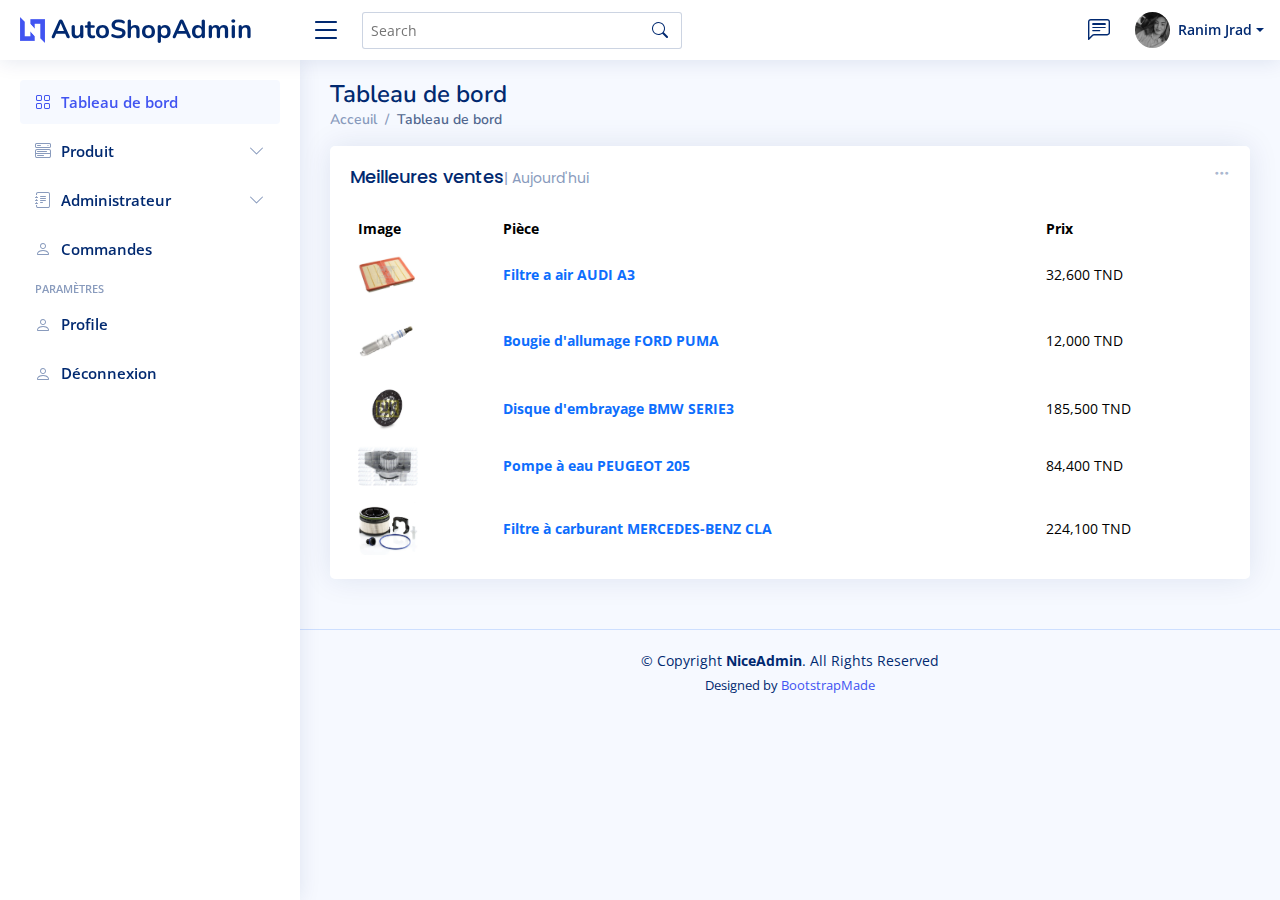
<file: Admin/index.html>
<!DOCTYPE html>
<html lang="en">

<head>
  <meta charset="utf-8">
  <meta content="width=device-width, initial-scale=1.0" name="viewport">

  <title>Dashboard - NiceAdmin Bootstrap Template</title>
  <meta content="" name="description">
  <meta content="" name="keywords">

  <link href="assets/img/favicon.png" rel="icon">
  <link href="assets/img/apple-touch-icon.png" rel="apple-touch-icon">

  <link href="https://fonts.gstatic.com" rel="preconnect">
  <link href="https://fonts.googleapis.com/css?family=Open+Sans:300,300i,400,400i,600,600i,700,700i|Nunito:300,300i,400,400i,600,600i,700,700i|Poppins:300,300i,400,400i,500,500i,600,600i,700,700i" rel="stylesheet">

  <link href="assets/vendor/bootstrap/css/bootstrap.min.css" rel="stylesheet">
  <link href="assets/vendor/bootstrap-icons/bootstrap-icons.css" rel="stylesheet">
  <link href="assets/vendor/boxicons/css/boxicons.min.css" rel="stylesheet">
  <link href="assets/vendor/quill/quill.snow.css" rel="stylesheet">
  <link href="assets/vendor/quill/quill.bubble.css" rel="stylesheet">
  <link href="assets/vendor/remixicon/remixicon.css" rel="stylesheet">
  <link href="assets/vendor/simple-datatables/style.css" rel="stylesheet">

  <link href="assets/css/style.css" rel="stylesheet">

  
</head>

<body>

 
  <header id="header" class="header fixed-top d-flex align-items-center">

    <div class="d-flex align-items-center justify-content-between">
      <a href="index.html" class="logo d-flex align-items-center">
        <img src="assets/img/logo.png" alt="">
        <span class="d-none d-lg-block">AutoShopAdmin</span>
      </a>
      <i class="bi bi-list toggle-sidebar-btn"></i>
    </div>

    <div class="search-bar">
      <form class="search-form d-flex align-items-center" method="POST" action="#">
        <input type="text" name="query" placeholder="Search" title="Enter search keyword">
        <button type="submit" title="Search"><i class="bi bi-search"></i></button>
      </form>
    </div>

    <nav class="header-nav ms-auto">
      <ul class="d-flex align-items-center">

        <li class="nav-item d-block d-lg-none">
          <a class="nav-link nav-icon search-bar-toggle " href="#">
            <i class="bi bi-search"></i>
          </a>
        </li>

        <li class="nav-item dropdown">

                    <a class="nav-link nav-icon" href="#" data-bs-toggle="dropdown">
                        <i class="bi bi-chat-left-text"></i>
                        <span class="badge bg-success badge-number"></span>
                    </a>

                    <ul class="dropdown-menu dropdown-menu-end dropdown-menu-arrow messages">
                        <li class="dropdown-header">
                            You have  new messages
                            <a href="listecontact.php"><span class="badge rounded-pill bg-primary p-2 ms-2">View all</span></a>
                        </li>
                       
                    </ul>

                </li>

        <li class="nav-item dropdown pe-3">

          <a class="nav-link nav-profile d-flex align-items-center pe-0" href="#" data-bs-toggle="dropdown">
            <img src="assets/img/photo profile.jpg" alt="Profile" class="rounded-circle">
            <span class="d-none d-md-block dropdown-toggle ps-2">Ranim Jrad</span>
          </a>

          <ul class="dropdown-menu dropdown-menu-end dropdown-menu-arrow profile">
            <li class="dropdown-header">
              <h6>Ranim Jrad</h6>
            </li>
            <li>
              <hr class="dropdown-divider">
            </li>


            <li>
              <a class="dropdown-item d-flex align-items-center" href="users-profile.html">
                <i class="bi bi-gear"></i>
                <span>Paramètres de compte</span>
              </a>
            </li>
            <li>
              <hr class="dropdown-divider">
            </li>

            <li>
              <hr class="dropdown-divider">
            </li>

          </ul>
        </li>
      </ul>
    </nav>

  </header>

  <aside id="sidebar" class="sidebar">

    <ul class="sidebar-nav" id="sidebar-nav">

      <li class="nav-item">
        <a class="nav-link " href="index.html">
          <i class="bi bi-grid"></i>
          <span>Tableau de bord</span>
        </a>
      </li>

      <li class="nav-item">
        <a class="nav-link collapsed" data-bs-target="#components-nav" data-bs-toggle="collapse" href="#">
          <i class="bi bi-menu-button-wide"></i><span>Produit</span><i class="bi bi-chevron-down ms-auto"></i>
        </a>
        <ul id="components-nav" class="nav-content collapse " data-bs-parent="#sidebar-nav">
          <li>
            <a href="ajouterProduit.html">
              <i class="bi bi-circle"></i><span>Ajouter produit</span>
            </a>
          </li>
          <li>
            <a href="listeProduit.php">
              <i class="bi bi-circle"></i><span>Liste des produits</span>
            </a>
          </li>
        </ul>
      </li>

      <li class="nav-item">
        <a class="nav-link collapsed" data-bs-target="#forms-nav" data-bs-toggle="collapse" href="#">
          <i class="bi bi-journal-text"></i><span>Administrateur</span><i class="bi bi-chevron-down ms-auto"></i>
        </a>
        <ul id="forms-nav" class="nav-content collapse " data-bs-parent="#sidebar-nav">
          <li>
            <a href="ajouterAdmin.html">
              <i class="bi bi-circle"></i><span>Ajouter un admin</span>
            </a>
          </li>
          <li>
            <a href="listeAdmin.php">
              <i class="bi bi-circle"></i><span>Liste des Admins</span>
            </a>
          </li>
        </ul>
      </li>
      <li class="nav-item">
        <a class="nav-link collapsed" href="listeCommande.php">
          <i class="bi bi-person"></i>
          <span>Commandes</span>
        </a>
      </li>

      <li class="nav-heading">Paramètres</li>

      <li class="nav-item">
        <a class="nav-link collapsed" href="users-profile.html">
          <i class="bi bi-person"></i>
          <span>Profile</span>
        </a>
      </li>

      <li class="nav-item">
        <a class="nav-link collapsed" href="pages-login.html">
          <i class="bi bi-person"></i>
          <span>Déconnexion</span>
        </a>
      </li>


    </ul>

  </aside>

  <main id="main" class="main">

    <div class="pagetitle">
      <h1>Tableau de bord</h1>
      <nav>
        <ol class="breadcrumb">
          <li class="breadcrumb-item"><a href="index.html">Acceuil</a></li>
          <li class="breadcrumb-item active">Tableau de bord</li>
        </ol>
      </nav>
    </div>

    <section class="section dashboard">
      <div class="row">
            <div class="col-lg-12">
              <div class="card top-selling overflow-auto">

                <div class="filter">
                  <a class="icon" href="#" data-bs-toggle="dropdown"><i class="bi bi-three-dots"></i></a>
                  <ul class="dropdown-menu dropdown-menu-end dropdown-menu-arrow">
                    <li class="dropdown-header text-start">
                      <h6>Filter</h6>
                    </li>

                    <li><a class="dropdown-item" href="#">Aujourd'hui</a></li>
                    <li><a class="dropdown-item" href="#">Ce mois</a></li>
                    <li><a class="dropdown-item" href="#">Cette année</a></li>
                  </ul>
                </div>

                <div class="card-body pb-0">
                  <h5 class="card-title">Meilleures ventes<span>| Aujourd'hui</span></h5>

                  <table class="table table-borderless">
                    <thead>
                      <tr>
                        <th scope="col">Image</th>
                        <th scope="col">Pièce</th>
                        <th scope="col">Prix</th>
                      </tr>
                    </thead>
                    <tbody>
                      <tr>
                        <th scope="row"><a href="#"><img src="assets/img/filtre a air audi A3.PNG" alt=""></a></th>
                        <td><a href="#" class="text-primary fw-bold">Filtre a air AUDI A3</a></td>
                        <td>32,600 TND</td>
                      </tr>
                      <tr>
                        <th scope="row"><a href="#"><img src="assets/img/Bougie d'allumage.PNG" alt=""></a></th>
                        <td><a href="#" class="text-primary fw-bold">Bougie d'allumage FORD PUMA</a></td>
                        <td>12,000 TND</td>
                      </tr>
                      <tr>
                        <th scope="row"><a href="#"><img src="assets/img/boite embrayage.PNG" alt=""></a></th>
                        <td><a href="#" class="text-primary fw-bold">Disque d'embrayage BMW SERIE3</a></td>
                        <td>185,500 TND</td>
                      </tr>
                      <tr>
                        <th scope="row"><a href="#"><img src="assets/img/pompe a eau.PNG" alt=""></a></th>
                        <td><a href="#" class="text-primary fw-bold">Pompe à eau PEUGEOT 205</a></td>
                        <td>84,400 TND</td>
                      </tr>
                      <tr>
                        <th scope="row"><a href="#"><img src="assets/img/filtre carburanr cla.PNG" alt=""></a></th>
                        <td><a href="#" class="text-primary fw-bold">Filtre à carburant MERCEDES-BENZ CLA </a></td>
                        <td>224,100 TND</td>
                      </tr>
                    </tbody>
                  </table>

                </div>

              </div>
            </div>

          </div>
        </div>

    </section>

  </main>

  <footer id="footer" class="footer">
    <div class="copyright">
      &copy; Copyright <strong><span>NiceAdmin</span></strong>. All Rights Reserved
    </div>
    <div class="credits">
      <!-- All the links in the footer should remain intact. -->
      <!-- You can delete the links only if you purchased the pro version. -->
      <!-- Licensing information: https://bootstrapmade.com/license/ -->
      <!-- Purchase the pro version with working PHP/AJAX contact form: https://bootstrapmade.com/nice-admin-bootstrap-admin-html-template/ -->
      Designed by <a href="https://bootstrapmade.com/">BootstrapMade</a>
    </div>
  </footer>

  <a href="#" class="back-to-top d-flex align-items-center justify-content-center"><i class="bi bi-arrow-up-short"></i></a>
  <script src="assets/vendor/apexcharts/apexcharts.min.js"></script>
  <script src="assets/vendor/bootstrap/js/bootstrap.bundle.min.js"></script>
  <script src="assets/vendor/chart.js/chart.umd.js"></script>
  <script src="assets/vendor/echarts/echarts.min.js"></script>
  <script src="assets/vendor/quill/quill.min.js"></script>
  <script src="assets/vendor/simple-datatables/simple-datatables.js"></script>
  <script src="assets/vendor/tinymce/tinymce.min.js"></script>
  <script src="assets/vendor/php-email-form/validate.js"></script>
  <script src="assets/js/main.js"></script>

</body>

</html>
</file>
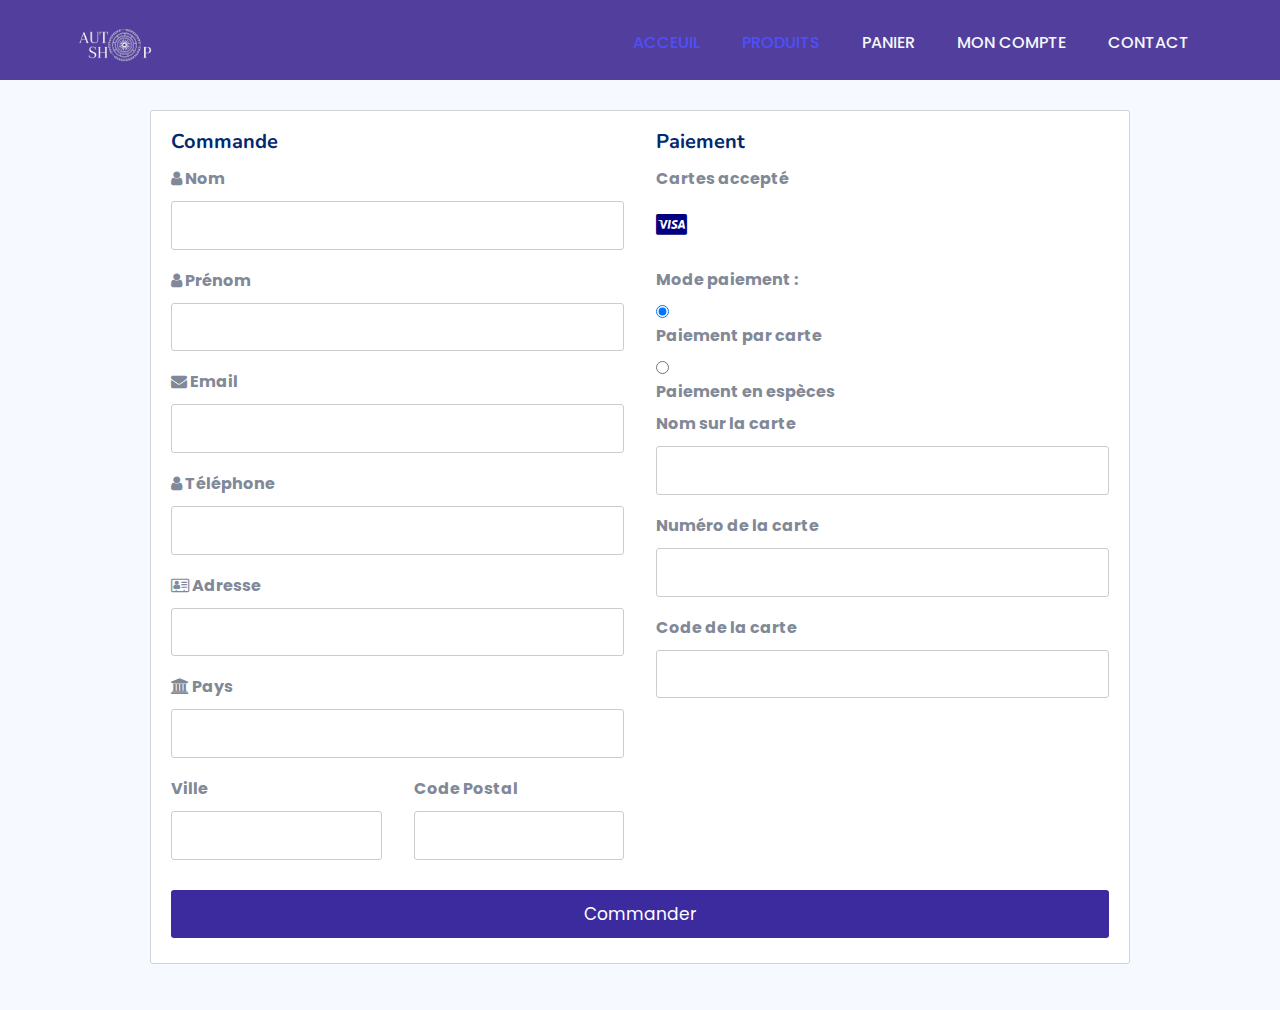
<file: commande.html>
<!DOCTYPE html>
<html>

<head>
    <meta charset="UTF-8">
    <meta name="viewport"
        content="width=device-width, user-scalable=no, initial-scale=1.0, maximum-scale=1.0, minimum-scale=1.0">
    <meta http-equiv="X-UA-Compatible" content="ie=edge">
    <title>Commande</title>

    <link rel="stylesheet" href="https://cdn.jsdelivr.net/npm/bootstrap@5.1.3/dist/css/bootstrap.min.css"
        integrity="sha384-GLhlTQ8iK7l5lOpI5IBDIKS9PsfkDf2tcDh69/uF2JbIq1FkGJ2jz2IfQ+JwL4" crossorigin="anonymous">
    <script src="https://cdn.jsdelivr.net/npm/bootstrap@5.1.3/dist/js/bootstrap.bundle.min.js"
        integrity="sha384-MrcW6ZMFYlzcLA8Nl+NtUVF0sA7MsXsP1UyJoMp4YLEuNSfAP+JcXn/tWtIaxVXM"
        crossorigin="anonymous"></script>

    <link
        href="https://fonts.googleapis.com/css?family=Poppins:100,100i,200,200i,300,300i,400,400i,500,500i,600,600i,700,700i,800,800i,900,900i"
        rel="stylesheet">

    <link href="https://fonts.googleapis.com/css?family=Rufina:400,700" rel="stylesheet">

    <link href="https://fonts.gstatic.com" rel="preconnect">
    <link
        href="https://fonts.googleapis.com/css?family=Open+Sans:300,300i,400,400i,600,600i,700,700i|Nunito:300,300i,400,400i,600,600i,700,700i|Poppins:300,300i,400,400i,500,500i,600,600i,700,700i"
        rel="stylesheet">

    <!-- title of site -->
    <title>AutoShop</title>

    <!-- For favicon png -->
    <link rel="shortcut icon" type="image/icon" href="assets/logo/favicon.png" />

    <!--font-awesome.min.css-->
    <link rel="stylesheet" href="assets/css/font-awesome.min.css">

    <!--linear icon css-->
    <link rel="stylesheet" href="assets/css/linearicons.css">

    <!--flaticon.css-->
    <link rel="stylesheet" href="assets/css/flaticon.css">

    <!--animate.css-->
    <link rel="stylesheet" href="assets/css/animate.css">

    <!--owl.carousel.css-->
    <link rel="stylesheet" href="assets/css/owl.carousel.min.css">
    <link rel="stylesheet" href="assets/css/owl.theme.default.min.css">

    <!--bootstrap.min.css-->
    <link rel="stylesheet" href="assets/css/bootstrap.min.css">

    <!-- bootsnav -->
    <link rel="stylesheet" href="assets/css/bootsnav.css">

    <!--style.css-->
    <link rel="stylesheet" href="assets/css/style copy.css">
    <link rel="stylesheet" href="assets/css/style.css">


    <link rel="stylesheet" href="https://cdnjs.cloudflare.com/ajax/libs/font-awesome/4.7.0/css/font-awesome.min.css">
    <style>
        * {
            box-sizing: border-box;
        }

        .row {
            display: -ms-flexbox;
            /* IE10 */
            display: flex;
            -ms-flex-wrap: wrap;
            /* IE10 */
            flex-wrap: wrap;
            margin: 0 -16px;
        }

        .col-25 {
            -ms-flex: 25%;
            /* IE10 */
            flex: 25%;
        }

        .col-50 {
            -ms-flex: 50%;
            /* IE10 */
            flex: 50%;
        }

        .col-75 {
            -ms-flex: 75%;
            /* IE10 */
            flex: 75%;
        }

        .col-25,
        .col-50,
        .col-75 {
            padding: 0 16px;
        }

        .container1 {
            background-color: white;
            padding: 20px 20px 15px 20px;
            border: 1px solid lightgrey;
            border-radius: 3px;
        }

        input[type=text] {
            width: 100%;
            margin-bottom: 20px;
            padding: 12px;
            border: 1px solid #ccc;
            border-radius: 3px;
        }

        label {
            margin-bottom: 10px;
            display: block;
        }

        .icon-container {
            margin-bottom: 20px;
            padding: 7px 0;
            font-size: 24px;
        }

        .btn {
            background-color: #1a068dd9;
            color: white;
            padding: 12px;
            margin: 10px 0;
            border: none;
            width: 100%;
            border-radius: 3px;
            cursor: pointer;
            font-size: 17px;
        }

        .btn:hover {
            background-color: #2337C6;
            color: white;
        }

        a {
            color: #2196F3;
        }

        hr {
            border: 1px solid lightgrey;
        }

        span.price {
            float: right;
            color: grey;
        }

        /* Responsive layout - when the screen is less than 800px wide, make the two columns stack on top of each other instead of next to each other (also change the direction - make the "cart" column go on top) */
        @media (max-width: 800px) {
            .row {
                flex-direction: column-reverse;
            }

            .col-25 {
                margin-bottom: 20px;
            }
        }
        h3 {
    color: #012970; 
    font-weight: bold;
    padding-bottom: 15px;
}
    </style>


</head>

<body>

    <div class="header-area">
        <nav class="navbar navbar-default bootsnav  navbar-scrollspy" data-minus-value-desktop="70"
            data-minus-value-mobile="55" data-speed="1000" style="background-color: #1d027dc1; height: 80px; ">
            <div class="container">
                <div class="navbar-header">
                    <button type="button" class="navbar-toggle" data-toggle="collapse" data-target="#navbar-menu">
                        <i class="fa fa-bars"></i>
                    </button>
                    <a href="index.html"> <img src="assets/images/brand/AUT__3_-removebg-preview.png" alt=""></a>
                </div>
                <div class="collapse navbar-collapse menu-ui-design" id="navbar-menu">
                    <ul class="nav navbar-nav navbar-right" data-in="fadeInDown" data-out="fadeOutUp">
                        <li class="scroll active" style="margin-top: -15px;"><a href="#home">Acceuil</a></li>
                        <li class="scroll active"><a href="#Produits" style="margin-top: -15px;">Produits</a></li>
                        <li><a href="ajouterPanier.php" style="margin-top: -15px;">Panier</a></li>
                        <li><a href="login.html" style="margin-top: -15px;">Mon compte</a></li>
                        <li><a href="contact.html" style="margin-top: -15px;">contact</a></li>
                    </ul>
                </div>
            </div>
        </nav>
    </div>
    <section>
        <div class="container1" style="margin-top: 110px;margin-left: 150px;margin-right: 150px;">
            <form action="commande.php" method="post">
                <div class="row">
                    <div class="col-50">
                        <h3>Commande</h3>
                        <label for="nom"><i class="fa fa-user"></i> Nom</label>
                        <input type="text" id="nom" name="nom">
                        <label for="prenom"><i class="fa fa-user"></i> Prénom</label>
                        <input type="text" id="prenom" name="prenom">
                        <label for="email"><i class="fa fa-envelope"></i> Email</label>
                        <input type="text" id="email" name="email">
                        <label for="telephone"><i class="fa fa-user"></i> Téléphone</label>
                        <input type="text" id="telephone" name="telephone">
                        <label for="adresse"><i class="fa fa-address-card-o"></i> Adresse</label>
                        <input type="text" id="adresse" name="adresse">
                        <label for="pays"><i class="fa fa-institution"></i> Pays</label>
                        <input type="text" id="pays" name="pays">
                        <div class="row">
                            <div class="col-50">
                                <label for="ville">Ville</label>
                                <input type="text" id="ville" name="ville">
                            </div>
                            <div class="col-50">
                                <label for="codePostal">Code Postal</label>
                                <input type="text" id="codePostal" name="codePostal">
                            </div>
                        </div>
                    </div>

                    <div class="col-50">
                        <h3>Paiement</h3>

                        <label for="fname">Cartes accepté</label>
                        <div class="icon-container">
                            <i class="fa fa-cc-visa" style="color:navy;"></i>
                        </div>

                        <label for="mode">Mode paiement :</label>
                        <div>
                            <input type="radio" id="paiementCarte" name="modePaiement" value="carte" checked>
                            <label for="paiementCarte">Paiement par carte</label>
                        </div>
                        <div>
                            <input type="radio" id="paiementEspece" name="modePaiement" value="espece">
                            <label for="paiementEspece">Paiement en espèces</label>
                        </div>

                        <div id="carteFields">
                            <label for="nomCarte">Nom sur la carte</label>
                            <input type="text" id="nomCarte" name="nomCarte">
                            <label for="numCarte">Numéro de la carte</label>
                            <input type="text" id="numCarte" name="numCarte">
                            <label for="codeCarte">Code de la carte</label>
                            <input type="text" id="codeCarte" name="codeCarte">
                        </div>
                    </div>
                </div>
                <input type="submit" value="Commander" class="btn">
            </form>
        </div>
    </section>
    <script>
        // JavaScript code to show/hide card fields based on selected payment mode
        document.addEventListener('DOMContentLoaded', function () {
            // Get the payment mode radio buttons
            var paiementCarte = document.getElementById('paiementCarte');
            var paiementEspece = document.getElementById('paiementEspece');

            // Get the card fields div
            var carteFields = document.getElementById('carteFields');

            // Show/hide card fields based on selected payment mode
            paiementCarte.addEventListener('change', function () {
                carteFields.style.display = paiementCarte.checked ? 'block' : 'none';
            });

            paiementEspece.addEventListener('change', function () {
                carteFields.style.display = paiementCarte.checked ? 'block' : 'none';
            });
        });
    </script>

</body>

</html>
</file>
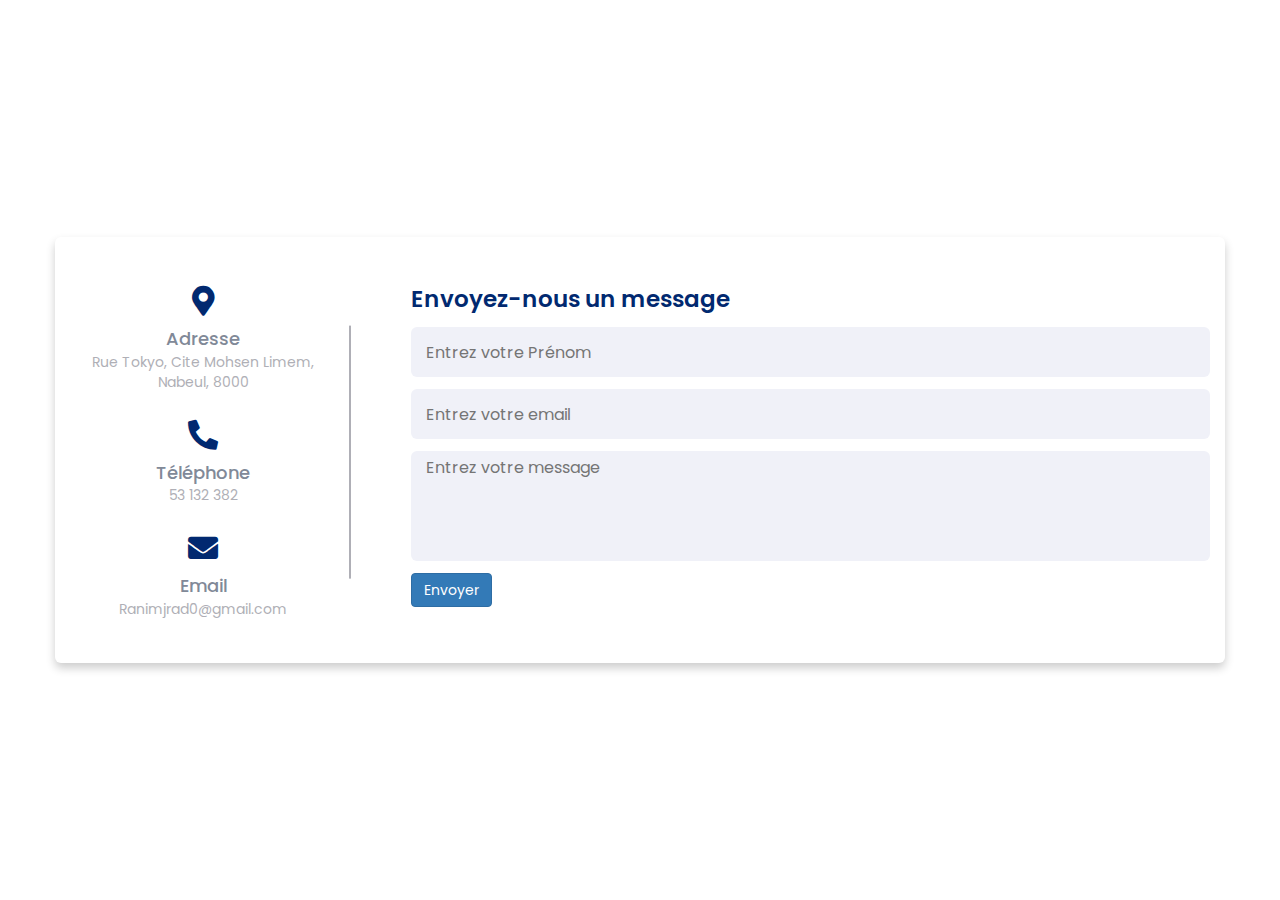
<file: contact.html>
<!DOCTYPE html>
<!-- Created By CodingLab - www.codinglabweb.com -->
<html lang="en" dir="ltr">
  <head>
    <meta charset="UTF-8">
    <title>Contactez-nous</title>
    <link rel="stylesheet" href="assets/css/styleContactUs.css">
    <link rel="stylesheet" href="assets/css/style copy.css">
    <!-- Fontawesome CDN Link -->
    <link rel="stylesheet" href="https://cdnjs.cloudflare.com/ajax/libs/font-awesome/5.15.2/css/all.min.css"/>
    <link
		href="https://fonts.googleapis.com/css?family=Poppins:100,100i,200,200i,300,300i,400,400i,500,500i,600,600i,700,700i,800,800i,900,900i"
		rel="stylesheet">

	<link href="https://fonts.googleapis.com/css?family=Rufina:400,700" rel="stylesheet">

	<!-- title of site -->
	<title>AutoShop</title>

	<!-- For favicon png -->
	<link rel="shortcut icon" type="image/icon" href="assets/logo/favicon.png" />

	<!--font-awesome.min.css-->
	<link rel="stylesheet" href="assets/css/font-awesome.min.css">

	<!--linear icon css-->
	<link rel="stylesheet" href="assets/css/linearicons.css">

	<!--flaticon.css-->
	<link rel="stylesheet" href="assets/css/flaticon.css">

	<!--animate.css-->
	<link rel="stylesheet" href="assets/css/animate.css">

	<!--owl.carousel.css-->
	<link rel="stylesheet" href="assets/css/owl.carousel.min.css">
	<link rel="stylesheet" href="assets/css/owl.theme.default.min.css">

	<!--bootstrap.min.css-->
	<link rel="stylesheet" href="assets/css/bootstrap.min.css">

	<!-- bootsnav -->
	<link rel="stylesheet" href="assets/css/bootsnav.css">

	<!--style.css-->
	<link rel="stylesheet" href="assets/css/style.css">

	<!--responsive.css-->
	<link rel="stylesheet" href="assets/css/responsive.css">
     <meta name="viewport" content="width=device-width, initial-scale=1.0">
   </head>
<body>
  <div class="container">
    <div class="content">
      <div class="left-side">
        <div class="address details">
          <i class="fas fa-map-marker-alt"></i>
          <div class="topic">Adresse</div>
          <div class="text-one">Rue Tokyo, Cite Mohsen Limem, Nabeul, 8000</div>
        </div>
        <div class="phone details">
          <i class="fas fa-phone-alt"></i>
          <div class="topic">Téléphone</div>
          <div class="text-one">53 132 382</div>
        </div>
        <div class="email details">
          <i class="fas fa-envelope"></i>
          <div class="topic">Email</div>
          <div class="text-one">Ranimjrad0@gmail.com</div>
        </div>
      </div>
      <div class="right-side">
        <div class="topic-text">Envoyez-nous un message</div>
      <form method="post" action="contact.php">
        <div class="input-box">
          <input type="text" placeholder="Entrez votre Prénom" name="prenom">
        </div>
        <div class="input-box">
          <input type="text" placeholder="Entrez votre email" name="email">
        </div>
        <div class="input-box message-box">
          <textarea placeholder="Entrez votre message" name="message"></textarea>
        </div>
        <div class="col-12">
          <button class="btn btn-primary" type="submit">Envoyer</button>
        </div>
      </form>
    </div>
    </div>
  </div>
</body>
</html>
</file>
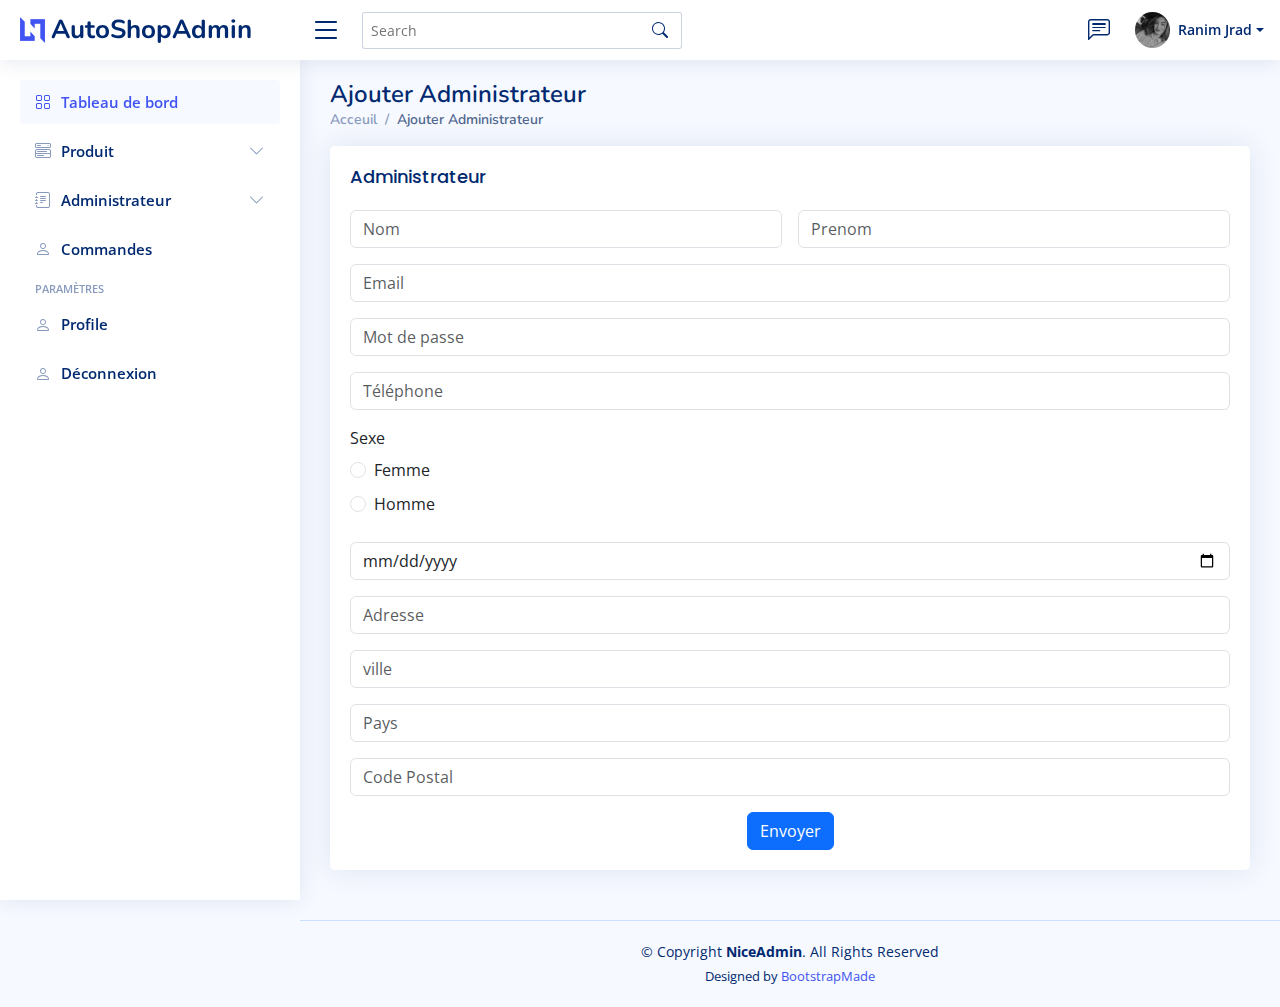
<file: Admin/ajouterAdmin.html>
<!DOCTYPE html>
<html lang="en">

<head>
    <meta charset="utf-8">
    <meta content="width=device-width, initial-scale=1.0" name="viewport">

    <title>Forms / Layouts - NiceAdmin Bootstrap Template</title>
    <meta content="" name="description">
    <meta content="" name="keywords">

    <!-- Favicons -->
    <link href="assets/img/favicon.png" rel="icon">
    <link href="assets/img/apple-touch-icon.png" rel="apple-touch-icon">

    <!-- Google Fonts -->
    <link href="https://fonts.gstatic.com" rel="preconnect">
    <link
        href="https://fonts.googleapis.com/css?family=Open+Sans:300,300i,400,400i,600,600i,700,700i|Nunito:300,300i,400,400i,600,600i,700,700i|Poppins:300,300i,400,400i,500,500i,600,600i,700,700i"
        rel="stylesheet">

    <!-- Vendor CSS Files -->
    <link href="assets/vendor/bootstrap/css/bootstrap.min.css" rel="stylesheet">
    <link href="assets/vendor/bootstrap-icons/bootstrap-icons.css" rel="stylesheet">
    <link href="assets/vendor/boxicons/css/boxicons.min.css" rel="stylesheet">
    <link href="assets/vendor/quill/quill.snow.css" rel="stylesheet">
    <link href="assets/vendor/quill/quill.bubble.css" rel="stylesheet">
    <link href="assets/vendor/remixicon/remixicon.css" rel="stylesheet">
    <link href="assets/vendor/simple-datatables/style.css" rel="stylesheet">

    <!-- Template Main CSS File -->
    <link href="assets/css/style.css" rel="stylesheet">

    <!-- =======================================================
  * Template Name: NiceAdmin
  * Updated: Jan 09 2024 with Bootstrap v5.3.2
  * Template URL: https://bootstrapmade.com/nice-admin-bootstrap-admin-html-template/
  * Author: BootstrapMade.com
  * License: https://bootstrapmade.com/license/
  ======================================================== -->
</head>

<body>

    <!-- ======= Header ======= -->
    <header id="header" class="header fixed-top d-flex align-items-center">

        <div class="d-flex align-items-center justify-content-between">
            <a href="index.html" class="logo d-flex align-items-center">
                <img src="assets/img/logo.png" alt="">
                <span class="d-none d-lg-block">AutoShopAdmin</span>
            </a>
            <i class="bi bi-list toggle-sidebar-btn"></i>
        </div><!-- End Logo -->

        <div class="search-bar">
            <form class="search-form d-flex align-items-center" method="POST" action="#">
                <input type="text" name="query" placeholder="Search" title="Enter search keyword">
                <button type="submit" title="Search"><i class="bi bi-search"></i></button>
            </form>
        </div><!-- End Search Bar -->

        <nav class="header-nav ms-auto">
            <ul class="d-flex align-items-center">

                <li class="nav-item d-block d-lg-none">
                    <a class="nav-link nav-icon search-bar-toggle " href="#">
                        <i class="bi bi-search"></i>
                    </a>
                </li><!-- End Search Icon-->

                <li class="nav-item dropdown">

                    <a class="nav-link nav-icon" href="#" data-bs-toggle="dropdown">
                        <i class="bi bi-chat-left-text"></i>
                        <span class="badge bg-success badge-number"></span>
                    </a><!-- End Messages Icon -->

                    <ul class="dropdown-menu dropdown-menu-end dropdown-menu-arrow messages">
                        <li class="dropdown-header">
                            You have  new messages
                            <a href="listecontact.php"><span class="badge rounded-pill bg-primary p-2 ms-2">View all</span></a>
                        </li>
                       
                    </ul><!-- End Messages Dropdown Items -->

                </li>

                <li class="nav-item dropdown pe-3">

                    <a class="nav-link nav-profile d-flex align-items-center pe-0" href="#" data-bs-toggle="dropdown">
                        <img src="assets/img/photo profile.jpg" alt="Profile" class="rounded-circle">
                        <span class="d-none d-md-block dropdown-toggle ps-2">Ranim Jrad</span>
                    </a><!-- End Profile Iamge Icon -->

                    <ul class="dropdown-menu dropdown-menu-end dropdown-menu-arrow profile">
                        <li class="dropdown-header">
                            <h6>Ranim Jrad</h6>
                        </li>
                        <li>
                            <hr class="dropdown-divider">
                        </li>


                        <li>
                            <a class="dropdown-item d-flex align-items-center" href="users-profile.html">
                                <i class="bi bi-gear"></i>
                                <span>Paramètres de compte</span>
                            </a>
                        </li>
                        <li>
                            <hr class="dropdown-divider">
                        </li>

                        <li>
                            <hr class="dropdown-divider">
                        </li>

                    </ul><!-- End Profile Dropdown Items -->
                </li><!-- End Profile Nav -->

            </ul>
        </nav><!-- End Icons Navigation -->

    </header><!-- End Header -->

    <!-- ======= Sidebar ======= -->
    <aside id="sidebar" class="sidebar">

        <ul class="sidebar-nav" id="sidebar-nav">

            <li class="nav-item">
              <a class="nav-link " href="index.html">
                <i class="bi bi-grid"></i>
                <span>Tableau de bord</span>
              </a>
            </li><!-- End Dashboard Nav -->
      
            <li class="nav-item">
              <a class="nav-link collapsed" data-bs-target="#components-nav" data-bs-toggle="collapse" href="#">
                <i class="bi bi-menu-button-wide"></i><span>Produit</span><i class="bi bi-chevron-down ms-auto"></i>
              </a>
              <ul id="components-nav" class="nav-content collapse " data-bs-parent="#sidebar-nav">
                <li>
                  <a href="ajouterProduit.html">
                    <i class="bi bi-circle"></i><span>Ajouter produit</span>
                  </a>
                </li>
                <li>
                  <a href="listeProduit.php">
                    <i class="bi bi-circle"></i><span>Liste des produits</span>
                  </a>
                </li>
              </ul>
            </li><!-- End Components Nav -->
      
            <li class="nav-item">
              <a class="nav-link collapsed" data-bs-target="#forms-nav" data-bs-toggle="collapse" href="#">
                <i class="bi bi-journal-text"></i><span>Administrateur</span><i class="bi bi-chevron-down ms-auto"></i>
              </a>
              <ul id="forms-nav" class="nav-content collapse " data-bs-parent="#sidebar-nav">
                <li>
                  <a href="ajouterAdmin.html">
                    <i class="bi bi-circle"></i><span>Ajouter un admin</span>
                  </a>
                </li>
                <li>
                  <a href="listeAdmin.php">
                    <i class="bi bi-circle"></i><span>Liste des Admins</span>
                  </a>
                </li>
              </ul>
            </li><!-- End Forms Nav -->
            <li class="nav-item">
              <a class="nav-link collapsed" href="listeCommande.php">
                <i class="bi bi-person"></i>
                <span>Commandes</span>
              </a>
            </li>
            <li class="nav-heading">Paramètres</li>
          
      
            <li class="nav-item">
              <a class="nav-link collapsed" href="users-profile.html">
                <i class="bi bi-person"></i>
                <span>Profile</span>
              </a>
            </li><!-- End Profile Page Nav -->
      
            <li class="nav-item">
              <a class="nav-link collapsed" href="pages-login.html">
                <i class="bi bi-person"></i>
                <span>Déconnexion</span>
              </a>
            </li>
      
      
          </ul>

    </aside><!-- End Sidebar-->

    <main id="main" class="main">

        <div class="pagetitle">
            <h1>Ajouter Administrateur</h1>
            <nav>
                <ol class="breadcrumb">
                    <li class="breadcrumb-item"><a href="index.html">Acceuil</a></li>
                    <li class="breadcrumb-item active">Ajouter Administrateur</li>
                </ol>
            </nav>
        </div><!-- End Page Title -->
        <section class="section">
            <div class="row">

                <div class="col-lg-12">
                    <div class="card ">
                        <div class="card-body ">
                            <h5 class="card-title">Administrateur</h5>

                            <!-- No Labels Form -->
                            <form class="row g-3" method = "post" action="ajouterAdmin.php" enctype="multipart/form-data" >
                                <div class="col-md-6">
                                    <input type="text" name="nom" id="nom" class="form-control" placeholder="Nom">
                                </div>
                                <div class="col-md-6">
                                    <input type="text" name="prenom" id="prenom" class="form-control" placeholder="Prenom">
                                </div>
                                <div class="col-md-12">
                                    <input type="text" name="email" id="email" class="form-control" placeholder="Email">
                                </div>
                                <div class="col-md-12">
                                    <input type="password" name="motDePasse" id="motDePasse" class="form-control" placeholder="Mot de passe ">
                                </div>
                                <div class="col-md-12">
                                    <input type="text" name="telephone" id="telephone" class="form-control" placeholder="Téléphone">
                                </div>
                                <div class="col-12">
                                    <label class="form-label">Sexe </label>
                                    <div class="form-check">
                                        <input class="form-check-input" type="radio" name="sexe" id="femme" value="femme">
                                        <label class="form-label" for="femme">Femme</label>
                                    </div>
                                    <div class="form-check">
                                        <input class="form-check-input" type="radio" name="sexe" id="homme" value="homme">
                                        <label class="form-label" for="homme">Homme</label>
                                    </div>
                                </div>
                                
                                <div class="col-12">
                                    <input type="date" name="dateDeNaissance" class="form-control" id="dateDeNaissance" placeholder="Date de naissance">
                                  </div>
                                  
                              
                                <div class="col-12">
                                  <input type="text" name="adresse" class="form-control" id="adresse" placeholder="Adresse">
                                </div>
            
                                <div class="col-12">
                                  <input type="text" name="ville" class="form-control" id="ville" placeholder="ville">
                                </div>
            
                                <div class="col-12">
                                  <input type="text" name="pays" class="form-control" id="pays" placeholder="Pays">
                                </div>
            
                                <div class="col-12">
                                  <input type="text" name="codePostal" class="form-control" id="codePostal" placeholder="Code Postal">
                                </div>

                                
                                

                                <div class="text-center">
                                    <button type="submit" class="btn btn-primary">Envoyer</button>
                                </div>
                            </form>
                        </div>
                    </div>
                </div>
            </div>
        </section>

    </main><!-- End #main -->

    <!-- ======= Footer ======= -->
    <footer id="footer" class="footer">
        <div class="copyright">
            &copy; Copyright <strong><span>NiceAdmin</span></strong>. All Rights Reserved
        </div>
        <div class="credits">
            <!-- All the links in the footer should remain intact. -->
            <!-- You can delete the links only if you purchased the pro version. -->
            <!-- Licensing information: https://bootstrapmade.com/license/ -->
            <!-- Purchase the pro version with working PHP/AJAX contact form: https://bootstrapmade.com/nice-admin-bootstrap-admin-html-template/ -->
            Designed by <a href="https://bootstrapmade.com/">BootstrapMade</a>
        </div>
    </footer><!-- End Footer -->

    <a href="#" class="back-to-top d-flex align-items-center justify-content-center"><i
            class="bi bi-arrow-up-short"></i></a>

    <!-- Vendor JS Files -->
    <script src="assets/vendor/apexcharts/apexcharts.min.js"></script>
    <script src="assets/vendor/bootstrap/js/bootstrap.bundle.min.js"></script>
    <script src="assets/vendor/chart.js/chart.umd.js"></script>
    <script src="assets/vendor/echarts/echarts.min.js"></script>
    <script src="assets/vendor/quill/quill.min.js"></script>
    <script src="assets/vendor/simple-datatables/simple-datatables.js"></script>
    <script src="assets/vendor/tinymce/tinymce.min.js"></script>
    <script src="assets/vendor/php-email-form/validate.js"></script>

    <!-- Template Main JS File -->
    <script src="assets/js/main.js"></script>
    <script>
        function displaySelectedImage(event, elementId) {
            const selectedImage = document.getElementById(elementId);
            const fileInput = event.target;

            if (fileInput.files && fileInput.files[0]) {
                const reader = new FileReader();

                reader.onload = function (e) {
                    selectedImage.src = e.target.result;
                };

                reader.readAsDataURL(fileInput.files[0]);
            }
        }
    </script>
</body>

</html>
</file>
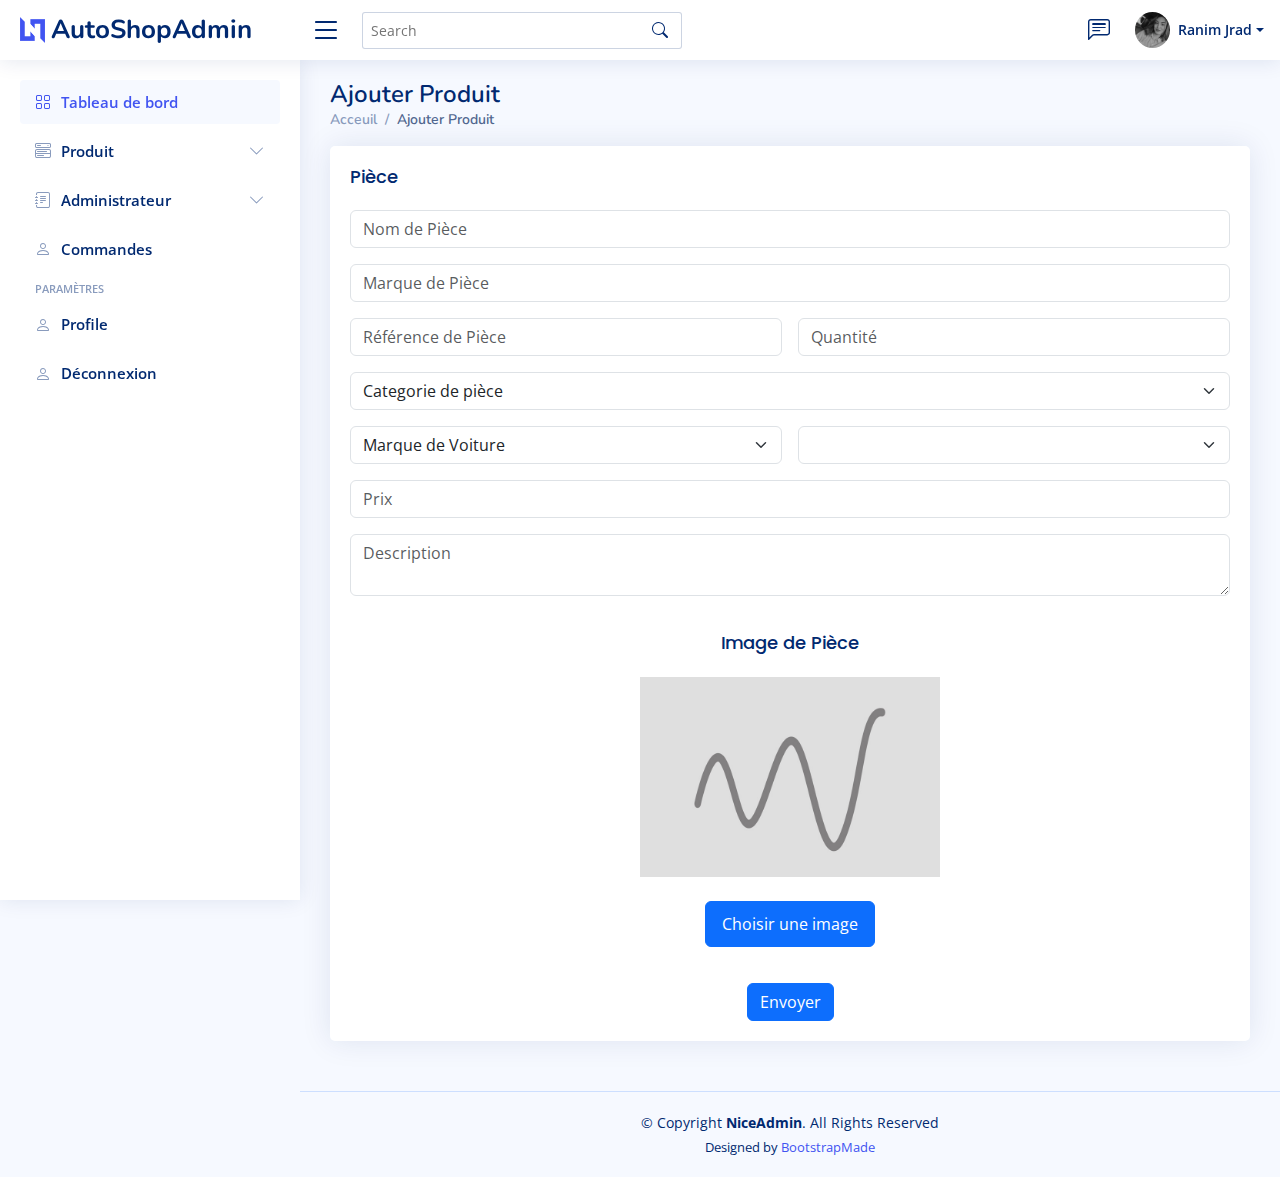
<file: Admin/ajouterProduit.html>
<!DOCTYPE html>
<html lang="en">

<head>
    <meta charset="utf-8">
    <meta content="width=device-width, initial-scale=1.0" name="viewport">

    <title>Forms / Layouts - NiceAdmin Bootstrap Template</title>
    <meta content="" name="description">
    <meta content="" name="keywords">

    <!-- Favicons -->
    <link href="assets/img/favicon.png" rel="icon">
    <link href="assets/img/apple-touch-icon.png" rel="apple-touch-icon">

    <!-- Google Fonts -->
    <link href="https://fonts.gstatic.com" rel="preconnect">
    <link
        href="https://fonts.googleapis.com/css?family=Open+Sans:300,300i,400,400i,600,600i,700,700i|Nunito:300,300i,400,400i,600,600i,700,700i|Poppins:300,300i,400,400i,500,500i,600,600i,700,700i"
        rel="stylesheet">

    <!-- Vendor CSS Files -->
    <link href="assets/vendor/bootstrap/css/bootstrap.min.css" rel="stylesheet">
    <link href="assets/vendor/bootstrap-icons/bootstrap-icons.css" rel="stylesheet">
    <link href="assets/vendor/boxicons/css/boxicons.min.css" rel="stylesheet">
    <link href="assets/vendor/quill/quill.snow.css" rel="stylesheet">
    <link href="assets/vendor/quill/quill.bubble.css" rel="stylesheet">
    <link href="assets/vendor/remixicon/remixicon.css" rel="stylesheet">
    <link href="assets/vendor/simple-datatables/style.css" rel="stylesheet">

    <!-- Template Main CSS File -->
    <link href="assets/css/style.css" rel="stylesheet">

    <!-- =======================================================
  * Template Name: NiceAdmin
  * Updated: Jan 09 2024 with Bootstrap v5.3.2
  * Template URL: https://bootstrapmade.com/nice-admin-bootstrap-admin-html-template/
  * Author: BootstrapMade.com
  * License: https://bootstrapmade.com/license/
  ======================================================== -->
</head>

<body>

    <!-- ======= Header ======= -->
    <header id="header" class="header fixed-top d-flex align-items-center">

        <div class="d-flex align-items-center justify-content-between">
            <a href="index.html" class="logo d-flex align-items-center">
                <img src="assets/img/logo.png" alt="">
                <span class="d-none d-lg-block">AutoShopAdmin</span>
            </a>
            <i class="bi bi-list toggle-sidebar-btn"></i>
        </div><!-- End Logo -->

        <div class="search-bar">
            <form class="search-form d-flex align-items-center" method="POST" action="#">
                <input type="text" name="query" placeholder="Search" title="Enter search keyword">
                <button type="submit" title="Search"><i class="bi bi-search"></i></button>
            </form>
        </div><!-- End Search Bar -->

        <nav class="header-nav ms-auto">
            <ul class="d-flex align-items-center">

                <li class="nav-item d-block d-lg-none">
                    <a class="nav-link nav-icon search-bar-toggle " href="#">
                        <i class="bi bi-search"></i>
                    </a>
                    <li class="nav-item dropdown">

                        <a class="nav-link nav-icon" href="#" data-bs-toggle="dropdown">
                            <i class="bi bi-chat-left-text"></i>
                            <span class="badge bg-success badge-number"></span>
                        </a><!-- End Messages Icon -->
    
                        <ul class="dropdown-menu dropdown-menu-end dropdown-menu-arrow messages">
                            <li class="dropdown-header">
                                You have  new messages
                                <a href="listecontact.php"><span class="badge rounded-pill bg-primary p-2 ms-2">View all</span></a>
                            </li>
                           
                        </ul><!-- End Messages Dropdown Items -->
    
                    </li>

                <li class="nav-item dropdown pe-3">

                    <a class="nav-link nav-profile d-flex align-items-center pe-0" href="#" data-bs-toggle="dropdown">
                        <img src="assets/img/photo profile.jpg" alt="Profile" class="rounded-circle">
                        <span class="d-none d-md-block dropdown-toggle ps-2">Ranim Jrad</span>
                    </a><!-- End Profile Iamge Icon -->

                    <ul class="dropdown-menu dropdown-menu-end dropdown-menu-arrow profile">
                        <li class="dropdown-header">
                            <h6>Ranim Jrad</h6>
                        </li>
                        <li>
                            <hr class="dropdown-divider">
                        </li>


                        <li>
                            <a class="dropdown-item d-flex align-items-center" href="users-profile.html">
                                <i class="bi bi-gear"></i>
                                <span>Paramètres de compte</span>
                            </a>
                        </li>
                        <li>
                            <hr class="dropdown-divider">
                        </li>

                        <li>
                            <hr class="dropdown-divider">
                        </li>

                    </ul><!-- End Profile Dropdown Items -->
                </li><!-- End Profile Nav -->

            </ul>
        </nav><!-- End Icons Navigation -->

    </header><!-- End Header -->

    <!-- ======= Sidebar ======= -->
    <aside id="sidebar" class="sidebar">

        <ul class="sidebar-nav" id="sidebar-nav">

            <li class="nav-item">
              <a class="nav-link " href="index.html">
                <i class="bi bi-grid"></i>
                <span>Tableau de bord</span>
              </a>
            </li><!-- End Dashboard Nav -->
      
            <li class="nav-item">
              <a class="nav-link collapsed" data-bs-target="#components-nav" data-bs-toggle="collapse" href="#">
                <i class="bi bi-menu-button-wide"></i><span>Produit</span><i class="bi bi-chevron-down ms-auto"></i>
              </a>
              <ul id="components-nav" class="nav-content collapse " data-bs-parent="#sidebar-nav">
                <li>
                  <a href="ajouterProduit.html">
                    <i class="bi bi-circle"></i><span>Ajouter produit</span>
                  </a>
                </li>
                <li>
                  <a href="listeProduit.php">
                    <i class="bi bi-circle"></i><span>Liste des produits</span>
                  </a>
                </li>
              </ul>
            </li><!-- End Components Nav -->
      
            <li class="nav-item">
              <a class="nav-link collapsed" data-bs-target="#forms-nav" data-bs-toggle="collapse" href="#">
                <i class="bi bi-journal-text"></i><span>Administrateur</span><i class="bi bi-chevron-down ms-auto"></i>
              </a>
              <ul id="forms-nav" class="nav-content collapse " data-bs-parent="#sidebar-nav">
                <li>
                  <a href="ajouterAdmin.html">
                    <i class="bi bi-circle"></i><span>Ajouter un admin</span>
                  </a>
                </li>
                <li>
                  <a href="listeAdmin.php">
                    <i class="bi bi-circle"></i><span>Liste des Admins</span>
                  </a>
                </li>
              </ul>
            </li><!-- End Forms Nav -->
            <li class="nav-item">
                <a class="nav-link collapsed" href="listeCommande.php">
                  <i class="bi bi-person"></i>
                  <span>Commandes</span>
                </a>
              </li>
      
            <li class="nav-heading">Paramètres</li>
      
            <li class="nav-item">
              <a class="nav-link collapsed" href="users-profile.html">
                <i class="bi bi-person"></i>
                <span>Profile</span>
              </a>
            </li><!-- End Profile Page Nav -->
      
            <li class="nav-item">
              <a class="nav-link collapsed" href="pages-login.html">
                <i class="bi bi-person"></i>
                <span>Déconnexion</span>
              </a>
            </li>
      
      
          </ul>

    </aside><!-- End Sidebar-->

    <main id="main" class="main">

        <div class="pagetitle">
            <h1>Ajouter Produit</h1>
            <nav>
                <ol class="breadcrumb">
                    <li class="breadcrumb-item"><a href="index.html">Acceuil</a></li>
                    <li class="breadcrumb-item active">Ajouter Produit</li>
                </ol>
            </nav>
        </div><!-- End Page Title -->
        <section class="section">
            <div class="row">

                <div class="col-lg-12">
                    <div class="card ">
                        <div class="card-body ">
                            <h5 class="card-title">Pièce</h5>

                            <!-- No Labels Form -->
                            <form class="row g-3"   method = "post" action="ajouterProduit.php" enctype="multipart/form-data">
                                <div class="col-md-12">
                                    <input type="text" name="nomPiece" class="form-control" placeholder="Nom de Pièce">
                                </div>
                                <div class="col-md-12">
                                    <input type="text" name="marquePiece" class="form-control" placeholder="Marque de Pièce">
                                </div>
                                <div class="col-md-6">
                                    <input type="text" name="refPiece" class="form-control" placeholder="Référence de Pièce">
                                </div>
                                <div class="col-md-6">
                                    <div class="form-outline">
                                        <input type="text"  name="quantite" class="form-control"  placeholder="Quantité"/>
                                    </div>
                                </div>
                                <div class="col-md-12">
                                    <select name="categorie" class="form-select">
                                        <option selected >Categorie de pièce</option>
                                        <option value="Filtres" >Filtres</option>
                                        <option value="Freinage">Freinage</option>
                                        <option value="Allumage">Allumage</option>
                                        <option value="Suspension">Suspension</option>
                                        <option value="Embrayage">Embrayage</option>
                                        <option value="Moteur">Moteur</option>
                                        <option value="Eclairage">Eclairage</option>
                                        <option value="Démarrage électrique">Démarrage électrique</option>
                                        <option value="Capteurs et sondes">Capteurs et sondes</option>
                                        <option value="Cardan et transmission">Cardan et transmission</option>
                                        <option value="Climatisation">Climatisation</option>
                                    </select>
                                </div>
                                
                                <div class="col-md-6">
                                    <select id="marque" name="marque" class="form-select" onchange="afficherModeles()">
                                        <option selected>Marque de Voiture</option>
                                        <option value="Audi">Audi</option><!-- /.option-->
												<option value="BMW">BMW</option><!-- /.option-->
											  	<option value="Citroen">Citroen</option><!-- /.option-->
											  	<option value="Dacia">Dacia</option><!-- /.option-->
											  	<option value="Fiat">Fiat</option><!-- /.option-->
												<option value="Ford">Ford</option><!-- /.option-->
												<option value="Honda">Honda</option><!-- /.option-->
												<option value="Mercedes">Mercedes</option><!-- /.option-->
												<option value="Peugeot">Peugeot</option><!-- /.option-->
												<option value="Renault">Renault</option><!-- /.option-->
												<option value="Volkswagen">Volkswagen</option>
                                    </select>
                                </div>
                                <div class="col-md-6">
                                    <select id="modele" name="modele" class="form-select">
                                        <option default>Marque de Voiture</option>
                                    </select>
                                </div>
                                
                                <div class="col-12">
                                    <input type="text" name="prix" class="form-control" placeholder="Prix">
                                </div>
                                <div class="col-md-12">
                                    <textarea class="form-control"  name="description" placeholder="Description"></textarea>
                                </div>

                                <div class="card-body text-center">
                                    <h5 class="card-title">Image de Pièce</h5>
                                    <div>
                                        <div class="mb-4 d-flex justify-content-center">
                                            <img id="selectedImage"
                                                src="../Admin/assets/img/add.jpg"
                                                alt="" style="width: 300px;" />
                                        </div>
                                        <div class="d-flex justify-content-center">
                                            <div class="btn btn-primary btn-rounded">
                                                <label class="form-label text-white m-1" for="customFile1">Choisir une image</label>
                                                <input type="file" class="form-control d-none" id="customFile1"
                                                    onchange="displaySelectedImage(event, 'selectedImage')"  name="image" accept="image/*" required />
                                                    
                                            </div>
                                        </div>
                                    </div>
        
                                </div>

                                <div class="text-center">
                                    <button type="submit" class="btn btn-primary"  >Envoyer</button>
                                </div>
                            </form>

                        </div>
                    </div>
                </div>
            </div>
        </section>

    </main><!-- End #main -->

    <!-- ======= Footer ======= -->
    <footer id="footer" class="footer">
        <div class="copyright">
            &copy; Copyright <strong><span>NiceAdmin</span></strong>. All Rights Reserved
        </div>
        <div class="credits">
            <!-- All the links in the footer should remain intact. -->
            <!-- You can delete the links only if you purchased the pro version. -->
            <!-- Licensing information: https://bootstrapmade.com/license/ -->
            <!-- Purchase the pro version with working PHP/AJAX contact form: https://bootstrapmade.com/nice-admin-bootstrap-admin-html-template/ -->
            Designed by <a href="https://bootstrapmade.com/">BootstrapMade</a>
        </div>
    </footer><!-- End Footer -->

    <a href="#" class="back-to-top d-flex align-items-center justify-content-center"><i
            class="bi bi-arrow-up-short"></i></a>

    <!-- Vendor JS Files -->
    <script src="assets/vendor/apexcharts/apexcharts.min.js"></script>
    <script src="assets/vendor/bootstrap/js/bootstrap.bundle.min.js"></script>
    <script src="assets/vendor/chart.js/chart.umd.js"></script>
    <script src="assets/vendor/echarts/echarts.min.js"></script>
    <script src="assets/vendor/quill/quill.min.js"></script>
    <script src="assets/vendor/simple-datatables/simple-datatables.js"></script>
    <script src="assets/vendor/tinymce/tinymce.min.js"></script>
    <script src="assets/vendor/php-email-form/validate.js"></script>

    <!-- Template Main JS File -->
    <script src="assets/js/main.js"></script>
    <script>
        function displaySelectedImage(event, elementId) {
            const selectedImage = document.getElementById(elementId);
            const fileInput = event.target;

            if (fileInput.files && fileInput.files[0]) {
                const reader = new FileReader();

                reader.onload = function (e) {
                    selectedImage.src = e.target.result;
                };

                reader.readAsDataURL(fileInput.files[0]);
            }
        }
    </script>
    <script>
        var modelesParMarque = {
            Audi: ["A1", "A2", "A3", "A4", "A5", "A6", "A7", "A8", "Q2", "Q3", "Q4", "Q5", "Q7", "Q8", "QUATTRO", "R8", "TT", "V8"],
			BMW: ["SERIE 1", "SERIE 3", "SERIE 5", "X3", "X5"],
			Citroen: ["C5","DS","DS3","JUMPER","JUMPY","MEHARI","XM"],
			Dacia: ["LOGAN","LODGY","NOVA","PICK","SANDERO","SOLENZA","SPRING","DUSTER"],
			Fiat:["500","600","850","ARGO","BRAVA","BARCHETTA","BRAVO"],
			Ford:["B-MAX","BELINA","C-MAX","CORCEL","CORTINA","EVREST","FIESTA","FOCUS","GRANADA","PUMA"],
			Honda:["ACCORD","ACTY","ADV","BEAT","CAPA","CITY","CR","DOMANI","FORZA"],
			Mercedes: ["CLASSE C", "CLASSE E", "GLC","AMG","CLA","CLASSE A","CLASSE G","CLASSE S","GLS","CLASSE B"],
			Peugeot:["206","205","301","304","308","405","406","505","605","806"],
			Renault:["CLIO","DUSTER","ESPACE","KANGOO","KAPTEUR","LOGAN","MASTER","MEGANE","R25","R4"],
			Volkswagen: ["412","AMAROK","ATLAS","CADDY","CC","COCCINELLE","CORRADO","FOX","GOLF","LOAD","PASSAT","POLO"]
        };
        
        function afficherModeles() {
    var marqueSelect = document.getElementById("marque");
    var modeleSelect = document.getElementById("modele");
    var selectedMarque = marqueSelect.value;

    modeleSelect.innerHTML = "";

    modelesParMarque[selectedMarque].forEach(function(modele) {
        var option = document.createElement("option");
        option.value = modele;
        option.text = modele;
        modeleSelect.appendChild(option);
    });
}

afficherModeles();
        </script>

</body>

</html>
</file>
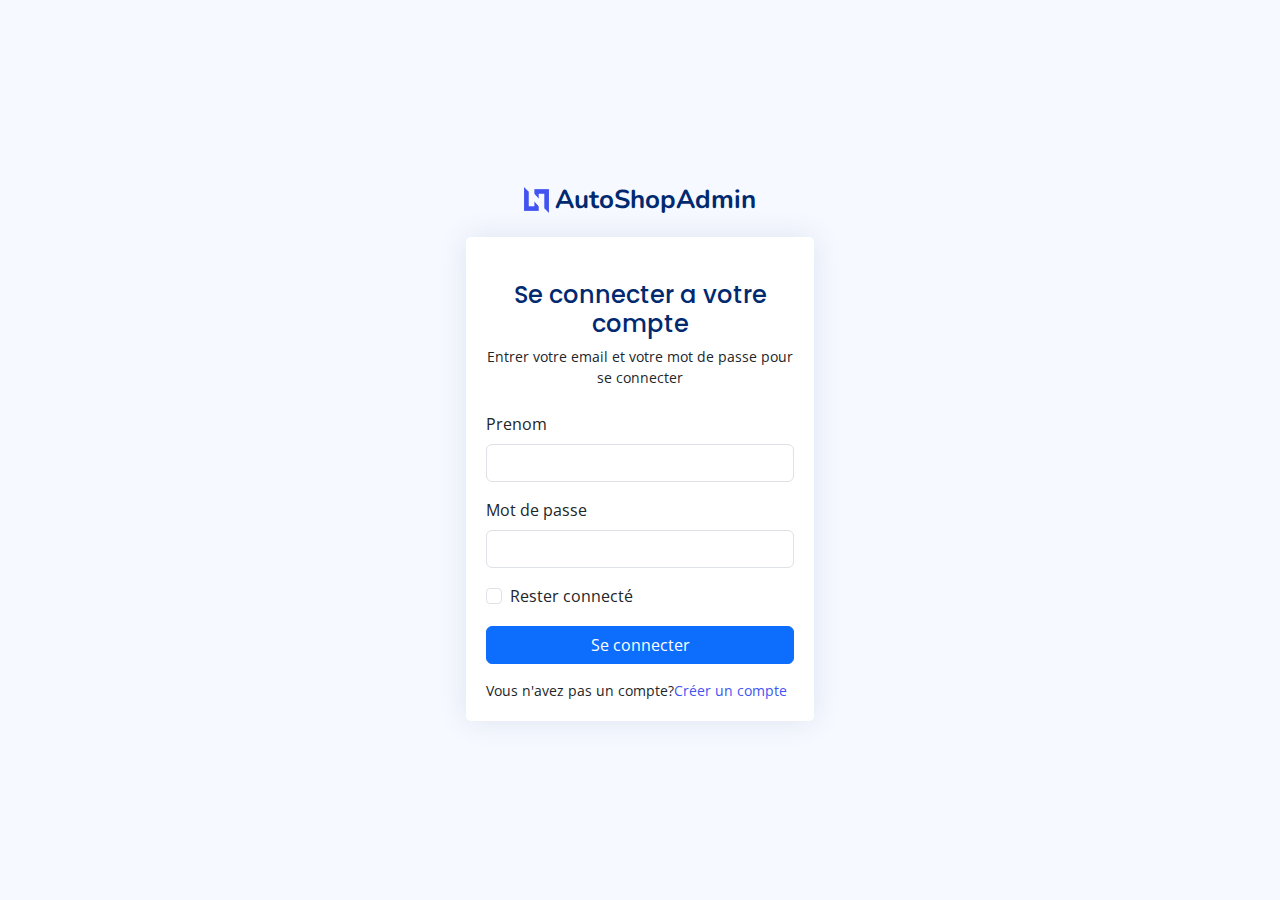
<file: Admin/pages-login.html>
<!DOCTYPE html>
<html lang="en">

<head>
  <meta charset="utf-8">
  <meta content="width=device-width, initial-scale=1.0" name="viewport">

  <title>Se connecter </title>
  <meta content="" name="description">
  <meta content="" name="keywords">
  <link href="assets/img/favicon.png" rel="icon">
  <link href="assets/img/apple-touch-icon.png" rel="apple-touch-icon">
  <link href="https://fonts.gstatic.com" rel="preconnect">
  <link href="https://fonts.googleapis.com/css?family=Open+Sans:300,300i,400,400i,600,600i,700,700i|Nunito:300,300i,400,400i,600,600i,700,700i|Poppins:300,300i,400,400i,500,500i,600,600i,700,700i" rel="stylesheet">
  <link href="assets/vendor/bootstrap/css/bootstrap.min.css" rel="stylesheet">
  <link href="assets/vendor/bootstrap-icons/bootstrap-icons.css" rel="stylesheet">
  <link href="assets/vendor/boxicons/css/boxicons.min.css" rel="stylesheet">
  <link href="assets/vendor/quill/quill.snow.css" rel="stylesheet">
  <link href="assets/vendor/quill/quill.bubble.css" rel="stylesheet">
  <link href="assets/vendor/remixicon/remixicon.css" rel="stylesheet">
  <link href="assets/vendor/simple-datatables/style.css" rel="stylesheet">

  <link href="assets/css/style.css" rel="stylesheet">

</head>

<body>

  <main>
    <div class="container">

      <section class="section register min-vh-100 d-flex flex-column align-items-center justify-content-center py-4">
        <div class="container">
          <div class="row justify-content-center">
            <div class="col-lg-4 col-md-6 d-flex flex-column align-items-center justify-content-center">

              <div class="d-flex justify-content-center py-4">
                <a href="index.html" class="logo d-flex align-items-center w-auto">
                  <img src="assets/img/logo.png" alt="">
                  <span class="d-none d-lg-block">AutoShopAdmin</span>
                </a>
              </div>

              <div class="card mb-3">

                <div class="card-body">

                  <div class="pt-4 pb-2">
                    <h5 class="card-title text-center pb-0 fs-4">Se connecter a votre compte</h5>
                    <p class="text-center small">Entrer votre email et votre mot de passe pour se connecter </p>
                  </div>

                  <form class="row g-3 needs-validation" novalidate  method = "post" action="login.php">

                    <div class="col-12">
                      <label for="prenom" class="form-label">Prenom</label>
                      <div class="input-group has-validation">
                        <input type="text" name="prenom" class="form-control" id="prenom" required>
                        <div class="invalid-feedback">Entrer votre adresse prenom s'il vous plait !</div>
                      </div>
                    </div>

                    <div class="col-12">
                      <label for="motDePasse" class="form-label">Mot de passe</label>
                      <input type="password" name="motDePasse" class="form-control" id="motDePasse" required>
                      <div class="invalid-feedback">Entrer votre mot de passe s'il vous plait !</div>
                    </div>

                    <div class="col-12">
                      <div class="form-check">
                        <input class="form-check-input" type="checkbox" name="remember" value="true" id="rememberMe">
                        <label class="form-check-label" for="rememberMe">Rester connecté</label>
                      </div>
                    </div>
                    <div class="col-12">
                      <button class="btn btn-primary w-100" type="submit">Se connecter</button>
                    </div>
                    <div class="col-12">
                      <p class="small mb-0">Vous n'avez pas un compte?<a href="pages-register.html">Créer un compte</a></p>
                    </div>
                  </form>

                </div>
              </div>

            </div>
          </div>
        </div>

      </section>

    </div>
  </main>

  <a href="#" class="back-to-top d-flex align-items-center justify-content-center"><i class="bi bi-arrow-up-short"></i></a>
  <script src="assets/vendor/apexcharts/apexcharts.min.js"></script>
  <script src="assets/vendor/bootstrap/js/bootstrap.bundle.min.js"></script>
  <script src="assets/vendor/chart.js/chart.umd.js"></script>
  <script src="assets/vendor/echarts/echarts.min.js"></script>
  <script src="assets/vendor/quill/quill.min.js"></script>
  <script src="assets/vendor/simple-datatables/simple-datatables.js"></script>
  <script src="assets/vendor/tinymce/tinymce.min.js"></script>
  <script src="assets/vendor/php-email-form/validate.js"></script>

  
  <script src="assets/js/main.js"></script>

</body>

</html>
</file>
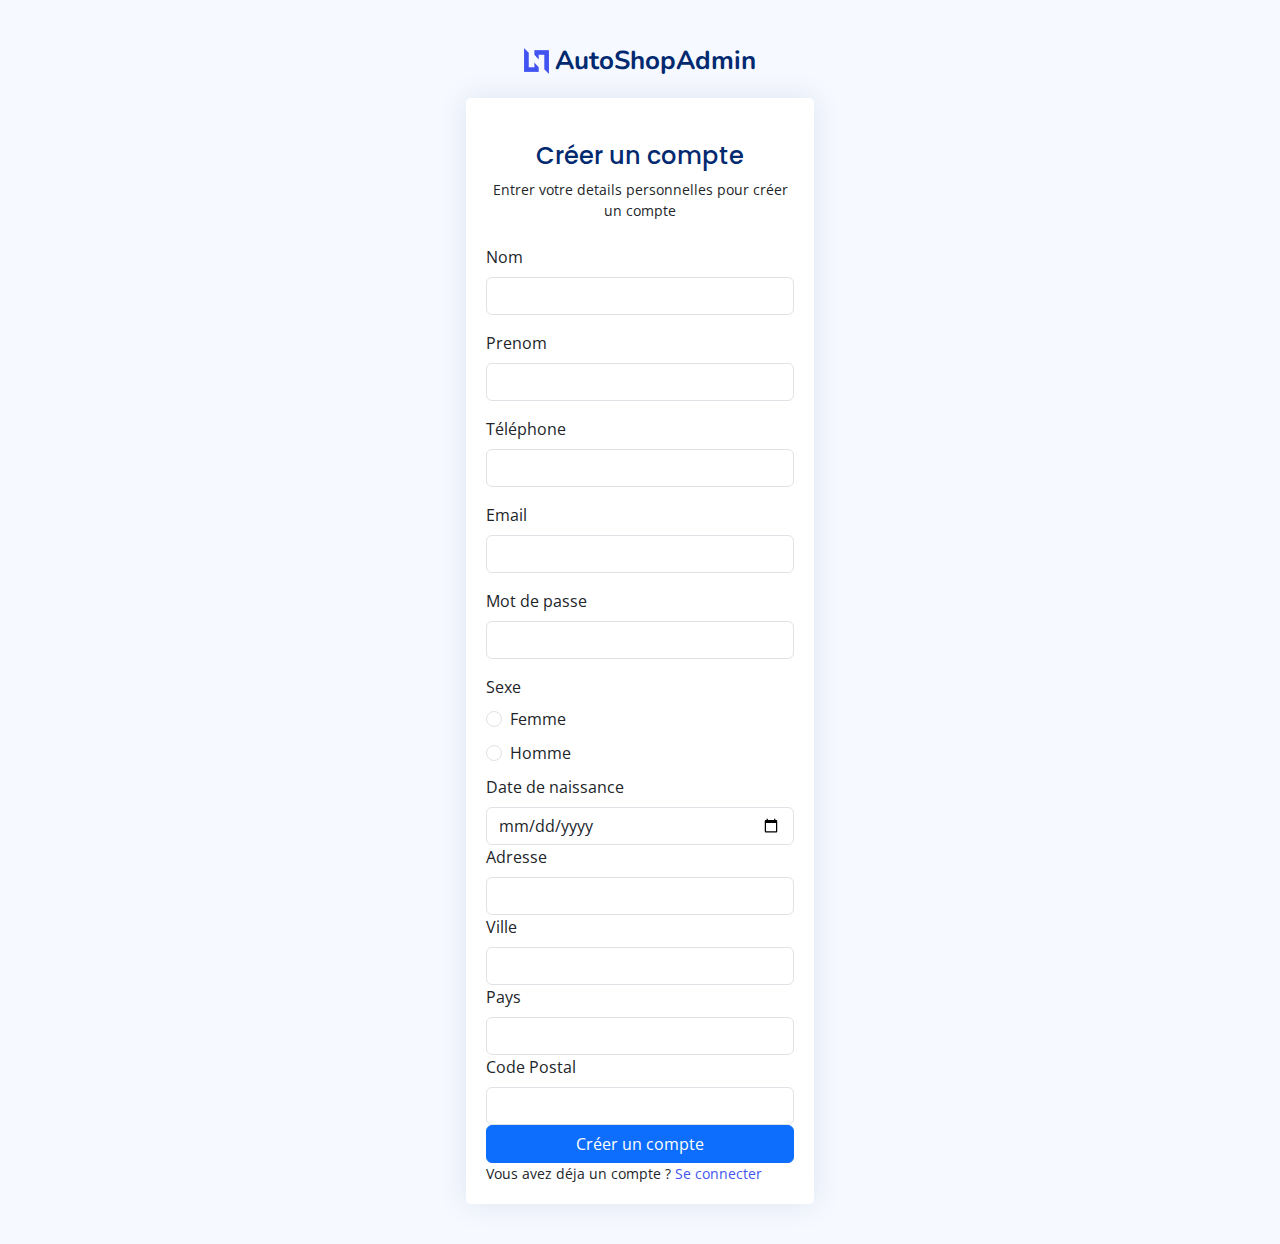
<file: Admin/pages-register.html>
<!DOCTYPE html>
<html lang="en">

<head>
  <meta charset="utf-8">
  <meta content="width=device-width, initial-scale=1.0" name="viewport">
  <title>Register </title>
  <meta content="" name="description">
  <meta content="" name="keywords">
  <link href="assets/img/favicon.png" rel="icon">
  <link href="assets/img/apple-touch-icon.png" rel="apple-touch-icon">
  <link href="https://fonts.gstatic.com" rel="preconnect">
  <link href="https://fonts.googleapis.com/css?family=Open+Sans:300,300i,400,400i,600,600i,700,700i|Nunito:300,300i,400,400i,600,600i,700,700i|Poppins:300,300i,400,400i,500,500i,600,600i,700,700i" rel="stylesheet">
  <link href="assets/vendor/bootstrap/css/bootstrap.min.css" rel="stylesheet">
  <link href="assets/vendor/bootstrap-icons/bootstrap-icons.css" rel="stylesheet">
  <link href="assets/vendor/boxicons/css/boxicons.min.css" rel="stylesheet">
  <link href="assets/vendor/quill/quill.snow.css" rel="stylesheet">
  <link href="assets/vendor/quill/quill.bubble.css" rel="stylesheet">
  <link href="assets/vendor/remixicon/remixicon.css" rel="stylesheet">
  <link href="assets/vendor/simple-datatables/style.css" rel="stylesheet">
  <link href="assets/css/style.css" rel="stylesheet">
</head>

<body>
  
  <main>
    
    <div class="container">
      <section class="section register min-vh-100 d-flex flex-column align-items-center justify-content-center py-4">
        <div class="container">
          <div class="row justify-content-center">
            <div class="col-lg-4 col-md-6 d-flex flex-column align-items-center justify-content-center">

              <div class="d-flex justify-content-center py-4">
                <a href="index.html" class="logo d-flex align-items-center w-auto">
                  <img src="assets/img/logo.png" alt="">
                  <span class="d-none d-lg-block">AutoShopAdmin</span>
                </a>
              </div>

              <div class="card mb-3">
                <div class="card-body">
                  <div class="pt-4 pb-2">
                    <h5 class="card-title text-center pb-0 fs-4">Créer un compte</h5>
                    <p class="text-center small">Entrer votre details personnelles pour créer un compte</p>
                  </div>

                  <form class="row g-3 needs-validation"  method = "post" action="register.php" >
                    <div class="col-12">
                      <label for="nom" class="form-label">Nom</label>
                      <input type="text" name="nom" class="form-control" id="nom" required>
                      <div class="invalid-feedback">Entrer votre nom s'il vous plait !</div>
                    </div>

                    <div class="col-12">
                      <label for="prenom" class="form-label">Prenom</label>
                      <input type="text" name="prenom" class="form-control" id="prenom" required>
                      <div class="invalid-feedback">Entrer votre prenom s'il vois plait !</div>
                    </div>

                    <div class="col-12">
                      <label for="telephone" class="form-label">Téléphone</label>
                      <input type="text" name="telephone" class="form-control" id="telephone" required>
                      <div class="invalid-feedback">Entrer votre numero de téléphone s'il vois plait !</div>
                    </div>

                    <div class="col-12">
                      <label for="Email" class="form-label"> Email</label>
                      <input type="email" name="email" class="form-control" id="email" required>
                      <div class="invalid-feedback"> Entrer votre adresse email s'il vous plait !</div>
                    </div>

                    <div class="col-12">
                      <label for="motDePasse" class="form-label">Mot de passe</label>
                      <input type="password" name="motDePasse" class="form-control" id="motDePasse" required>
                      <div class="invalid-feedback">Entrer votre mot de passe s'il vous plait !</div>
                    </div>

                    <div class="col-12">
                      <label class="form-label">Sexe </label>
                      <div class="form-check">
                        <input class="form-check-input" type="radio" name="sexe" id="femme" value="Femme"  >
                        <label class="form-label" for="femme">
                          Femme
                        </label>
                      </div>
                      <div class="form-check">
                        <input class="form-check-input" type="radio" name="sexe" id="homme" value="Homme">
                        <label class="form-label" for="homme">
                          Homme
                        </label>
                      </div>

                      <div class="col-12">
                        <label for="dateDeNaissance" class="form-label">Date de naissance</label>
                        <input type="date" name="dateDeNaissance" class="form-control" id="dateDeNaissance" required>
                      </div>
                      
                  
                    <div class="col-12">
                      <label for="Adresse" class="form-label">Adresse</label>
                      <input type="text" name="Adresse" class="form-control" id="Adresse" required>
                      <div class="invalid-feedback">Entrer votre adresse s'il vous plait !</div>
                    </div>

                    <div class="col-12">
                      <label for="ville" class="form-label">Ville</label>
                      <input type="text" name="ville" class="form-control" id="ville" required>
                      <div class="invalid-feedback">Entrer votre ville s'il vous plait !</div>
                    </div>

                    <div class="col-12">
                      <label for="Pays" class="form-label">Pays</label>
                      <input type="text" name="Pays" class="form-control" id="Pays" required>
                      <div class="invalid-feedback">Entrer pays s'il vous plait !</div>
                    </div>

                    <div class="col-12">
                      <label for="CodePostal" class="form-label">Code Postal</label>
                      <input type="text" name="CodePostal" class="form-control" id="CodePostal" required>
                      <div class="invalid-feedback">Entrer votre code postal s'il vous plait !</div>
                    </div>
            

                    <div class="col-12">
                      <button class="btn btn-primary w-100"  type="submit">Créer un compte</button>
                    </div>
                    
                    <div class="col-12">
                      <p class="small mb-0">Vous avez déja un compte ? <a href="pages-login.html">Se connecter</a></p>
                    </div>
                  </form>

                </div>
              </div>

              

            </div>
          </div>
        </div>

      </section>

    </div>
  </main>

  <a href="#" class="back-to-top d-flex align-items-center justify-content-center"><i class="bi bi-arrow-up-short"></i></a>
  <script src="assets/vendor/apexcharts/apexcharts.min.js"></script>
  <script src="assets/vendor/bootstrap/js/bootstrap.bundle.min.js"></script>
  <script src="assets/vendor/chart.js/chart.umd.js"></script>
  <script src="assets/vendor/echarts/echarts.min.js"></script>
  <script src="assets/vendor/quill/quill.min.js"></script>
  <script src="assets/vendor/simple-datatables/simple-datatables.js"></script>
  <script src="assets/vendor/tinymce/tinymce.min.js"></script>
  <script src="assets/vendor/php-email-form/validate.js"></script>
  <script src="assets/js/main.js"></script>


</body>

</html>
</file>
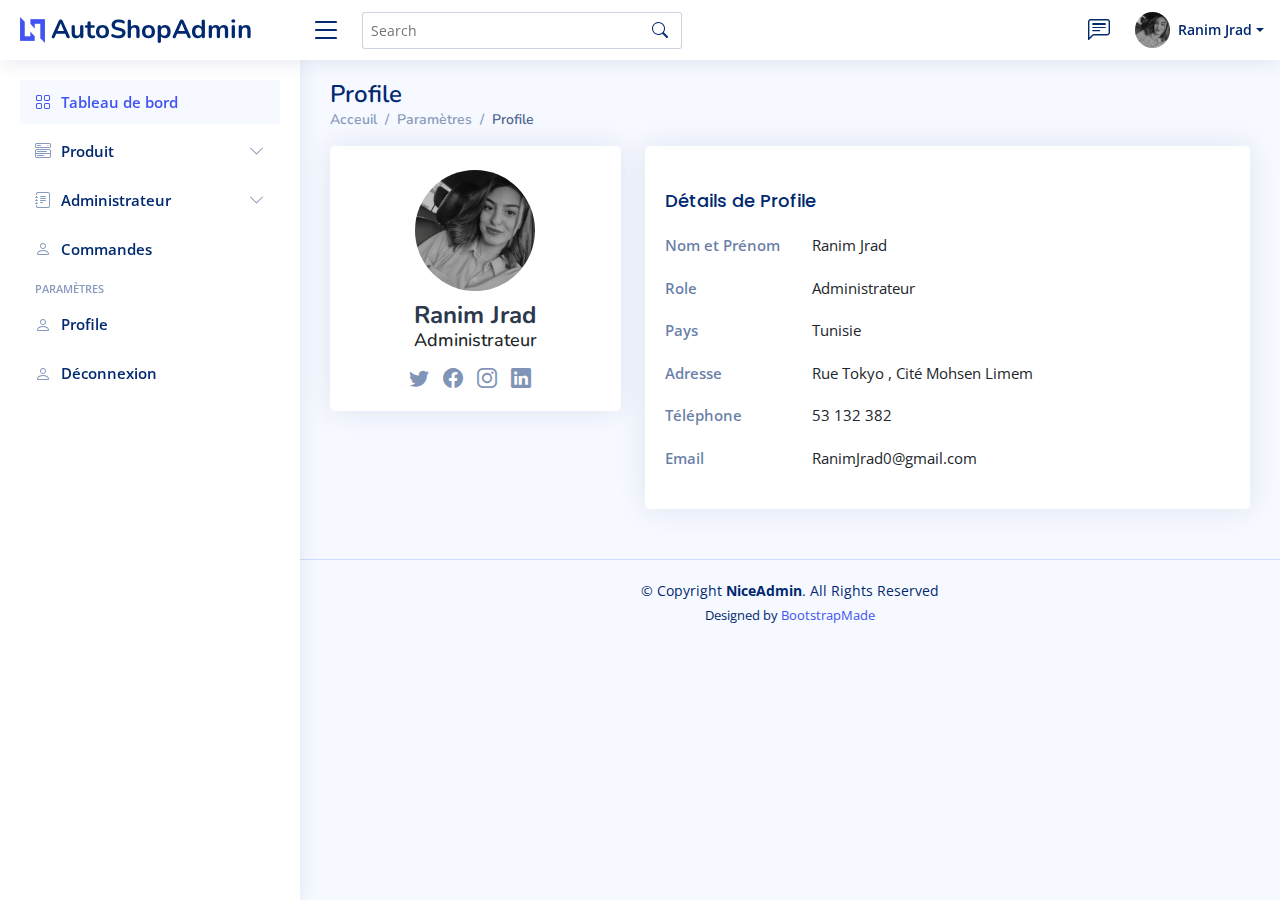
<file: Admin/users-profile.html>
<!DOCTYPE html>
<html lang="en">

<head>
  <meta charset="utf-8">
  <meta content="width=device-width, initial-scale=1.0" name="viewport">

  <title>Users / Profile - NiceAdmin Bootstrap Template</title>
  <meta content="" name="description">
  <meta content="" name="keywords">

  <!-- Favicons -->
  <link href="assets/img/favicon.png" rel="icon">
  <link href="assets/img/apple-touch-icon.png" rel="apple-touch-icon">

  <!-- Google Fonts -->
  <link href="https://fonts.gstatic.com" rel="preconnect">
  <link href="https://fonts.googleapis.com/css?family=Open+Sans:300,300i,400,400i,600,600i,700,700i|Nunito:300,300i,400,400i,600,600i,700,700i|Poppins:300,300i,400,400i,500,500i,600,600i,700,700i" rel="stylesheet">

  <!-- Vendor CSS Files -->
  <link href="assets/vendor/bootstrap/css/bootstrap.min.css" rel="stylesheet">
  <link href="assets/vendor/bootstrap-icons/bootstrap-icons.css" rel="stylesheet">
  <link href="assets/vendor/boxicons/css/boxicons.min.css" rel="stylesheet">
  <link href="assets/vendor/quill/quill.snow.css" rel="stylesheet">
  <link href="assets/vendor/quill/quill.bubble.css" rel="stylesheet">
  <link href="assets/vendor/remixicon/remixicon.css" rel="stylesheet">
  <link href="assets/vendor/simple-datatables/style.css" rel="stylesheet">

  <!-- Template Main CSS File -->
  <link href="assets/css/style.css" rel="stylesheet">

  <!-- =======================================================
  * Template Name: NiceAdmin
  * Updated: Jan 09 2024 with Bootstrap v5.3.2
  * Template URL: https://bootstrapmade.com/nice-admin-bootstrap-admin-html-template/
  * Author: BootstrapMade.com
  * License: https://bootstrapmade.com/license/
  ======================================================== -->
</head>

<body>

  <!-- ======= Header ======= -->
  <header id="header" class="header fixed-top d-flex align-items-center">

    <div class="d-flex align-items-center justify-content-between">
      <a href="index.html" class="logo d-flex align-items-center">
        <img src="assets/img/logo.png" alt="">
        <span class="d-none d-lg-block">AutoShopAdmin</span>
      </a>
      <i class="bi bi-list toggle-sidebar-btn"></i>
    </div><!-- End Logo -->

    <div class="search-bar">
      <form class="search-form d-flex align-items-center" method="POST" action="#">
        <input type="text" name="query" placeholder="Search" title="Enter search keyword">
        <button type="submit" title="Search"><i class="bi bi-search"></i></button>
      </form>
    </div><!-- End Search Bar -->

    <nav class="header-nav ms-auto">
      <ul class="d-flex align-items-center">

        <li class="nav-item d-block d-lg-none">
          <a class="nav-link nav-icon search-bar-toggle " href="#">
            <i class="bi bi-search"></i>
          </a>
        </li><!-- End Search Icon-->

        <li class="nav-item dropdown">

          <a class="nav-link nav-icon" href="#" data-bs-toggle="dropdown">
              <i class="bi bi-chat-left-text"></i>
              <span class="badge bg-success badge-number"></span>
          </a><!-- End Messages Icon -->

          <ul class="dropdown-menu dropdown-menu-end dropdown-menu-arrow messages">
              <li class="dropdown-header">
                  You have  new messages
                  <a href="listecontact.php"><span class="badge rounded-pill bg-primary p-2 ms-2">View all</span></a>
              </li>
             
          </ul><!-- End Messages Dropdown Items -->

      </li>

        <li class="nav-item dropdown pe-3">

          <a class="nav-link nav-profile d-flex align-items-center pe-0" href="#" data-bs-toggle="dropdown">
            <img src="assets/img/photo profile.jpg" alt="Profile" class="rounded-circle">
            <span class="d-none d-md-block dropdown-toggle ps-2">Ranim Jrad</span>
          </a><!-- End Profile Iamge Icon -->

          <ul class="dropdown-menu dropdown-menu-end dropdown-menu-arrow profile">
            <li class="dropdown-header">
              <h6>Ranim Jrad</h6>
            </li>
            <li>
              <hr class="dropdown-divider">
            </li>

            <li>
              <a class="dropdown-item d-flex align-items-center" href="users-profile.html">
                <i class="bi bi-gear"></i>
                <span>Paramètres de compte</span>
              </a>
            </li>
            <li>
              <hr class="dropdown-divider">
            </li>

            <li>
              <hr class="dropdown-divider">
            </li>

          </ul><!-- End Profile Dropdown Items -->
        </li><!-- End Profile Nav -->

      </ul>
    </nav><!-- End Icons Navigation -->

  </header><!-- End Header -->

  <!-- ======= Sidebar ======= -->
  <aside id="sidebar" class="sidebar">

    <ul class="sidebar-nav" id="sidebar-nav">

      <li class="nav-item">
        <a class="nav-link " href="index.html">
          <i class="bi bi-grid"></i>
          <span>Tableau de bord</span>
        </a>
      </li><!-- End Dashboard Nav -->

      <li class="nav-item">
        <a class="nav-link collapsed" data-bs-target="#components-nav" data-bs-toggle="collapse" href="#">
          <i class="bi bi-menu-button-wide"></i><span>Produit</span><i class="bi bi-chevron-down ms-auto"></i>
        </a>
        <ul id="components-nav" class="nav-content collapse " data-bs-parent="#sidebar-nav">
          <li>
            <a href="ajouterProduit.html">
              <i class="bi bi-circle"></i><span>Ajouter produit</span>
            </a>
          </li>
          <li>
            <a href="listeProduit.php">
              <i class="bi bi-circle"></i><span>Liste des produits</span>
            </a>
          </li>
        </ul>
      </li><!-- End Components Nav -->

      <li class="nav-item">
        <a class="nav-link collapsed" data-bs-target="#forms-nav" data-bs-toggle="collapse" href="#">
          <i class="bi bi-journal-text"></i><span>Administrateur</span><i class="bi bi-chevron-down ms-auto"></i>
        </a>
        <ul id="forms-nav" class="nav-content collapse " data-bs-parent="#sidebar-nav">
          <li>
            <a href="ajouterAdmin.html">
              <i class="bi bi-circle"></i><span>Ajouter un admin</span>
            </a>
          </li>
          <li>
            <a href="listeAdmin.php">
              <i class="bi bi-circle"></i><span>Liste des Admins</span>
            </a>
          </li>
        </ul>
      </li><!-- End Forms Nav -->
      <li class="nav-item">
        <a class="nav-link collapsed" href="listeCommande.php">
          <i class="bi bi-person"></i>
          <span>Commandes</span>
        </a>
      </li>

      <li class="nav-heading">Paramètres</li>

      <li class="nav-item">
        <a class="nav-link collapsed" href="users-profile.html">
          <i class="bi bi-person"></i>
          <span>Profile</span>
        </a>
      </li><!-- End Profile Page Nav -->

      <li class="nav-item">
        <a class="nav-link collapsed" href="pages-login.html">
          <i class="bi bi-person"></i>
          <span>Déconnexion</span>
        </a>
      </li>


    </ul>

  </aside><!-- End Sidebar-->

  <main id="main" class="main">

    <div class="pagetitle">
      <h1>Profile</h1>
      <nav>
        <ol class="breadcrumb">
          <li class="breadcrumb-item"><a href="index.html">Acceuil</a></li>
          <li class="breadcrumb-item">Paramètres</li>
          <li class="breadcrumb-item active">Profile</li>
        </ol>
      </nav>
    </div><!-- End Page Title -->

    <section class="section profile">
      <div class="row">
        <div class="col-xl-4">

          <div class="card">
            <div class="card-body profile-card pt-4 d-flex flex-column align-items-center">

              <img src="assets/img/photo profile.jpg" alt="Profile" class="rounded-circle">
              <h2>Ranim Jrad</h2>
              <h3>Administrateur</h3>
              <div class="social-links mt-2">
                <a href="#" class="twitter"><i class="bi bi-twitter"></i></a>
                <a href="#" class="facebook"><i class="bi bi-facebook"></i></a>
                <a href="#" class="instagram"><i class="bi bi-instagram"></i></a>
                <a href="#" class="linkedin"><i class="bi bi-linkedin"></i></a>
              </div>
            </div>
          </div>

        </div>

        <div class="col-xl-8">

          <div class="card">
            <div class="card-body pt-3">
              <div class="tab-content pt-2">

                <div class="tab-pane fade show active profile-overview" id="profile-overview">
                  
                  <h5 class="card-title">Détails de Profile</h5>

                  <div class="row">
                    <div class="col-lg-3 col-md-4 label ">Nom et Prénom</div>
                    <div class="col-lg-9 col-md-8">Ranim Jrad</div>
                  </div>

                  <div class="row">
                    <div class="col-lg-3 col-md-4 label">Role</div>
                    <div class="col-lg-9 col-md-8">Administrateur</div>
                  </div>

                  <div class="row">
                    <div class="col-lg-3 col-md-4 label">Pays</div>
                    <div class="col-lg-9 col-md-8">Tunisie</div>
                  </div>

                  <div class="row">
                    <div class="col-lg-3 col-md-4 label">Adresse</div>
                    <div class="col-lg-9 col-md-8">Rue Tokyo , Cité Mohsen Limem</div>
                  </div>

                  <div class="row">
                    <div class="col-lg-3 col-md-4 label">Téléphone</div>
                    <div class="col-lg-9 col-md-8">53 132 382</div>
                  </div>

                  <div class="row">
                    <div class="col-lg-3 col-md-4 label">Email</div>
                    <div class="col-lg-9 col-md-8">RanimJrad0@gmail.com</div>
                  </div>

                </div>

            </div>
          </div>

        </div>
      </div>
    </section>

  </main><!-- End #main -->

  <!-- ======= Footer ======= -->
  <footer id="footer" class="footer">
    <div class="copyright">
      &copy; Copyright <strong><span>NiceAdmin</span></strong>. All Rights Reserved
    </div>
    <div class="credits">
      <!-- All the links in the footer should remain intact. -->
      <!-- You can delete the links only if you purchased the pro version. -->
      <!-- Licensing information: https://bootstrapmade.com/license/ -->
      <!-- Purchase the pro version with working PHP/AJAX contact form: https://bootstrapmade.com/nice-admin-bootstrap-admin-html-template/ -->
      Designed by <a href="https://bootstrapmade.com/">BootstrapMade</a>
    </div>
  </footer><!-- End Footer -->

  <a href="#" class="back-to-top d-flex align-items-center justify-content-center"><i class="bi bi-arrow-up-short"></i></a>

  <!-- Vendor JS Files -->
  <script src="assets/vendor/apexcharts/apexcharts.min.js"></script>
  <script src="assets/vendor/bootstrap/js/bootstrap.bundle.min.js"></script>
  <script src="assets/vendor/chart.js/chart.umd.js"></script>
  <script src="assets/vendor/echarts/echarts.min.js"></script>
  <script src="assets/vendor/quill/quill.min.js"></script>
  <script src="assets/vendor/simple-datatables/simple-datatables.js"></script>
  <script src="assets/vendor/tinymce/tinymce.min.js"></script>
  <script src="assets/vendor/php-email-form/validate.js"></script>

  <!-- Template Main JS File -->
  <script src="assets/js/main.js"></script>

</body>

</html>
</file>
<file: Admin/assets/vendor/quill/quill.snow.css>
/*!
 * Quill Editor v1.3.7
 * https://quilljs.com/
 * Copyright (c) 2014, Jason Chen
 * Copyright (c) 2013, salesforce.com
 */
.ql-container {
  box-sizing: border-box;
  font-family: Helvetica, Arial, sans-serif;
  font-size: 13px;
  height: 100%;
  margin: 0px;
  position: relative;
}
.ql-container.ql-disabled .ql-tooltip {
  visibility: hidden;
}
.ql-container.ql-disabled .ql-editor ul[data-checked] > li::before {
  pointer-events: none;
}
.ql-clipboard {
  left: -100000px;
  height: 1px;
  overflow-y: hidden;
  position: absolute;
  top: 50%;
}
.ql-clipboard p {
  margin: 0;
  padding: 0;
}
.ql-editor {
  box-sizing: border-box;
  line-height: 1.42;
  height: 100%;
  outline: none;
  overflow-y: auto;
  padding: 12px 15px;
  tab-size: 4;
  -moz-tab-size: 4;
  text-align: left;
  white-space: pre-wrap;
  word-wrap: break-word;
}
.ql-editor > * {
  cursor: text;
}
.ql-editor p,
.ql-editor ol,
.ql-editor ul,
.ql-editor pre,
.ql-editor blockquote,
.ql-editor h1,
.ql-editor h2,
.ql-editor h3,
.ql-editor h4,
.ql-editor h5,
.ql-editor h6 {
  margin: 0;
  padding: 0;
  counter-reset: list-1 list-2 list-3 list-4 list-5 list-6 list-7 list-8 list-9;
}
.ql-editor ol,
.ql-editor ul {
  padding-left: 1.5em;
}
.ql-editor ol > li,
.ql-editor ul > li {
  list-style-type: none;
}
.ql-editor ul > li::before {
  content: '\2022';
}
.ql-editor ul[data-checked=true],
.ql-editor ul[data-checked=false] {
  pointer-events: none;
}
.ql-editor ul[data-checked=true] > li *,
.ql-editor ul[data-checked=false] > li * {
  pointer-events: all;
}
.ql-editor ul[data-checked=true] > li::before,
.ql-editor ul[data-checked=false] > li::before {
  color: #777;
  cursor: pointer;
  pointer-events: all;
}
.ql-editor ul[data-checked=true] > li::before {
  content: '\2611';
}
.ql-editor ul[data-checked=false] > li::before {
  content: '\2610';
}
.ql-editor li::before {
  display: inline-block;
  white-space: nowrap;
  width: 1.2em;
}
.ql-editor li:not(.ql-direction-rtl)::before {
  margin-left: -1.5em;
  margin-right: 0.3em;
  text-align: right;
}
.ql-editor li.ql-direction-rtl::before {
  margin-left: 0.3em;
  margin-right: -1.5em;
}
.ql-editor ol li:not(.ql-direction-rtl),
.ql-editor ul li:not(.ql-direction-rtl) {
  padding-left: 1.5em;
}
.ql-editor ol li.ql-direction-rtl,
.ql-editor ul li.ql-direction-rtl {
  padding-right: 1.5em;
}
.ql-editor ol li {
  counter-reset: list-1 list-2 list-3 list-4 list-5 list-6 list-7 list-8 list-9;
  counter-increment: list-0;
}
.ql-editor ol li:before {
  content: counter(list-0, decimal) '. ';
}
.ql-editor ol li.ql-indent-1 {
  counter-increment: list-1;
}
.ql-editor ol li.ql-indent-1:before {
  content: counter(list-1, lower-alpha) '. ';
}
.ql-editor ol li.ql-indent-1 {
  counter-reset: list-2 list-3 list-4 list-5 list-6 list-7 list-8 list-9;
}
.ql-editor ol li.ql-indent-2 {
  counter-increment: list-2;
}
.ql-editor ol li.ql-indent-2:before {
  content: counter(list-2, lower-roman) '. ';
}
.ql-editor ol li.ql-indent-2 {
  counter-reset: list-3 list-4 list-5 list-6 list-7 list-8 list-9;
}
.ql-editor ol li.ql-indent-3 {
  counter-increment: list-3;
}
.ql-editor ol li.ql-indent-3:before {
  content: counter(list-3, decimal) '. ';
}
.ql-editor ol li.ql-indent-3 {
  counter-reset: list-4 list-5 list-6 list-7 list-8 list-9;
}
.ql-editor ol li.ql-indent-4 {
  counter-increment: list-4;
}
.ql-editor ol li.ql-indent-4:before {
  content: counter(list-4, lower-alpha) '. ';
}
.ql-editor ol li.ql-indent-4 {
  counter-reset: list-5 list-6 list-7 list-8 list-9;
}
.ql-editor ol li.ql-indent-5 {
  counter-increment: list-5;
}
.ql-editor ol li.ql-indent-5:before {
  content: counter(list-5, lower-roman) '. ';
}
.ql-editor ol li.ql-indent-5 {
  counter-reset: list-6 list-7 list-8 list-9;
}
.ql-editor ol li.ql-indent-6 {
  counter-increment: list-6;
}
.ql-editor ol li.ql-indent-6:before {
  content: counter(list-6, decimal) '. ';
}
.ql-editor ol li.ql-indent-6 {
  counter-reset: list-7 list-8 list-9;
}
.ql-editor ol li.ql-indent-7 {
  counter-increment: list-7;
}
.ql-editor ol li.ql-indent-7:before {
  content: counter(list-7, lower-alpha) '. ';
}
.ql-editor ol li.ql-indent-7 {
  counter-reset: list-8 list-9;
}
.ql-editor ol li.ql-indent-8 {
  counter-increment: list-8;
}
.ql-editor ol li.ql-indent-8:before {
  content: counter(list-8, lower-roman) '. ';
}
.ql-editor ol li.ql-indent-8 {
  counter-reset: list-9;
}
.ql-editor ol li.ql-indent-9 {
  counter-increment: list-9;
}
.ql-editor ol li.ql-indent-9:before {
  content: counter(list-9, decimal) '. ';
}
.ql-editor .ql-indent-1:not(.ql-direction-rtl) {
  padding-left: 3em;
}
.ql-editor li.ql-indent-1:not(.ql-direction-rtl) {
  padding-left: 4.5em;
}
.ql-editor .ql-indent-1.ql-direction-rtl.ql-align-right {
  padding-right: 3em;
}
.ql-editor li.ql-indent-1.ql-direction-rtl.ql-align-right {
  padding-right: 4.5em;
}
.ql-editor .ql-indent-2:not(.ql-direction-rtl) {
  padding-left: 6em;
}
.ql-editor li.ql-indent-2:not(.ql-direction-rtl) {
  padding-left: 7.5em;
}
.ql-editor .ql-indent-2.ql-direction-rtl.ql-align-right {
  padding-right: 6em;
}
.ql-editor li.ql-indent-2.ql-direction-rtl.ql-align-right {
  padding-right: 7.5em;
}
.ql-editor .ql-indent-3:not(.ql-direction-rtl) {
  padding-left: 9em;
}
.ql-editor li.ql-indent-3:not(.ql-direction-rtl) {
  padding-left: 10.5em;
}
.ql-editor .ql-indent-3.ql-direction-rtl.ql-align-right {
  padding-right: 9em;
}
.ql-editor li.ql-indent-3.ql-direction-rtl.ql-align-right {
  padding-right: 10.5em;
}
.ql-editor .ql-indent-4:not(.ql-direction-rtl) {
  padding-left: 12em;
}
.ql-editor li.ql-indent-4:not(.ql-direction-rtl) {
  padding-left: 13.5em;
}
.ql-editor .ql-indent-4.ql-direction-rtl.ql-align-right {
  padding-right: 12em;
}
.ql-editor li.ql-indent-4.ql-direction-rtl.ql-align-right {
  padding-right: 13.5em;
}
.ql-editor .ql-indent-5:not(.ql-direction-rtl) {
  padding-left: 15em;
}
.ql-editor li.ql-indent-5:not(.ql-direction-rtl) {
  padding-left: 16.5em;
}
.ql-editor .ql-indent-5.ql-direction-rtl.ql-align-right {
  padding-right: 15em;
}
.ql-editor li.ql-indent-5.ql-direction-rtl.ql-align-right {
  padding-right: 16.5em;
}
.ql-editor .ql-indent-6:not(.ql-direction-rtl) {
  padding-left: 18em;
}
.ql-editor li.ql-indent-6:not(.ql-direction-rtl) {
  padding-left: 19.5em;
}
.ql-editor .ql-indent-6.ql-direction-rtl.ql-align-right {
  padding-right: 18em;
}
.ql-editor li.ql-indent-6.ql-direction-rtl.ql-align-right {
  padding-right: 19.5em;
}
.ql-editor .ql-indent-7:not(.ql-direction-rtl) {
  padding-left: 21em;
}
.ql-editor li.ql-indent-7:not(.ql-direction-rtl) {
  padding-left: 22.5em;
}
.ql-editor .ql-indent-7.ql-direction-rtl.ql-align-right {
  padding-right: 21em;
}
.ql-editor li.ql-indent-7.ql-direction-rtl.ql-align-right {
  padding-right: 22.5em;
}
.ql-editor .ql-indent-8:not(.ql-direction-rtl) {
  padding-left: 24em;
}
.ql-editor li.ql-indent-8:not(.ql-direction-rtl) {
  padding-left: 25.5em;
}
.ql-editor .ql-indent-8.ql-direction-rtl.ql-align-right {
  padding-right: 24em;
}
.ql-editor li.ql-indent-8.ql-direction-rtl.ql-align-right {
  padding-right: 25.5em;
}
.ql-editor .ql-indent-9:not(.ql-direction-rtl) {
  padding-left: 27em;
}
.ql-editor li.ql-indent-9:not(.ql-direction-rtl) {
  padding-left: 28.5em;
}
.ql-editor .ql-indent-9.ql-direction-rtl.ql-align-right {
  padding-right: 27em;
}
.ql-editor li.ql-indent-9.ql-direction-rtl.ql-align-right {
  padding-right: 28.5em;
}
.ql-editor .ql-video {
  display: block;
  max-width: 100%;
}
.ql-editor .ql-video.ql-align-center {
  margin: 0 auto;
}
.ql-editor .ql-video.ql-align-right {
  margin: 0 0 0 auto;
}
.ql-editor .ql-bg-black {
  background-color: #000;
}
.ql-editor .ql-bg-red {
  background-color: #e60000;
}
.ql-editor .ql-bg-orange {
  background-color: #f90;
}
.ql-editor .ql-bg-yellow {
  background-color: #ff0;
}
.ql-editor .ql-bg-green {
  background-color: #008a00;
}
.ql-editor .ql-bg-blue {
  background-color: #06c;
}
.ql-editor .ql-bg-purple {
  background-color: #93f;
}
.ql-editor .ql-color-white {
  color: #fff;
}
.ql-editor .ql-color-red {
  color: #e60000;
}
.ql-editor .ql-color-orange {
  color: #f90;
}
.ql-editor .ql-color-yellow {
  color: #ff0;
}
.ql-editor .ql-color-green {
  color: #008a00;
}
.ql-editor .ql-color-blue {
  color: #06c;
}
.ql-editor .ql-color-purple {
  color: #93f;
}
.ql-editor .ql-font-serif {
  font-family: Georgia, Times New Roman, serif;
}
.ql-editor .ql-font-monospace {
  font-family: Monaco, Courier New, monospace;
}
.ql-editor .ql-size-small {
  font-size: 0.75em;
}
.ql-editor .ql-size-large {
  font-size: 1.5em;
}
.ql-editor .ql-size-huge {
  font-size: 2.5em;
}
.ql-editor .ql-direction-rtl {
  direction: rtl;
  text-align: inherit;
}
.ql-editor .ql-align-center {
  text-align: center;
}
.ql-editor .ql-align-justify {
  text-align: justify;
}
.ql-editor .ql-align-right {
  text-align: right;
}
.ql-editor.ql-blank::before {
  color: rgba(0,0,0,0.6);
  content: attr(data-placeholder);
  font-style: italic;
  left: 15px;
  pointer-events: none;
  position: absolute;
  right: 15px;
}
.ql-snow.ql-toolbar:after,
.ql-snow .ql-toolbar:after {
  clear: both;
  content: '';
  display: table;
}
.ql-snow.ql-toolbar button,
.ql-snow .ql-toolbar button {
  background: none;
  border: none;
  cursor: pointer;
  display: inline-block;
  float: left;
  height: 24px;
  padding: 3px 5px;
  width: 28px;
}
.ql-snow.ql-toolbar button svg,
.ql-snow .ql-toolbar button svg {
  float: left;
  height: 100%;
}
.ql-snow.ql-toolbar button:active:hover,
.ql-snow .ql-toolbar button:active:hover {
  outline: none;
}
.ql-snow.ql-toolbar input.ql-image[type=file],
.ql-snow .ql-toolbar input.ql-image[type=file] {
  display: none;
}
.ql-snow.ql-toolbar button:hover,
.ql-snow .ql-toolbar button:hover,
.ql-snow.ql-toolbar button:focus,
.ql-snow .ql-toolbar button:focus,
.ql-snow.ql-toolbar button.ql-active,
.ql-snow .ql-toolbar button.ql-active,
.ql-snow.ql-toolbar .ql-picker-label:hover,
.ql-snow .ql-toolbar .ql-picker-label:hover,
.ql-snow.ql-toolbar .ql-picker-label.ql-active,
.ql-snow .ql-toolbar .ql-picker-label.ql-active,
.ql-snow.ql-toolbar .ql-picker-item:hover,
.ql-snow .ql-toolbar .ql-picker-item:hover,
.ql-snow.ql-toolbar .ql-picker-item.ql-selected,
.ql-snow .ql-toolbar .ql-picker-item.ql-selected {
  color: #06c;
}
.ql-snow.ql-toolbar button:hover .ql-fill,
.ql-snow .ql-toolbar button:hover .ql-fill,
.ql-snow.ql-toolbar button:focus .ql-fill,
.ql-snow .ql-toolbar button:focus .ql-fill,
.ql-snow.ql-toolbar button.ql-active .ql-fill,
.ql-snow .ql-toolbar button.ql-active .ql-fill,
.ql-snow.ql-toolbar .ql-picker-label:hover .ql-fill,
.ql-snow .ql-toolbar .ql-picker-label:hover .ql-fill,
.ql-snow.ql-toolbar .ql-picker-label.ql-active .ql-fill,
.ql-snow .ql-toolbar .ql-picker-label.ql-active .ql-fill,
.ql-snow.ql-toolbar .ql-picker-item:hover .ql-fill,
.ql-snow .ql-toolbar .ql-picker-item:hover .ql-fill,
.ql-snow.ql-toolbar .ql-picker-item.ql-selected .ql-fill,
.ql-snow .ql-toolbar .ql-picker-item.ql-selected .ql-fill,
.ql-snow.ql-toolbar button:hover .ql-stroke.ql-fill,
.ql-snow .ql-toolbar button:hover .ql-stroke.ql-fill,
.ql-snow.ql-toolbar button:focus .ql-stroke.ql-fill,
.ql-snow .ql-toolbar button:focus .ql-stroke.ql-fill,
.ql-snow.ql-toolbar button.ql-active .ql-stroke.ql-fill,
.ql-snow .ql-toolbar button.ql-active .ql-stroke.ql-fill,
.ql-snow.ql-toolbar .ql-picker-label:hover .ql-stroke.ql-fill,
.ql-snow .ql-toolbar .ql-picker-label:hover .ql-stroke.ql-fill,
.ql-snow.ql-toolbar .ql-picker-label.ql-active .ql-stroke.ql-fill,
.ql-snow .ql-toolbar .ql-picker-label.ql-active .ql-stroke.ql-fill,
.ql-snow.ql-toolbar .ql-picker-item:hover .ql-stroke.ql-fill,
.ql-snow .ql-toolbar .ql-picker-item:hover .ql-stroke.ql-fill,
.ql-snow.ql-toolbar .ql-picker-item.ql-selected .ql-stroke.ql-fill,
.ql-snow .ql-toolbar .ql-picker-item.ql-selected .ql-stroke.ql-fill {
  fill: #06c;
}
.ql-snow.ql-toolbar button:hover .ql-stroke,
.ql-snow .ql-toolbar button:hover .ql-stroke,
.ql-snow.ql-toolbar button:focus .ql-stroke,
.ql-snow .ql-toolbar button:focus .ql-stroke,
.ql-snow.ql-toolbar button.ql-active .ql-stroke,
.ql-snow .ql-toolbar button.ql-active .ql-stroke,
.ql-snow.ql-toolbar .ql-picker-label:hover .ql-stroke,
.ql-snow .ql-toolbar .ql-picker-label:hover .ql-stroke,
.ql-snow.ql-toolbar .ql-picker-label.ql-active .ql-stroke,
.ql-snow .ql-toolbar .ql-picker-label.ql-active .ql-stroke,
.ql-snow.ql-toolbar .ql-picker-item:hover .ql-stroke,
.ql-snow .ql-toolbar .ql-picker-item:hover .ql-stroke,
.ql-snow.ql-toolbar .ql-picker-item.ql-selected .ql-stroke,
.ql-snow .ql-toolbar .ql-picker-item.ql-selected .ql-stroke,
.ql-snow.ql-toolbar button:hover .ql-stroke-miter,
.ql-snow .ql-toolbar button:hover .ql-stroke-miter,
.ql-snow.ql-toolbar button:focus .ql-stroke-miter,
.ql-snow .ql-toolbar button:focus .ql-stroke-miter,
.ql-snow.ql-toolbar button.ql-active .ql-stroke-miter,
.ql-snow .ql-toolbar button.ql-active .ql-stroke-miter,
.ql-snow.ql-toolbar .ql-picker-label:hover .ql-stroke-miter,
.ql-snow .ql-toolbar .ql-picker-label:hover .ql-stroke-miter,
.ql-snow.ql-toolbar .ql-picker-label.ql-active .ql-stroke-miter,
.ql-snow .ql-toolbar .ql-picker-label.ql-active .ql-stroke-miter,
.ql-snow.ql-toolbar .ql-picker-item:hover .ql-stroke-miter,
.ql-snow .ql-toolbar .ql-picker-item:hover .ql-stroke-miter,
.ql-snow.ql-toolbar .ql-picker-item.ql-selected .ql-stroke-miter,
.ql-snow .ql-toolbar .ql-picker-item.ql-selected .ql-stroke-miter {
  stroke: #06c;
}
@media (pointer: coarse) {
  .ql-snow.ql-toolbar button:hover:not(.ql-active),
  .ql-snow .ql-toolbar button:hover:not(.ql-active) {
    color: #444;
  }
  .ql-snow.ql-toolbar button:hover:not(.ql-active) .ql-fill,
  .ql-snow .ql-toolbar button:hover:not(.ql-active) .ql-fill,
  .ql-snow.ql-toolbar button:hover:not(.ql-active) .ql-stroke.ql-fill,
  .ql-snow .ql-toolbar button:hover:not(.ql-active) .ql-stroke.ql-fill {
    fill: #444;
  }
  .ql-snow.ql-toolbar button:hover:not(.ql-active) .ql-stroke,
  .ql-snow .ql-toolbar button:hover:not(.ql-active) .ql-stroke,
  .ql-snow.ql-toolbar button:hover:not(.ql-active) .ql-stroke-miter,
  .ql-snow .ql-toolbar button:hover:not(.ql-active) .ql-stroke-miter {
    stroke: #444;
  }
}
.ql-snow {
  box-sizing: border-box;
}
.ql-snow * {
  box-sizing: border-box;
}
.ql-snow .ql-hidden {
  display: none;
}
.ql-snow .ql-out-bottom,
.ql-snow .ql-out-top {
  visibility: hidden;
}
.ql-snow .ql-tooltip {
  position: absolute;
  transform: translateY(10px);
}
.ql-snow .ql-tooltip a {
  cursor: pointer;
  text-decoration: none;
}
.ql-snow .ql-tooltip.ql-flip {
  transform: translateY(-10px);
}
.ql-snow .ql-formats {
  display: inline-block;
  vertical-align: middle;
}
.ql-snow .ql-formats:after {
  clear: both;
  content: '';
  display: table;
}
.ql-snow .ql-stroke {
  fill: none;
  stroke: #444;
  stroke-linecap: round;
  stroke-linejoin: round;
  stroke-width: 2;
}
.ql-snow .ql-stroke-miter {
  fill: none;
  stroke: #444;
  stroke-miterlimit: 10;
  stroke-width: 2;
}
.ql-snow .ql-fill,
.ql-snow .ql-stroke.ql-fill {
  fill: #444;
}
.ql-snow .ql-empty {
  fill: none;
}
.ql-snow .ql-even {
  fill-rule: evenodd;
}
.ql-snow .ql-thin,
.ql-snow .ql-stroke.ql-thin {
  stroke-width: 1;
}
.ql-snow .ql-transparent {
  opacity: 0.4;
}
.ql-snow .ql-direction svg:last-child {
  display: none;
}
.ql-snow .ql-direction.ql-active svg:last-child {
  display: inline;
}
.ql-snow .ql-direction.ql-active svg:first-child {
  display: none;
}
.ql-snow .ql-editor h1 {
  font-size: 2em;
}
.ql-snow .ql-editor h2 {
  font-size: 1.5em;
}
.ql-snow .ql-editor h3 {
  font-size: 1.17em;
}
.ql-snow .ql-editor h4 {
  font-size: 1em;
}
.ql-snow .ql-editor h5 {
  font-size: 0.83em;
}
.ql-snow .ql-editor h6 {
  font-size: 0.67em;
}
.ql-snow .ql-editor a {
  text-decoration: underline;
}
.ql-snow .ql-editor blockquote {
  border-left: 4px solid #ccc;
  margin-bottom: 5px;
  margin-top: 5px;
  padding-left: 16px;
}
.ql-snow .ql-editor code,
.ql-snow .ql-editor pre {
  background-color: #f0f0f0;
  border-radius: 3px;
}
.ql-snow .ql-editor pre {
  white-space: pre-wrap;
  margin-bottom: 5px;
  margin-top: 5px;
  padding: 5px 10px;
}
.ql-snow .ql-editor code {
  font-size: 85%;
  padding: 2px 4px;
}
.ql-snow .ql-editor pre.ql-syntax {
  background-color: #23241f;
  color: #f8f8f2;
  overflow: visible;
}
.ql-snow .ql-editor img {
  max-width: 100%;
}
.ql-snow .ql-picker {
  color: #444;
  display: inline-block;
  float: left;
  font-size: 14px;
  font-weight: 500;
  height: 24px;
  position: relative;
  vertical-align: middle;
}
.ql-snow .ql-picker-label {
  cursor: pointer;
  display: inline-block;
  height: 100%;
  padding-left: 8px;
  padding-right: 2px;
  position: relative;
  width: 100%;
}
.ql-snow .ql-picker-label::before {
  display: inline-block;
  line-height: 22px;
}
.ql-snow .ql-picker-options {
  background-color: #fff;
  display: none;
  min-width: 100%;
  padding: 4px 8px;
  position: absolute;
  white-space: nowrap;
}
.ql-snow .ql-picker-options .ql-picker-item {
  cursor: pointer;
  display: block;
  padding-bottom: 5px;
  padding-top: 5px;
}
.ql-snow .ql-picker.ql-expanded .ql-picker-label {
  color: #ccc;
  z-index: 2;
}
.ql-snow .ql-picker.ql-expanded .ql-picker-label .ql-fill {
  fill: #ccc;
}
.ql-snow .ql-picker.ql-expanded .ql-picker-label .ql-stroke {
  stroke: #ccc;
}
.ql-snow .ql-picker.ql-expanded .ql-picker-options {
  display: block;
  margin-top: -1px;
  top: 100%;
  z-index: 1;
}
.ql-snow .ql-color-picker,
.ql-snow .ql-icon-picker {
  width: 28px;
}
.ql-snow .ql-color-picker .ql-picker-label,
.ql-snow .ql-icon-picker .ql-picker-label {
  padding: 2px 4px;
}
.ql-snow .ql-color-picker .ql-picker-label svg,
.ql-snow .ql-icon-picker .ql-picker-label svg {
  right: 4px;
}
.ql-snow .ql-icon-picker .ql-picker-options {
  padding: 4px 0px;
}
.ql-snow .ql-icon-picker .ql-picker-item {
  height: 24px;
  width: 24px;
  padding: 2px 4px;
}
.ql-snow .ql-color-picker .ql-picker-options {
  padding: 3px 5px;
  width: 152px;
}
.ql-snow .ql-color-picker .ql-picker-item {
  border: 1px solid transparent;
  float: left;
  height: 16px;
  margin: 2px;
  padding: 0px;
  width: 16px;
}
.ql-snow .ql-picker:not(.ql-color-picker):not(.ql-icon-picker) svg {
  position: absolute;
  margin-top: -9px;
  right: 0;
  top: 50%;
  width: 18px;
}
.ql-snow .ql-picker.ql-header .ql-picker-label[data-label]:not([data-label=''])::before,
.ql-snow .ql-picker.ql-font .ql-picker-label[data-label]:not([data-label=''])::before,
.ql-snow .ql-picker.ql-size .ql-picker-label[data-label]:not([data-label=''])::before,
.ql-snow .ql-picker.ql-header .ql-picker-item[data-label]:not([data-label=''])::before,
.ql-snow .ql-picker.ql-font .ql-picker-item[data-label]:not([data-label=''])::before,
.ql-snow .ql-picker.ql-size .ql-picker-item[data-label]:not([data-label=''])::before {
  content: attr(data-label);
}
.ql-snow .ql-picker.ql-header {
  width: 98px;
}
.ql-snow .ql-picker.ql-header .ql-picker-label::before,
.ql-snow .ql-picker.ql-header .ql-picker-item::before {
  content: 'Normal';
}
.ql-snow .ql-picker.ql-header .ql-picker-label[data-value="1"]::before,
.ql-snow .ql-picker.ql-header .ql-picker-item[data-value="1"]::before {
  content: 'Heading 1';
}
.ql-snow .ql-picker.ql-header .ql-picker-label[data-value="2"]::before,
.ql-snow .ql-picker.ql-header .ql-picker-item[data-value="2"]::before {
  content: 'Heading 2';
}
.ql-snow .ql-picker.ql-header .ql-picker-label[data-value="3"]::before,
.ql-snow .ql-picker.ql-header .ql-picker-item[data-value="3"]::before {
  content: 'Heading 3';
}
.ql-snow .ql-picker.ql-header .ql-picker-label[data-value="4"]::before,
.ql-snow .ql-picker.ql-header .ql-picker-item[data-value="4"]::before {
  content: 'Heading 4';
}
.ql-snow .ql-picker.ql-header .ql-picker-label[data-value="5"]::before,
.ql-snow .ql-picker.ql-header .ql-picker-item[data-value="5"]::before {
  content: 'Heading 5';
}
.ql-snow .ql-picker.ql-header .ql-picker-label[data-value="6"]::before,
.ql-snow .ql-picker.ql-header .ql-picker-item[data-value="6"]::before {
  content: 'Heading 6';
}
.ql-snow .ql-picker.ql-header .ql-picker-item[data-value="1"]::before {
  font-size: 2em;
}
.ql-snow .ql-picker.ql-header .ql-picker-item[data-value="2"]::before {
  font-size: 1.5em;
}
.ql-snow .ql-picker.ql-header .ql-picker-item[data-value="3"]::before {
  font-size: 1.17em;
}
.ql-snow .ql-picker.ql-header .ql-picker-item[data-value="4"]::before {
  font-size: 1em;
}
.ql-snow .ql-picker.ql-header .ql-picker-item[data-value="5"]::before {
  font-size: 0.83em;
}
.ql-snow .ql-picker.ql-header .ql-picker-item[data-value="6"]::before {
  font-size: 0.67em;
}
.ql-snow .ql-picker.ql-font {
  width: 108px;
}
.ql-snow .ql-picker.ql-font .ql-picker-label::before,
.ql-snow .ql-picker.ql-font .ql-picker-item::before {
  content: 'Sans Serif';
}
.ql-snow .ql-picker.ql-font .ql-picker-label[data-value=serif]::before,
.ql-snow .ql-picker.ql-font .ql-picker-item[data-value=serif]::before {
  content: 'Serif';
}
.ql-snow .ql-picker.ql-font .ql-picker-label[data-value=monospace]::before,
.ql-snow .ql-picker.ql-font .ql-picker-item[data-value=monospace]::before {
  content: 'Monospace';
}
.ql-snow .ql-picker.ql-font .ql-picker-item[data-value=serif]::before {
  font-family: Georgia, Times New Roman, serif;
}
.ql-snow .ql-picker.ql-font .ql-picker-item[data-value=monospace]::before {
  font-family: Monaco, Courier New, monospace;
}
.ql-snow .ql-picker.ql-size {
  width: 98px;
}
.ql-snow .ql-picker.ql-size .ql-picker-label::before,
.ql-snow .ql-picker.ql-size .ql-picker-item::before {
  content: 'Normal';
}
.ql-snow .ql-picker.ql-size .ql-picker-label[data-value=small]::before,
.ql-snow .ql-picker.ql-size .ql-picker-item[data-value=small]::before {
  content: 'Small';
}
.ql-snow .ql-picker.ql-size .ql-picker-label[data-value=large]::before,
.ql-snow .ql-picker.ql-size .ql-picker-item[data-value=large]::before {
  content: 'Large';
}
.ql-snow .ql-picker.ql-size .ql-picker-label[data-value=huge]::before,
.ql-snow .ql-picker.ql-size .ql-picker-item[data-value=huge]::before {
  content: 'Huge';
}
.ql-snow .ql-picker.ql-size .ql-picker-item[data-value=small]::before {
  font-size: 10px;
}
.ql-snow .ql-picker.ql-size .ql-picker-item[data-value=large]::before {
  font-size: 18px;
}
.ql-snow .ql-picker.ql-size .ql-picker-item[data-value=huge]::before {
  font-size: 32px;
}
.ql-snow .ql-color-picker.ql-background .ql-picker-item {
  background-color: #fff;
}
.ql-snow .ql-color-picker.ql-color .ql-picker-item {
  background-color: #000;
}
.ql-toolbar.ql-snow {
  border: 1px solid #ccc;
  box-sizing: border-box;
  font-family: 'Helvetica Neue', 'Helvetica', 'Arial', sans-serif;
  padding: 8px;
}
.ql-toolbar.ql-snow .ql-formats {
  margin-right: 15px;
}
.ql-toolbar.ql-snow .ql-picker-label {
  border: 1px solid transparent;
}
.ql-toolbar.ql-snow .ql-picker-options {
  border: 1px solid transparent;
  box-shadow: rgba(0,0,0,0.2) 0 2px 8px;
}
.ql-toolbar.ql-snow .ql-picker.ql-expanded .ql-picker-label {
  border-color: #ccc;
}
.ql-toolbar.ql-snow .ql-picker.ql-expanded .ql-picker-options {
  border-color: #ccc;
}
.ql-toolbar.ql-snow .ql-color-picker .ql-picker-item.ql-selected,
.ql-toolbar.ql-snow .ql-color-picker .ql-picker-item:hover {
  border-color: #000;
}
.ql-toolbar.ql-snow + .ql-container.ql-snow {
  border-top: 0px;
}
.ql-snow .ql-tooltip {
  background-color: #fff;
  border: 1px solid #ccc;
  box-shadow: 0px 0px 5px #ddd;
  color: #444;
  padding: 5px 12px;
  white-space: nowrap;
}
.ql-snow .ql-tooltip::before {
  content: "Visit URL:";
  line-height: 26px;
  margin-right: 8px;
}
.ql-snow .ql-tooltip input[type=text] {
  display: none;
  border: 1px solid #ccc;
  font-size: 13px;
  height: 26px;
  margin: 0px;
  padding: 3px 5px;
  width: 170px;
}
.ql-snow .ql-tooltip a.ql-preview {
  display: inline-block;
  max-width: 200px;
  overflow-x: hidden;
  text-overflow: ellipsis;
  vertical-align: top;
}
.ql-snow .ql-tooltip a.ql-action::after {
  border-right: 1px solid #ccc;
  content: 'Edit';
  margin-left: 16px;
  padding-right: 8px;
}
.ql-snow .ql-tooltip a.ql-remove::before {
  content: 'Remove';
  margin-left: 8px;
}
.ql-snow .ql-tooltip a {
  line-height: 26px;
}
.ql-snow .ql-tooltip.ql-editing a.ql-preview,
.ql-snow .ql-tooltip.ql-editing a.ql-remove {
  display: none;
}
.ql-snow .ql-tooltip.ql-editing input[type=text] {
  display: inline-block;
}
.ql-snow .ql-tooltip.ql-editing a.ql-action::after {
  border-right: 0px;
  content: 'Save';
  padding-right: 0px;
}
.ql-snow .ql-tooltip[data-mode=link]::before {
  content: "Enter link:";
}
.ql-snow .ql-tooltip[data-mode=formula]::before {
  content: "Enter formula:";
}
.ql-snow .ql-tooltip[data-mode=video]::before {
  content: "Enter video:";
}
.ql-snow a {
  color: #06c;
}
.ql-container.ql-snow {
  border: 1px solid #ccc;
}
</file>
<file: Admin/assets/vendor/quill/quill.bubble.css>
/*!
 * Quill Editor v1.3.7
 * https://quilljs.com/
 * Copyright (c) 2014, Jason Chen
 * Copyright (c) 2013, salesforce.com
 */
.ql-container {
  box-sizing: border-box;
  font-family: Helvetica, Arial, sans-serif;
  font-size: 13px;
  height: 100%;
  margin: 0px;
  position: relative;
}
.ql-container.ql-disabled .ql-tooltip {
  visibility: hidden;
}
.ql-container.ql-disabled .ql-editor ul[data-checked] > li::before {
  pointer-events: none;
}
.ql-clipboard {
  left: -100000px;
  height: 1px;
  overflow-y: hidden;
  position: absolute;
  top: 50%;
}
.ql-clipboard p {
  margin: 0;
  padding: 0;
}
.ql-editor {
  box-sizing: border-box;
  line-height: 1.42;
  height: 100%;
  outline: none;
  overflow-y: auto;
  padding: 12px 15px;
  tab-size: 4;
  -moz-tab-size: 4;
  text-align: left;
  white-space: pre-wrap;
  word-wrap: break-word;
}
.ql-editor > * {
  cursor: text;
}
.ql-editor p,
.ql-editor ol,
.ql-editor ul,
.ql-editor pre,
.ql-editor blockquote,
.ql-editor h1,
.ql-editor h2,
.ql-editor h3,
.ql-editor h4,
.ql-editor h5,
.ql-editor h6 {
  margin: 0;
  padding: 0;
  counter-reset: list-1 list-2 list-3 list-4 list-5 list-6 list-7 list-8 list-9;
}
.ql-editor ol,
.ql-editor ul {
  padding-left: 1.5em;
}
.ql-editor ol > li,
.ql-editor ul > li {
  list-style-type: none;
}
.ql-editor ul > li::before {
  content: '\2022';
}
.ql-editor ul[data-checked=true],
.ql-editor ul[data-checked=false] {
  pointer-events: none;
}
.ql-editor ul[data-checked=true] > li *,
.ql-editor ul[data-checked=false] > li * {
  pointer-events: all;
}
.ql-editor ul[data-checked=true] > li::before,
.ql-editor ul[data-checked=false] > li::before {
  color: #777;
  cursor: pointer;
  pointer-events: all;
}
.ql-editor ul[data-checked=true] > li::before {
  content: '\2611';
}
.ql-editor ul[data-checked=false] > li::before {
  content: '\2610';
}
.ql-editor li::before {
  display: inline-block;
  white-space: nowrap;
  width: 1.2em;
}
.ql-editor li:not(.ql-direction-rtl)::before {
  margin-left: -1.5em;
  margin-right: 0.3em;
  text-align: right;
}
.ql-editor li.ql-direction-rtl::before {
  margin-left: 0.3em;
  margin-right: -1.5em;
}
.ql-editor ol li:not(.ql-direction-rtl),
.ql-editor ul li:not(.ql-direction-rtl) {
  padding-left: 1.5em;
}
.ql-editor ol li.ql-direction-rtl,
.ql-editor ul li.ql-direction-rtl {
  padding-right: 1.5em;
}
.ql-editor ol li {
  counter-reset: list-1 list-2 list-3 list-4 list-5 list-6 list-7 list-8 list-9;
  counter-increment: list-0;
}
.ql-editor ol li:before {
  content: counter(list-0, decimal) '. ';
}
.ql-editor ol li.ql-indent-1 {
  counter-increment: list-1;
}
.ql-editor ol li.ql-indent-1:before {
  content: counter(list-1, lower-alpha) '. ';
}
.ql-editor ol li.ql-indent-1 {
  counter-reset: list-2 list-3 list-4 list-5 list-6 list-7 list-8 list-9;
}
.ql-editor ol li.ql-indent-2 {
  counter-increment: list-2;
}
.ql-editor ol li.ql-indent-2:before {
  content: counter(list-2, lower-roman) '. ';
}
.ql-editor ol li.ql-indent-2 {
  counter-reset: list-3 list-4 list-5 list-6 list-7 list-8 list-9;
}
.ql-editor ol li.ql-indent-3 {
  counter-increment: list-3;
}
.ql-editor ol li.ql-indent-3:before {
  content: counter(list-3, decimal) '. ';
}
.ql-editor ol li.ql-indent-3 {
  counter-reset: list-4 list-5 list-6 list-7 list-8 list-9;
}
.ql-editor ol li.ql-indent-4 {
  counter-increment: list-4;
}
.ql-editor ol li.ql-indent-4:before {
  content: counter(list-4, lower-alpha) '. ';
}
.ql-editor ol li.ql-indent-4 {
  counter-reset: list-5 list-6 list-7 list-8 list-9;
}
.ql-editor ol li.ql-indent-5 {
  counter-increment: list-5;
}
.ql-editor ol li.ql-indent-5:before {
  content: counter(list-5, lower-roman) '. ';
}
.ql-editor ol li.ql-indent-5 {
  counter-reset: list-6 list-7 list-8 list-9;
}
.ql-editor ol li.ql-indent-6 {
  counter-increment: list-6;
}
.ql-editor ol li.ql-indent-6:before {
  content: counter(list-6, decimal) '. ';
}
.ql-editor ol li.ql-indent-6 {
  counter-reset: list-7 list-8 list-9;
}
.ql-editor ol li.ql-indent-7 {
  counter-increment: list-7;
}
.ql-editor ol li.ql-indent-7:before {
  content: counter(list-7, lower-alpha) '. ';
}
.ql-editor ol li.ql-indent-7 {
  counter-reset: list-8 list-9;
}
.ql-editor ol li.ql-indent-8 {
  counter-increment: list-8;
}
.ql-editor ol li.ql-indent-8:before {
  content: counter(list-8, lower-roman) '. ';
}
.ql-editor ol li.ql-indent-8 {
  counter-reset: list-9;
}
.ql-editor ol li.ql-indent-9 {
  counter-increment: list-9;
}
.ql-editor ol li.ql-indent-9:before {
  content: counter(list-9, decimal) '. ';
}
.ql-editor .ql-indent-1:not(.ql-direction-rtl) {
  padding-left: 3em;
}
.ql-editor li.ql-indent-1:not(.ql-direction-rtl) {
  padding-left: 4.5em;
}
.ql-editor .ql-indent-1.ql-direction-rtl.ql-align-right {
  padding-right: 3em;
}
.ql-editor li.ql-indent-1.ql-direction-rtl.ql-align-right {
  padding-right: 4.5em;
}
.ql-editor .ql-indent-2:not(.ql-direction-rtl) {
  padding-left: 6em;
}
.ql-editor li.ql-indent-2:not(.ql-direction-rtl) {
  padding-left: 7.5em;
}
.ql-editor .ql-indent-2.ql-direction-rtl.ql-align-right {
  padding-right: 6em;
}
.ql-editor li.ql-indent-2.ql-direction-rtl.ql-align-right {
  padding-right: 7.5em;
}
.ql-editor .ql-indent-3:not(.ql-direction-rtl) {
  padding-left: 9em;
}
.ql-editor li.ql-indent-3:not(.ql-direction-rtl) {
  padding-left: 10.5em;
}
.ql-editor .ql-indent-3.ql-direction-rtl.ql-align-right {
  padding-right: 9em;
}
.ql-editor li.ql-indent-3.ql-direction-rtl.ql-align-right {
  padding-right: 10.5em;
}
.ql-editor .ql-indent-4:not(.ql-direction-rtl) {
  padding-left: 12em;
}
.ql-editor li.ql-indent-4:not(.ql-direction-rtl) {
  padding-left: 13.5em;
}
.ql-editor .ql-indent-4.ql-direction-rtl.ql-align-right {
  padding-right: 12em;
}
.ql-editor li.ql-indent-4.ql-direction-rtl.ql-align-right {
  padding-right: 13.5em;
}
.ql-editor .ql-indent-5:not(.ql-direction-rtl) {
  padding-left: 15em;
}
.ql-editor li.ql-indent-5:not(.ql-direction-rtl) {
  padding-left: 16.5em;
}
.ql-editor .ql-indent-5.ql-direction-rtl.ql-align-right {
  padding-right: 15em;
}
.ql-editor li.ql-indent-5.ql-direction-rtl.ql-align-right {
  padding-right: 16.5em;
}
.ql-editor .ql-indent-6:not(.ql-direction-rtl) {
  padding-left: 18em;
}
.ql-editor li.ql-indent-6:not(.ql-direction-rtl) {
  padding-left: 19.5em;
}
.ql-editor .ql-indent-6.ql-direction-rtl.ql-align-right {
  padding-right: 18em;
}
.ql-editor li.ql-indent-6.ql-direction-rtl.ql-align-right {
  padding-right: 19.5em;
}
.ql-editor .ql-indent-7:not(.ql-direction-rtl) {
  padding-left: 21em;
}
.ql-editor li.ql-indent-7:not(.ql-direction-rtl) {
  padding-left: 22.5em;
}
.ql-editor .ql-indent-7.ql-direction-rtl.ql-align-right {
  padding-right: 21em;
}
.ql-editor li.ql-indent-7.ql-direction-rtl.ql-align-right {
  padding-right: 22.5em;
}
.ql-editor .ql-indent-8:not(.ql-direction-rtl) {
  padding-left: 24em;
}
.ql-editor li.ql-indent-8:not(.ql-direction-rtl) {
  padding-left: 25.5em;
}
.ql-editor .ql-indent-8.ql-direction-rtl.ql-align-right {
  padding-right: 24em;
}
.ql-editor li.ql-indent-8.ql-direction-rtl.ql-align-right {
  padding-right: 25.5em;
}
.ql-editor .ql-indent-9:not(.ql-direction-rtl) {
  padding-left: 27em;
}
.ql-editor li.ql-indent-9:not(.ql-direction-rtl) {
  padding-left: 28.5em;
}
.ql-editor .ql-indent-9.ql-direction-rtl.ql-align-right {
  padding-right: 27em;
}
.ql-editor li.ql-indent-9.ql-direction-rtl.ql-align-right {
  padding-right: 28.5em;
}
.ql-editor .ql-video {
  display: block;
  max-width: 100%;
}
.ql-editor .ql-video.ql-align-center {
  margin: 0 auto;
}
.ql-editor .ql-video.ql-align-right {
  margin: 0 0 0 auto;
}
.ql-editor .ql-bg-black {
  background-color: #000;
}
.ql-editor .ql-bg-red {
  background-color: #e60000;
}
.ql-editor .ql-bg-orange {
  background-color: #f90;
}
.ql-editor .ql-bg-yellow {
  background-color: #ff0;
}
.ql-editor .ql-bg-green {
  background-color: #008a00;
}
.ql-editor .ql-bg-blue {
  background-color: #06c;
}
.ql-editor .ql-bg-purple {
  background-color: #93f;
}
.ql-editor .ql-color-white {
  color: #fff;
}
.ql-editor .ql-color-red {
  color: #e60000;
}
.ql-editor .ql-color-orange {
  color: #f90;
}
.ql-editor .ql-color-yellow {
  color: #ff0;
}
.ql-editor .ql-color-green {
  color: #008a00;
}
.ql-editor .ql-color-blue {
  color: #06c;
}
.ql-editor .ql-color-purple {
  color: #93f;
}
.ql-editor .ql-font-serif {
  font-family: Georgia, Times New Roman, serif;
}
.ql-editor .ql-font-monospace {
  font-family: Monaco, Courier New, monospace;
}
.ql-editor .ql-size-small {
  font-size: 0.75em;
}
.ql-editor .ql-size-large {
  font-size: 1.5em;
}
.ql-editor .ql-size-huge {
  font-size: 2.5em;
}
.ql-editor .ql-direction-rtl {
  direction: rtl;
  text-align: inherit;
}
.ql-editor .ql-align-center {
  text-align: center;
}
.ql-editor .ql-align-justify {
  text-align: justify;
}
.ql-editor .ql-align-right {
  text-align: right;
}
.ql-editor.ql-blank::before {
  color: rgba(0,0,0,0.6);
  content: attr(data-placeholder);
  font-style: italic;
  left: 15px;
  pointer-events: none;
  position: absolute;
  right: 15px;
}
.ql-bubble.ql-toolbar:after,
.ql-bubble .ql-toolbar:after {
  clear: both;
  content: '';
  display: table;
}
.ql-bubble.ql-toolbar button,
.ql-bubble .ql-toolbar button {
  background: none;
  border: none;
  cursor: pointer;
  display: inline-block;
  float: left;
  height: 24px;
  padding: 3px 5px;
  width: 28px;
}
.ql-bubble.ql-toolbar button svg,
.ql-bubble .ql-toolbar button svg {
  float: left;
  height: 100%;
}
.ql-bubble.ql-toolbar button:active:hover,
.ql-bubble .ql-toolbar button:active:hover {
  outline: none;
}
.ql-bubble.ql-toolbar input.ql-image[type=file],
.ql-bubble .ql-toolbar input.ql-image[type=file] {
  display: none;
}
.ql-bubble.ql-toolbar button:hover,
.ql-bubble .ql-toolbar button:hover,
.ql-bubble.ql-toolbar button:focus,
.ql-bubble .ql-toolbar button:focus,
.ql-bubble.ql-toolbar button.ql-active,
.ql-bubble .ql-toolbar button.ql-active,
.ql-bubble.ql-toolbar .ql-picker-label:hover,
.ql-bubble .ql-toolbar .ql-picker-label:hover,
.ql-bubble.ql-toolbar .ql-picker-label.ql-active,
.ql-bubble .ql-toolbar .ql-picker-label.ql-active,
.ql-bubble.ql-toolbar .ql-picker-item:hover,
.ql-bubble .ql-toolbar .ql-picker-item:hover,
.ql-bubble.ql-toolbar .ql-picker-item.ql-selected,
.ql-bubble .ql-toolbar .ql-picker-item.ql-selected {
  color: #fff;
}
.ql-bubble.ql-toolbar button:hover .ql-fill,
.ql-bubble .ql-toolbar button:hover .ql-fill,
.ql-bubble.ql-toolbar button:focus .ql-fill,
.ql-bubble .ql-toolbar button:focus .ql-fill,
.ql-bubble.ql-toolbar button.ql-active .ql-fill,
.ql-bubble .ql-toolbar button.ql-active .ql-fill,
.ql-bubble.ql-toolbar .ql-picker-label:hover .ql-fill,
.ql-bubble .ql-toolbar .ql-picker-label:hover .ql-fill,
.ql-bubble.ql-toolbar .ql-picker-label.ql-active .ql-fill,
.ql-bubble .ql-toolbar .ql-picker-label.ql-active .ql-fill,
.ql-bubble.ql-toolbar .ql-picker-item:hover .ql-fill,
.ql-bubble .ql-toolbar .ql-picker-item:hover .ql-fill,
.ql-bubble.ql-toolbar .ql-picker-item.ql-selected .ql-fill,
.ql-bubble .ql-toolbar .ql-picker-item.ql-selected .ql-fill,
.ql-bubble.ql-toolbar button:hover .ql-stroke.ql-fill,
.ql-bubble .ql-toolbar button:hover .ql-stroke.ql-fill,
.ql-bubble.ql-toolbar button:focus .ql-stroke.ql-fill,
.ql-bubble .ql-toolbar button:focus .ql-stroke.ql-fill,
.ql-bubble.ql-toolbar button.ql-active .ql-stroke.ql-fill,
.ql-bubble .ql-toolbar button.ql-active .ql-stroke.ql-fill,
.ql-bubble.ql-toolbar .ql-picker-label:hover .ql-stroke.ql-fill,
.ql-bubble .ql-toolbar .ql-picker-label:hover .ql-stroke.ql-fill,
.ql-bubble.ql-toolbar .ql-picker-label.ql-active .ql-stroke.ql-fill,
.ql-bubble .ql-toolbar .ql-picker-label.ql-active .ql-stroke.ql-fill,
.ql-bubble.ql-toolbar .ql-picker-item:hover .ql-stroke.ql-fill,
.ql-bubble .ql-toolbar .ql-picker-item:hover .ql-stroke.ql-fill,
.ql-bubble.ql-toolbar .ql-picker-item.ql-selected .ql-stroke.ql-fill,
.ql-bubble .ql-toolbar .ql-picker-item.ql-selected .ql-stroke.ql-fill {
  fill: #fff;
}
.ql-bubble.ql-toolbar button:hover .ql-stroke,
.ql-bubble .ql-toolbar button:hover .ql-stroke,
.ql-bubble.ql-toolbar button:focus .ql-stroke,
.ql-bubble .ql-toolbar button:focus .ql-stroke,
.ql-bubble.ql-toolbar button.ql-active .ql-stroke,
.ql-bubble .ql-toolbar button.ql-active .ql-stroke,
.ql-bubble.ql-toolbar .ql-picker-label:hover .ql-stroke,
.ql-bubble .ql-toolbar .ql-picker-label:hover .ql-stroke,
.ql-bubble.ql-toolbar .ql-picker-label.ql-active .ql-stroke,
.ql-bubble .ql-toolbar .ql-picker-label.ql-active .ql-stroke,
.ql-bubble.ql-toolbar .ql-picker-item:hover .ql-stroke,
.ql-bubble .ql-toolbar .ql-picker-item:hover .ql-stroke,
.ql-bubble.ql-toolbar .ql-picker-item.ql-selected .ql-stroke,
.ql-bubble .ql-toolbar .ql-picker-item.ql-selected .ql-stroke,
.ql-bubble.ql-toolbar button:hover .ql-stroke-miter,
.ql-bubble .ql-toolbar button:hover .ql-stroke-miter,
.ql-bubble.ql-toolbar button:focus .ql-stroke-miter,
.ql-bubble .ql-toolbar button:focus .ql-stroke-miter,
.ql-bubble.ql-toolbar button.ql-active .ql-stroke-miter,
.ql-bubble .ql-toolbar button.ql-active .ql-stroke-miter,
.ql-bubble.ql-toolbar .ql-picker-label:hover .ql-stroke-miter,
.ql-bubble .ql-toolbar .ql-picker-label:hover .ql-stroke-miter,
.ql-bubble.ql-toolbar .ql-picker-label.ql-active .ql-stroke-miter,
.ql-bubble .ql-toolbar .ql-picker-label.ql-active .ql-stroke-miter,
.ql-bubble.ql-toolbar .ql-picker-item:hover .ql-stroke-miter,
.ql-bubble .ql-toolbar .ql-picker-item:hover .ql-stroke-miter,
.ql-bubble.ql-toolbar .ql-picker-item.ql-selected .ql-stroke-miter,
.ql-bubble .ql-toolbar .ql-picker-item.ql-selected .ql-stroke-miter {
  stroke: #fff;
}
@media (pointer: coarse) {
  .ql-bubble.ql-toolbar button:hover:not(.ql-active),
  .ql-bubble .ql-toolbar button:hover:not(.ql-active) {
    color: #ccc;
  }
  .ql-bubble.ql-toolbar button:hover:not(.ql-active) .ql-fill,
  .ql-bubble .ql-toolbar button:hover:not(.ql-active) .ql-fill,
  .ql-bubble.ql-toolbar button:hover:not(.ql-active) .ql-stroke.ql-fill,
  .ql-bubble .ql-toolbar button:hover:not(.ql-active) .ql-stroke.ql-fill {
    fill: #ccc;
  }
  .ql-bubble.ql-toolbar button:hover:not(.ql-active) .ql-stroke,
  .ql-bubble .ql-toolbar button:hover:not(.ql-active) .ql-stroke,
  .ql-bubble.ql-toolbar button:hover:not(.ql-active) .ql-stroke-miter,
  .ql-bubble .ql-toolbar button:hover:not(.ql-active) .ql-stroke-miter {
    stroke: #ccc;
  }
}
.ql-bubble {
  box-sizing: border-box;
}
.ql-bubble * {
  box-sizing: border-box;
}
.ql-bubble .ql-hidden {
  display: none;
}
.ql-bubble .ql-out-bottom,
.ql-bubble .ql-out-top {
  visibility: hidden;
}
.ql-bubble .ql-tooltip {
  position: absolute;
  transform: translateY(10px);
}
.ql-bubble .ql-tooltip a {
  cursor: pointer;
  text-decoration: none;
}
.ql-bubble .ql-tooltip.ql-flip {
  transform: translateY(-10px);
}
.ql-bubble .ql-formats {
  display: inline-block;
  vertical-align: middle;
}
.ql-bubble .ql-formats:after {
  clear: both;
  content: '';
  display: table;
}
.ql-bubble .ql-stroke {
  fill: none;
  stroke: #ccc;
  stroke-linecap: round;
  stroke-linejoin: round;
  stroke-width: 2;
}
.ql-bubble .ql-stroke-miter {
  fill: none;
  stroke: #ccc;
  stroke-miterlimit: 10;
  stroke-width: 2;
}
.ql-bubble .ql-fill,
.ql-bubble .ql-stroke.ql-fill {
  fill: #ccc;
}
.ql-bubble .ql-empty {
  fill: none;
}
.ql-bubble .ql-even {
  fill-rule: evenodd;
}
.ql-bubble .ql-thin,
.ql-bubble .ql-stroke.ql-thin {
  stroke-width: 1;
}
.ql-bubble .ql-transparent {
  opacity: 0.4;
}
.ql-bubble .ql-direction svg:last-child {
  display: none;
}
.ql-bubble .ql-direction.ql-active svg:last-child {
  display: inline;
}
.ql-bubble .ql-direction.ql-active svg:first-child {
  display: none;
}
.ql-bubble .ql-editor h1 {
  font-size: 2em;
}
.ql-bubble .ql-editor h2 {
  font-size: 1.5em;
}
.ql-bubble .ql-editor h3 {
  font-size: 1.17em;
}
.ql-bubble .ql-editor h4 {
  font-size: 1em;
}
.ql-bubble .ql-editor h5 {
  font-size: 0.83em;
}
.ql-bubble .ql-editor h6 {
  font-size: 0.67em;
}
.ql-bubble .ql-editor a {
  text-decoration: underline;
}
.ql-bubble .ql-editor blockquote {
  border-left: 4px solid #ccc;
  margin-bottom: 5px;
  margin-top: 5px;
  padding-left: 16px;
}
.ql-bubble .ql-editor code,
.ql-bubble .ql-editor pre {
  background-color: #f0f0f0;
  border-radius: 3px;
}
.ql-bubble .ql-editor pre {
  white-space: pre-wrap;
  margin-bottom: 5px;
  margin-top: 5px;
  padding: 5px 10px;
}
.ql-bubble .ql-editor code {
  font-size: 85%;
  padding: 2px 4px;
}
.ql-bubble .ql-editor pre.ql-syntax {
  background-color: #23241f;
  color: #f8f8f2;
  overflow: visible;
}
.ql-bubble .ql-editor img {
  max-width: 100%;
}
.ql-bubble .ql-picker {
  color: #ccc;
  display: inline-block;
  float: left;
  font-size: 14px;
  font-weight: 500;
  height: 24px;
  position: relative;
  vertical-align: middle;
}
.ql-bubble .ql-picker-label {
  cursor: pointer;
  display: inline-block;
  height: 100%;
  padding-left: 8px;
  padding-right: 2px;
  position: relative;
  width: 100%;
}
.ql-bubble .ql-picker-label::before {
  display: inline-block;
  line-height: 22px;
}
.ql-bubble .ql-picker-options {
  background-color: #444;
  display: none;
  min-width: 100%;
  padding: 4px 8px;
  position: absolute;
  white-space: nowrap;
}
.ql-bubble .ql-picker-options .ql-picker-item {
  cursor: pointer;
  display: block;
  padding-bottom: 5px;
  padding-top: 5px;
}
.ql-bubble .ql-picker.ql-expanded .ql-picker-label {
  color: #777;
  z-index: 2;
}
.ql-bubble .ql-picker.ql-expanded .ql-picker-label .ql-fill {
  fill: #777;
}
.ql-bubble .ql-picker.ql-expanded .ql-picker-label .ql-stroke {
  stroke: #777;
}
.ql-bubble .ql-picker.ql-expanded .ql-picker-options {
  display: block;
  margin-top: -1px;
  top: 100%;
  z-index: 1;
}
.ql-bubble .ql-color-picker,
.ql-bubble .ql-icon-picker {
  width: 28px;
}
.ql-bubble .ql-color-picker .ql-picker-label,
.ql-bubble .ql-icon-picker .ql-picker-label {
  padding: 2px 4px;
}
.ql-bubble .ql-color-picker .ql-picker-label svg,
.ql-bubble .ql-icon-picker .ql-picker-label svg {
  right: 4px;
}
.ql-bubble .ql-icon-picker .ql-picker-options {
  padding: 4px 0px;
}
.ql-bubble .ql-icon-picker .ql-picker-item {
  height: 24px;
  width: 24px;
  padding: 2px 4px;
}
.ql-bubble .ql-color-picker .ql-picker-options {
  padding: 3px 5px;
  width: 152px;
}
.ql-bubble .ql-color-picker .ql-picker-item {
  border: 1px solid transparent;
  float: left;
  height: 16px;
  margin: 2px;
  padding: 0px;
  width: 16px;
}
.ql-bubble .ql-picker:not(.ql-color-picker):not(.ql-icon-picker) svg {
  position: absolute;
  margin-top: -9px;
  right: 0;
  top: 50%;
  width: 18px;
}
.ql-bubble .ql-picker.ql-header .ql-picker-label[data-label]:not([data-label=''])::before,
.ql-bubble .ql-picker.ql-font .ql-picker-label[data-label]:not([data-label=''])::before,
.ql-bubble .ql-picker.ql-size .ql-picker-label[data-label]:not([data-label=''])::before,
.ql-bubble .ql-picker.ql-header .ql-picker-item[data-label]:not([data-label=''])::before,
.ql-bubble .ql-picker.ql-font .ql-picker-item[data-label]:not([data-label=''])::before,
.ql-bubble .ql-picker.ql-size .ql-picker-item[data-label]:not([data-label=''])::before {
  content: attr(data-label);
}
.ql-bubble .ql-picker.ql-header {
  width: 98px;
}
.ql-bubble .ql-picker.ql-header .ql-picker-label::before,
.ql-bubble .ql-picker.ql-header .ql-picker-item::before {
  content: 'Normal';
}
.ql-bubble .ql-picker.ql-header .ql-picker-label[data-value="1"]::before,
.ql-bubble .ql-picker.ql-header .ql-picker-item[data-value="1"]::before {
  content: 'Heading 1';
}
.ql-bubble .ql-picker.ql-header .ql-picker-label[data-value="2"]::before,
.ql-bubble .ql-picker.ql-header .ql-picker-item[data-value="2"]::before {
  content: 'Heading 2';
}
.ql-bubble .ql-picker.ql-header .ql-picker-label[data-value="3"]::before,
.ql-bubble .ql-picker.ql-header .ql-picker-item[data-value="3"]::before {
  content: 'Heading 3';
}
.ql-bubble .ql-picker.ql-header .ql-picker-label[data-value="4"]::before,
.ql-bubble .ql-picker.ql-header .ql-picker-item[data-value="4"]::before {
  content: 'Heading 4';
}
.ql-bubble .ql-picker.ql-header .ql-picker-label[data-value="5"]::before,
.ql-bubble .ql-picker.ql-header .ql-picker-item[data-value="5"]::before {
  content: 'Heading 5';
}
.ql-bubble .ql-picker.ql-header .ql-picker-label[data-value="6"]::before,
.ql-bubble .ql-picker.ql-header .ql-picker-item[data-value="6"]::before {
  content: 'Heading 6';
}
.ql-bubble .ql-picker.ql-header .ql-picker-item[data-value="1"]::before {
  font-size: 2em;
}
.ql-bubble .ql-picker.ql-header .ql-picker-item[data-value="2"]::before {
  font-size: 1.5em;
}
.ql-bubble .ql-picker.ql-header .ql-picker-item[data-value="3"]::before {
  font-size: 1.17em;
}
.ql-bubble .ql-picker.ql-header .ql-picker-item[data-value="4"]::before {
  font-size: 1em;
}
.ql-bubble .ql-picker.ql-header .ql-picker-item[data-value="5"]::before {
  font-size: 0.83em;
}
.ql-bubble .ql-picker.ql-header .ql-picker-item[data-value="6"]::before {
  font-size: 0.67em;
}
.ql-bubble .ql-picker.ql-font {
  width: 108px;
}
.ql-bubble .ql-picker.ql-font .ql-picker-label::before,
.ql-bubble .ql-picker.ql-font .ql-picker-item::before {
  content: 'Sans Serif';
}
.ql-bubble .ql-picker.ql-font .ql-picker-label[data-value=serif]::before,
.ql-bubble .ql-picker.ql-font .ql-picker-item[data-value=serif]::before {
  content: 'Serif';
}
.ql-bubble .ql-picker.ql-font .ql-picker-label[data-value=monospace]::before,
.ql-bubble .ql-picker.ql-font .ql-picker-item[data-value=monospace]::before {
  content: 'Monospace';
}
.ql-bubble .ql-picker.ql-font .ql-picker-item[data-value=serif]::before {
  font-family: Georgia, Times New Roman, serif;
}
.ql-bubble .ql-picker.ql-font .ql-picker-item[data-value=monospace]::before {
  font-family: Monaco, Courier New, monospace;
}
.ql-bubble .ql-picker.ql-size {
  width: 98px;
}
.ql-bubble .ql-picker.ql-size .ql-picker-label::before,
.ql-bubble .ql-picker.ql-size .ql-picker-item::before {
  content: 'Normal';
}
.ql-bubble .ql-picker.ql-size .ql-picker-label[data-value=small]::before,
.ql-bubble .ql-picker.ql-size .ql-picker-item[data-value=small]::before {
  content: 'Small';
}
.ql-bubble .ql-picker.ql-size .ql-picker-label[data-value=large]::before,
.ql-bubble .ql-picker.ql-size .ql-picker-item[data-value=large]::before {
  content: 'Large';
}
.ql-bubble .ql-picker.ql-size .ql-picker-label[data-value=huge]::before,
.ql-bubble .ql-picker.ql-size .ql-picker-item[data-value=huge]::before {
  content: 'Huge';
}
.ql-bubble .ql-picker.ql-size .ql-picker-item[data-value=small]::before {
  font-size: 10px;
}
.ql-bubble .ql-picker.ql-size .ql-picker-item[data-value=large]::before {
  font-size: 18px;
}
.ql-bubble .ql-picker.ql-size .ql-picker-item[data-value=huge]::before {
  font-size: 32px;
}
.ql-bubble .ql-color-picker.ql-background .ql-picker-item {
  background-color: #fff;
}
.ql-bubble .ql-color-picker.ql-color .ql-picker-item {
  background-color: #000;
}
.ql-bubble .ql-toolbar .ql-formats {
  margin: 8px 12px 8px 0px;
}
.ql-bubble .ql-toolbar .ql-formats:first-child {
  margin-left: 12px;
}
.ql-bubble .ql-color-picker svg {
  margin: 1px;
}
.ql-bubble .ql-color-picker .ql-picker-item.ql-selected,
.ql-bubble .ql-color-picker .ql-picker-item:hover {
  border-color: #fff;
}
.ql-bubble .ql-tooltip {
  background-color: #444;
  border-radius: 25px;
  color: #fff;
}
.ql-bubble .ql-tooltip-arrow {
  border-left: 6px solid transparent;
  border-right: 6px solid transparent;
  content: " ";
  display: block;
  left: 50%;
  margin-left: -6px;
  position: absolute;
}
.ql-bubble .ql-tooltip:not(.ql-flip) .ql-tooltip-arrow {
  border-bottom: 6px solid #444;
  top: -6px;
}
.ql-bubble .ql-tooltip.ql-flip .ql-tooltip-arrow {
  border-top: 6px solid #444;
  bottom: -6px;
}
.ql-bubble .ql-tooltip.ql-editing .ql-tooltip-editor {
  display: block;
}
.ql-bubble .ql-tooltip.ql-editing .ql-formats {
  visibility: hidden;
}
.ql-bubble .ql-tooltip-editor {
  display: none;
}
.ql-bubble .ql-tooltip-editor input[type=text] {
  background: transparent;
  border: none;
  color: #fff;
  font-size: 13px;
  height: 100%;
  outline: none;
  padding: 10px 20px;
  position: absolute;
  width: 100%;
}
.ql-bubble .ql-tooltip-editor a {
  top: 10px;
  position: absolute;
  right: 20px;
}
.ql-bubble .ql-tooltip-editor a:before {
  color: #ccc;
  content: "\D7";
  font-size: 16px;
  font-weight: bold;
}
.ql-container.ql-bubble:not(.ql-disabled) a {
  position: relative;
  white-space: nowrap;
}
.ql-container.ql-bubble:not(.ql-disabled) a::before {
  background-color: #444;
  border-radius: 15px;
  top: -5px;
  font-size: 12px;
  color: #fff;
  content: attr(href);
  font-weight: normal;
  overflow: hidden;
  padding: 5px 15px;
  text-decoration: none;
  z-index: 1;
}
.ql-container.ql-bubble:not(.ql-disabled) a::after {
  border-top: 6px solid #444;
  border-left: 6px solid transparent;
  border-right: 6px solid transparent;
  top: 0;
  content: " ";
  height: 0;
  width: 0;
}
.ql-container.ql-bubble:not(.ql-disabled) a::before,
.ql-container.ql-bubble:not(.ql-disabled) a::after {
  left: 0;
  margin-left: 50%;
  position: absolute;
  transform: translate(-50%, -100%);
  transition: visibility 0s ease 200ms;
  visibility: hidden;
}
.ql-container.ql-bubble:not(.ql-disabled) a:hover::before,
.ql-container.ql-bubble:not(.ql-disabled) a:hover::after {
  visibility: visible;
}
</file>
<file: Admin/assets/vendor/simple-datatables/style.css>
.datatable-wrapper.no-header .datatable-container {
	border-top: 1px solid #d9d9d9;
}

.datatable-wrapper.no-footer .datatable-container {
	border-bottom: 1px solid #d9d9d9;
}

.datatable-top,
.datatable-bottom {
	padding: 8px 10px;
}

.datatable-top > nav:first-child,
.datatable-top > div:first-child,
.datatable-bottom > nav:first-child,
.datatable-bottom > div:first-child {
	float: left;
}

.datatable-top > nav:last-child,
.datatable-top > div:not(first-child),
.datatable-bottom > nav:last-child,
.datatable-bottom > div:last-child {
	float: right;
}

.datatable-selector {
	padding: 6px;
}

.datatable-input {
	padding: 6px 12px;
}

.datatable-info {
	margin: 7px 0;
}

/* PAGER */
.datatable-pagination ul {
	margin: 0;
	padding-left: 0;
}

.datatable-pagination li {
	list-style: none;
	float: left;
}

.datatable-pagination li.datatable-hidden {
    visibility: hidden;
}

.datatable-pagination a,
.datatable-pagination button {
	border: 1px solid transparent;
	float: left;
	margin-left: 2px;
	padding: 6px 12px;
	position: relative;
	text-decoration: none;
	color: #333;
    cursor: pointer;
}

.datatable-pagination a:hover,
.datatable-pagination button:hover {
	background-color: #d9d9d9;
}

.datatable-pagination .datatable-active a,
.datatable-pagination .datatable-active a:focus,
.datatable-pagination .datatable-active a:hover,
.datatable-pagination .datatable-active button,
.datatable-pagination .datatable-active button:focus,
.datatable-pagination .datatable-active button:hover {
	background-color: #d9d9d9;
	cursor: default;
}

.datatable-pagination .datatable-ellipsis a,
.datatable-pagination .datatable-disabled a,
.datatable-pagination .datatable-disabled a:focus,
.datatable-pagination .datatable-disabled a:hover,
.datatable-pagination .datatable-ellipsis button,
.datatable-pagination .datatable-disabled button,
.datatable-pagination .datatable-disabled button:focus,
.datatable-pagination .datatable-disabled button:hover {
    pointer-events: none;
    cursor: default;
}

.datatable-pagination .datatable-disabled a,
.datatable-pagination .datatable-disabled a:focus,
.datatable-pagination .datatable-disabled a:hover,
.datatable-pagination .datatable-disabled button,
.datatable-pagination .datatable-disabled button:focus,
.datatable-pagination .datatable-disabled button:hover {
	cursor: not-allowed;
	opacity: 0.4;
}

.datatable-pagination .datatable-pagination a,
.datatable-pagination .datatable-pagination button {
	font-weight: bold;
}

/* TABLE */
.datatable-table {
	max-width: 100%;
	width: 100%;
	border-spacing: 0;
	border-collapse: separate;
}

.datatable-table > tbody > tr > td,
.datatable-table > tbody > tr > th,
.datatable-table > tfoot > tr > td,
.datatable-table > tfoot > tr > th,
.datatable-table > thead > tr > td,
.datatable-table > thead > tr > th {
	vertical-align: top;
	padding: 8px 10px;
}

.datatable-table > thead > tr > th {
	vertical-align: bottom;
	text-align: left;
	border-bottom: 1px solid #d9d9d9;
}

.datatable-table > tfoot > tr > th {
	vertical-align: bottom;
	text-align: left;
	border-top: 1px solid #d9d9d9;
}

.datatable-table th {
	vertical-align: bottom;
	text-align: left;
}

.datatable-table th a {
	text-decoration: none;
	color: inherit;
}

.datatable-table th button,
.datatable-pagination-list button {
    color: inherit;
    border: 0;
    background-color: inherit;
    cursor: pointer;
    text-align: inherit;
    font-weight: inherit;
    font-size: inherit;
}

.datatable-sorter, .datatable-filter {
	display: inline-block;
	height: 100%;
	position: relative;
	width: 100%;
}

.datatable-sorter::before,
.datatable-sorter::after {
	content: "";
	height: 0;
	width: 0;
	position: absolute;
	right: 4px;
	border-left: 4px solid transparent;
	border-right: 4px solid transparent;
	opacity: 0.2;
}


.datatable-sorter::before {
	border-top: 4px solid #000;
	bottom: 0px;
}

.datatable-sorter::after {
	border-bottom: 4px solid #000;
	border-top: 4px solid transparent;
	top: 0px;
}

.datatable-ascending .datatable-sorter::after,
.datatable-descending .datatable-sorter::before,
.datatable-ascending .datatable-filter::after,
.datatable-descending .datatable-filter::before {
	opacity: 0.6;
}

.datatable-filter::before {
    content: "";
    position: absolute;
    right: 4px;
    opacity: 0.2;
    width: 0;
    height: 0;
    border-left: 7px solid transparent;
    border-right: 7px solid transparent;
	border-radius: 50%;
    border-top: 10px solid #000;
    top: 25%;
}

.datatable-filter-active .datatable-filter::before {
    opacity: 0.6;
}

.datatable-empty {
	text-align: center;
}

.datatable-top::after, .datatable-bottom::after {
	clear: both;
	content: " ";
	display: table;
}

table.datatable-table:focus tr.datatable-cursor > td:first-child {
	border-left: 3px blue solid;
}

table.datatable-table:focus {
	outline: solid 1px black;
    outline-offset: -1px;
}
</file>
<file: assets/css/linearicons.css>
@font-face {
	font-family: 'Linearicons-Free';
	src:url('../fonts/Linearicons-Free.eot?w118d');
	src:url('../fonts/Linearicons-Free.eot?#iefixw118d') format('embedded-opentype'),
		url('../fonts/Linearicons-Free.woff2?w118d') format('woff2'),
		url('../fonts/Linearicons-Free.woff?w118d') format('woff'),
		url('../fonts/Linearicons-Free.ttf?w118d') format('truetype'),
		url('../fonts/Linearicons-Free.svg?w118d#Linearicons-Free') format('svg');
	font-weight: normal;
	font-style: normal;
}

.lnr {
	font-family: 'Linearicons-Free';
	speak: none;
	font-style: normal;
	font-weight: normal;
	font-variant: normal;
	text-transform: none;
	line-height: 1;

	/* Better Font Rendering =========== */
	-webkit-font-smoothing: antialiased;
	-moz-osx-font-smoothing: grayscale;
}

.lnr-home:before {
	content: "\e800";
}
.lnr-apartment:before {
	content: "\e801";
}
.lnr-pencil:before {
	content: "\e802";
}
.lnr-magic-wand:before {
	content: "\e803";
}
.lnr-drop:before {
	content: "\e804";
}
.lnr-lighter:before {
	content: "\e805";
}
.lnr-poop:before {
	content: "\e806";
}
.lnr-sun:before {
	content: "\e807";
}
.lnr-moon:before {
	content: "\e808";
}
.lnr-cloud:before {
	content: "\e809";
}
.lnr-cloud-upload:before {
	content: "\e80a";
}
.lnr-cloud-download:before {
	content: "\e80b";
}
.lnr-cloud-sync:before {
	content: "\e80c";
}
.lnr-cloud-check:before {
	content: "\e80d";
}
.lnr-database:before {
	content: "\e80e";
}
.lnr-lock:before {
	content: "\e80f";
}
.lnr-cog:before {
	content: "\e810";
}
.lnr-trash:before {
	content: "\e811";
}
.lnr-dice:before {
	content: "\e812";
}
.lnr-heart:before {
	content: "\e813";
}
.lnr-star:before {
	content: "\e814";
}
.lnr-star-half:before {
	content: "\e815";
}
.lnr-star-empty:before {
	content: "\e816";
}
.lnr-flag:before {
	content: "\e817";
}
.lnr-envelope:before {
	content: "\e818";
}
.lnr-paperclip:before {
	content: "\e819";
}
.lnr-inbox:before {
	content: "\e81a";
}
.lnr-eye:before {
	content: "\e81b";
}
.lnr-printer:before {
	content: "\e81c";
}
.lnr-file-empty:before {
	content: "\e81d";
}
.lnr-file-add:before {
	content: "\e81e";
}
.lnr-enter:before {
	content: "\e81f";
}
.lnr-exit:before {
	content: "\e820";
}
.lnr-graduation-hat:before {
	content: "\e821";
}
.lnr-license:before {
	content: "\e822";
}
.lnr-music-note:before {
	content: "\e823";
}
.lnr-film-play:before {
	content: "\e824";
}
.lnr-camera-video:before {
	content: "\e825";
}
.lnr-camera:before {
	content: "\e826";
}
.lnr-picture:before {
	content: "\e827";
}
.lnr-book:before {
	content: "\e828";
}
.lnr-bookmark:before {
	content: "\e829";
}
.lnr-user:before {
	content: "\e82a";
}
.lnr-users:before {
	content: "\e82b";
}
.lnr-shirt:before {
	content: "\e82c";
}
.lnr-store:before {
	content: "\e82d";
}
.lnr-cart:before {
	content: "\e82e";
}
.lnr-tag:before {
	content: "\e82f";
}
.lnr-phone-handset:before {
	content: "\e830";
}
.lnr-phone:before {
	content: "\e831";
}
.lnr-pushpin:before {
	content: "\e832";
}
.lnr-map-marker:before {
	content: "\e833";
}
.lnr-map:before {
	content: "\e834";
}
.lnr-location:before {
	content: "\e835";
}
.lnr-calendar-full:before {
	content: "\e836";
}
.lnr-keyboard:before {
	content: "\e837";
}
.lnr-spell-check:before {
	content: "\e838";
}
.lnr-screen:before {
	content: "\e839";
}
.lnr-smartphone:before {
	content: "\e83a";
}
.lnr-tablet:before {
	content: "\e83b";
}
.lnr-laptop:before {
	content: "\e83c";
}
.lnr-laptop-phone:before {
	content: "\e83d";
}
.lnr-power-switch:before {
	content: "\e83e";
}
.lnr-bubble:before {
	content: "\e83f";
}
.lnr-heart-pulse:before {
	content: "\e840";
}
.lnr-construction:before {
	content: "\e841";
}
.lnr-pie-chart:before {
	content: "\e842";
}
.lnr-chart-bars:before {
	content: "\e843";
}
.lnr-gift:before {
	content: "\e844";
}
.lnr-diamond:before {
	content: "\e845";
}
.lnr-linearicons:before {
	content: "\e846";
}
.lnr-dinner:before {
	content: "\e847";
}
.lnr-coffee-cup:before {
	content: "\e848";
}
.lnr-leaf:before {
	content: "\e849";
}
.lnr-paw:before {
	content: "\e84a";
}
.lnr-rocket:before {
	content: "\e84b";
}
.lnr-briefcase:before {
	content: "\e84c";
}
.lnr-bus:before {
	content: "\e84d";
}
.lnr-car:before {
	content: "\e84e";
}
.lnr-train:before {
	content: "\e84f";
}
.lnr-bicycle:before {
	content: "\e850";
}
.lnr-wheelchair:before {
	content: "\e851";
}
.lnr-select:before {
	content: "\e852";
}
.lnr-earth:before {
	content: "\e853";
}
.lnr-smile:before {
	content: "\e854";
}
.lnr-sad:before {
	content: "\e855";
}
.lnr-neutral:before {
	content: "\e856";
}
.lnr-mustache:before {
	content: "\e857";
}
.lnr-alarm:before {
	content: "\e858";
}
.lnr-bullhorn:before {
	content: "\e859";
}
.lnr-volume-high:before {
	content: "\e85a";
}
.lnr-volume-medium:before {
	content: "\e85b";
}
.lnr-volume-low:before {
	content: "\e85c";
}
.lnr-volume:before {
	content: "\e85d";
}
.lnr-mic:before {
	content: "\e85e";
}
.lnr-hourglass:before {
	content: "\e85f";
}
.lnr-undo:before {
	content: "\e860";
}
.lnr-redo:before {
	content: "\e861";
}
.lnr-sync:before {
	content: "\e862";
}
.lnr-history:before {
	content: "\e863";
}
.lnr-clock:before {
	content: "\e864";
}
.lnr-download:before {
	content: "\e865";
}
.lnr-upload:before {
	content: "\e866";
}
.lnr-enter-down:before {
	content: "\e867";
}
.lnr-exit-up:before {
	content: "\e868";
}
.lnr-bug:before {
	content: "\e869";
}
.lnr-code:before {
	content: "\e86a";
}
.lnr-link:before {
	content: "\e86b";
}
.lnr-unlink:before {
	content: "\e86c";
}
.lnr-thumbs-up:before {
	content: "\e86d";
}
.lnr-thumbs-down:before {
	content: "\e86e";
}
.lnr-magnifier:before {
	content: "\e86f";
}
.lnr-cross:before {
	content: "\e870";
}
.lnr-menu:before {
	content: "\e871";
}
.lnr-list:before {
	content: "\e872";
}
.lnr-chevron-up:before {
	content: "\e873";
}
.lnr-chevron-down:before {
	content: "\e874";
}
.lnr-chevron-left:before {
	content: "\e875";
}
.lnr-chevron-right:before {
	content: "\e876";
}
.lnr-arrow-up:before {
	content: "\e877";
}
.lnr-arrow-down:before {
	content: "\e878";
}
.lnr-arrow-left:before {
	content: "\e879";
}
.lnr-arrow-right:before {
	content: "\e87a";
}
.lnr-move:before {
	content: "\e87b";
}
.lnr-warning:before {
	content: "\e87c";
}
.lnr-question-circle:before {
	content: "\e87d";
}
.lnr-menu-circle:before {
	content: "\e87e";
}
.lnr-checkmark-circle:before {
	content: "\e87f";
}
.lnr-cross-circle:before {
	content: "\e880";
}
.lnr-plus-circle:before {
	content: "\e881";
}
.lnr-circle-minus:before {
	content: "\e882";
}
.lnr-arrow-up-circle:before {
	content: "\e883";
}
.lnr-arrow-down-circle:before {
	content: "\e884";
}
.lnr-arrow-left-circle:before {
	content: "\e885";
}
.lnr-arrow-right-circle:before {
	content: "\e886";
}
.lnr-chevron-up-circle:before {
	content: "\e887";
}
.lnr-chevron-down-circle:before {
	content: "\e888";
}
.lnr-chevron-left-circle:before {
	content: "\e889";
}
.lnr-chevron-right-circle:before {
	content: "\e88a";
}
.lnr-crop:before {
	content: "\e88b";
}
.lnr-frame-expand:before {
	content: "\e88c";
}
.lnr-frame-contract:before {
	content: "\e88d";
}
.lnr-layers:before {
	content: "\e88e";
}
.lnr-funnel:before {
	content: "\e88f";
}
.lnr-text-format:before {
	content: "\e890";
}
.lnr-text-format-remove:before {
	content: "\e891";
}
.lnr-text-size:before {
	content: "\e892";
}
.lnr-bold:before {
	content: "\e893";
}
.lnr-italic:before {
	content: "\e894";
}
.lnr-underline:before {
	content: "\e895";
}
.lnr-strikethrough:before {
	content: "\e896";
}
.lnr-highlight:before {
	content: "\e897";
}
.lnr-text-align-left:before {
	content: "\e898";
}
.lnr-text-align-center:before {
	content: "\e899";
}
.lnr-text-align-right:before {
	content: "\e89a";
}
.lnr-text-align-justify:before {
	content: "\e89b";
}
.lnr-line-spacing:before {
	content: "\e89c";
}
.lnr-indent-increase:before {
	content: "\e89d";
}
.lnr-indent-decrease:before {
	content: "\e89e";
}
.lnr-pilcrow:before {
	content: "\e89f";
}
.lnr-direction-ltr:before {
	content: "\e8a0";
}
.lnr-direction-rtl:before {
	content: "\e8a1";
}
.lnr-page-break:before {
	content: "\e8a2";
}
.lnr-sort-alpha-asc:before {
	content: "\e8a3";
}
.lnr-sort-amount-asc:before {
	content: "\e8a4";
}
.lnr-hand:before {
	content: "\e8a5";
}
.lnr-pointer-up:before {
	content: "\e8a6";
}
.lnr-pointer-right:before {
	content: "\e8a7";
}
.lnr-pointer-down:before {
	content: "\e8a8";
}
.lnr-pointer-left:before {
	content: "\e8a9";
}
</file>
<file: assets/css/flaticon.css>
/*
  	Flaticon icon font: Flaticon
  	Creation date: 23/05/2018 10:29
  	*/

@font-face {
  font-family: "Flaticon";
  src: url("../fonts/Flaticon.eot");
  src: url("../fonts/Flaticon.eot?#iefix") format("embedded-opentype"),
       url("../fonts/Flaticon.woff") format("woff"),
       url("../fonts/Flaticon.ttf") format("truetype"),
       url("../fonts/Flaticon.svg#Flaticon") format("svg");
  font-weight: normal;
  font-style: normal;
}

@media screen and (-webkit-min-device-pixel-ratio:0) {
  @font-face {
    font-family: "Flaticon";
    src: url("../fonts/Flaticon.svg#Flaticon") format("svg");
  }
}

[class^="flaticon-"]:before, [class*=" flaticon-"]:before,
[class^="flaticon-"]:after, [class*=" flaticon-"]:after {   
  font-family: Flaticon;
  font-size: 20px;
  font-style: normal;
  margin-left: 0px;
}

.flaticon-car-1:before { content: "\f100"; }
.flaticon-car-repair:before { content: "\f101"; }
.flaticon-car:before { content: "\f102"; }
.flaticon-arrow-down-angle:before { content: "\f103"; }
</file>
<file: assets/css/style.css>
/*==================================
* Author        : "ThemeSine"
* Template Name : CarVilla  HTML Template
* Version       : 1.0
==================================== */

/*==================================
font-family: 'Poppins', sans-serif;
font-family: 'Rufina', serif;
==================================== */


/*=========== TABLE OF CONTENTS ===========
1.  General css (Reset code)
2.  Top-area
3.  Welcome-hero
4.  Model-search
5.  Service
6.  New-cars
7.  Featured-cars
8.  Client-say
9.  Brand
10. Blog
11. Contact
==========================================*/

/*-------------------------------------
		1.General css (Reset code)
--------------------------------------*/
*{
    padding: 0;
    margin: 0;
}

*{
	-webkit-box-sizing:border-box;
	-moz-box-sizing:border-box;
	-o-box-sizing:border-box;
	-ms-box-sizing:border-box;
	box-sizing:border-box;
}
body{
	font-family: 'Poppins', sans-serif;
	font-size:16px;
	color:#818998;
    text-transform:initial;
    max-width:1920px;
    margin:0 auto;
	overflow-x:hidden;
}

a,a:hover,a:active,a:focus {
	display:inline-block;
	text-decoration:none;
	color: #444a57;
	font-size:20px;
	padding:0;
    font-weight: 500;
    text-transform: capitalize;
}
h1,h2,h3,h4,h5,h6 { 
	margin: 0;
	color:#444a57;
    font-size: 20px;
    font-weight: 500;
    text-transform: capitalize;
}
p {
	margin: 0;
	color:#818998;
	font-size:16px;
    line-height: 1.8;
    text-transform: initial;
    
}
img{border:none;max-width:100%; height:auto;}
ul{
	padding: 0;
    margin: 0 auto;
    list-style: none;
}
ul li {
	list-style: none;
    display: inline-block;
	
}

.navbar-header img {
    max-height: 90px; /* Adjust the max-height according to your needs */
    transition: max-height 0.3s ease; /* Smooth transition effect */
}

/* Media query for smaller screens */
@media (max-width: 768px) {
    .navbar-header img {
        max-height: 40px; /* Adjust the max-height for smaller screens */
    }
}

select,input,textarea,button,.form-control{box-shadow:none;outline:0!important;}
button {background: transparent;border: 0;font-size: 16px;text-transform: capitalize;}

html,body{height: 100%;}

[placeholder]:focus::-webkit-input-placeholder {
  -webkit-transition: opacity 0.3s 0.3s ease; 
  -moz-transition: opacity 0.3s 0.3s ease; 
  -ms-transition: opacity 0.3s 0.3s ease; 
  -o-transition: opacity 0.3s 0.3s ease; 
  transition: opacity 0.3s 0.3s ease; 
  opacity: 0;
}


.owl-carousel {z-index: 0;}
/* section-header */
.section-header{
    position: relative;
    text-align: center;
}
.section-header h2{
    position: relative;
    font-size: 36px;
    font-weight: 500;
    padding-bottom: 35px;
}
.section-header h2:before {
    position: absolute;
    content: "";
    width: 80px;
    height: 2px;
    bottom: 0;
    left: 50%;
    margin-left: -42px;
    background: #4e4ffa;
}
.section-header p{color: #444a57;text-transform: capitalize;margin-bottom:10px;}
.section-header h2 span,.section-header p span{text-transform: lowercase;}


nav.navbar.bootsnav {
    background-color: transparent;
    border-bottom: transparent;
}
.wrap-sticky nav.navbar.bootsnav.sticked {background-color: #1a068dd9;box-shadow: 0 2px 5px rgba(0,0,0,.2);}


.navbar-header a.navbar-brand,.navbar-header a.navbar-brand:hover,.navbar-header a.navbar-brand:focus{
    display: inline-block;
    color: #fff;
    font-size: 24px;
    letter-spacing: 3px;
    font-family: 'Rufina', serif;
    font-weight: 700;
    padding: 45px 0px;
    text-transform:uppercase;
}
.navbar-header a.navbar-brand span{display: inline-block;color:white;text-transform:capitalize;}

.wrap-sticky nav.navbar.bootsnav.sticked .navbar-header a.navbar-brand,.wrap-sticky nav.navbar.bootsnav.sticked .navbar-header a.navbar-brand:hover,.wrap-sticky nav.navbar.bootsnav.sticked .navbar-header a.navbar-brand:focus {padding:30px 0px;}
/*.navbar-brand*/

/*.nav li*/
nav.navbar.bootsnav ul.nav > li > a {
    color: #f5f7fa;
    font-size: 16px;
    font-weight: 500;
    text-transform:uppercase;
    -webkit-transition: 0.3s linear; 
    -moz-transition: 0.3s linear; 
    -ms-transition: 0.3s linear; 
    -o-transition: 0.3s linear; 
    transition: 0.3s linear;
}
nav.navbar.bootsnav ul.nav > li > a {padding: 48px 21px;}
nav.navbar.bootsnav ul.nav > li > a:hover,nav.navbar.bootsnav ul.nav > li > a:focus{color:#4e4ffa;}
nav.navbar.bootsnav ul.nav > li.active>a {color: #4e4ffa;}

nav.navbar.bootsnav ul.nav > li.dropdown > a.dropdown-toggle:after {
    content: "";
}
nav.navbar.bootsnav ul.nav > li.dropdown span {
    font-size: 8px;
    margin-left: 15px;
}
.wrap-sticky nav.navbar.bootsnav.sticked ul.nav > li > a{padding:30px 25px;}
/*.nav li*/

/*.menu-ui-design*/
.menu-ui-design{overflow-y:scroll;height: 350px;}
.menu-ui-design::-webkit-scrollbar {
    width:5px;
}
.menu-ui-design::-webkit-scrollbar-track {
    -webkit-box-shadow: inset 0 0 8px #000;
}
.menu-ui-design::-webkit-scrollbar-thumb {
  background-color: #4e4ffa;
}
/*.menu-ui-design*/

/*.navbar-toggle */
nav.navbar.bootsnav .navbar-toggle {
    position: relative;
    background-color: transparent;
    border: 1px solid #4e4ffa;
    padding: 10px;
    top: 0;
}
nav.navbar.bootsnav .navbar-toggle i{color: #4e4ffa;}

.dropdown-item{
    font-size: 14px;

}




/*.navbar-toggle */

/*-------------------------------------
        3.  Welcome-hero
--------------------------------------*/

.welcome{
    position:relative;
    background:url(../images/welcome-hero/pieces.jpg)no-repeat;
    background-position: center;
    background-size: cover;
    z-index: 1;
}
.welcome-hero {
    position: relative;
    background:url(../images/welcome-hero/pieces.jpg)no-repeat;
    background-position: center;
    background-size: cover;
    z-index: 1;
}
.welcome-hero:before {
    position: absolute;
    content: "";
    top: 0;
    left: 0;
    width: 100%;
    height: 100%;
    background: rgba(42,45,84,.60);
}
.header-area{position: absolute;top:0;left:0;width: 100%;z-index: 99;}

/*.welcome-hero-txt*/
.welcome-hero-txt{text-align: center;padding:290px 0 372px;}
.welcome-hero-txt h2 {
    font-size: 42px;
    color: #fff;
    font-weight: 700;
    text-transform: uppercase;
    margin-bottom: 45px;
}
.welcome-hero-txt p {
    font-size: 18px;
    text-transform: initial;
    color: #fff;
    font-weight: 500;
    max-width: 735px;
    margin: 0 auto;
}
.welcome-btn {
    display: inline-block;
    width: 230px;
    height: 60px;
    background: #4e4ffa;
    color: #fff;
    border-radius: 3px;
    margin-top: 55px;
    -webkit-transition: .3s linear; 
    -moz-transition:.3s linear; 
    -ms-transition:.3s linear; 
    -o-transition:.3s linear;
    transition: .3s linear;
}
.welcome-btn:hover{
    background: #0102fa;
}
/*.welcome-hero-txt*/

/*-------------------------------------
        4. Model-Search
--------------------------------------*/
.model-search-content .col-sm-12 {padding: 0;}
.model-search-content {
    padding: 40px 0;
    background: #fff;
    box-shadow:0 10px 40px 0px rgba(38,40,64,.2);
    position: absolute;
    bottom: -150px;
    width: 100%;
    border-radius: 3px;
}

/*.single-model-search*/
.single-model-search {
    margin-bottom: 30px;
}

.single-model-search:last-child {
    margin-bottom: 0;
}

.single-model-search h2 {
    font-size: 16px;
    font-weight: 400;
    text-transform: capitalize;
    margin-bottom: 20px;
}

/* Center the search button */
.single-model-search.text-center {
    text-align: center;
}

.single-model-search.mx-auto {
    margin-left: auto;
    margin-right: auto;
}

/* Adjust button margin if needed */
.single-model-search .model-search-btn {
    margin-top: 10px; /* Adjust the top margin as needed */
}
/*model-select-icon*/
.model-select-icon{
    position:relative;
}
.model-select-icon .form-control {
    outline: 0!important;
    box-shadow: none;
    border: 1px solid #f8f8f8;
    background: #f8f8f8;
    height: 60px;
}
.model-select-icon select {
    font-size: 16px;
    color: #888f9d;
    text-transform: capitalize;
}
.model-select-icon:after{
    position: absolute;
    content: "\f103";
    right: 0px;
    top: 0;
    font-size: 10px;
    color: #888f9d;
    background: #f8f8f8;
    height: 60px;
    line-height: 60px;
    width: 50px;
    text-align: center;
    font-family: "Flaticon";
    pointer-events: none;
    border: transparent;
}/*model-select-icon*/
.welcome-btn.model-search-btn {
    width: 160px;
    margin-top: 80px;
    margin-left: 53px;
}

/*.single-model-search*/

/*-------------------------------------
        5. Service 
--------------------------------------*/
.service { padding: 260px 0 87px;}

.single-service-item{
    text-align: center;
    padding:55px 30px 60px;
    border-radius: 3px;
    margin-bottom: 30px;
    border: 1px solid #dadfe9;
    -webkit-transition: .3s linear; 
    -moz-transition:.3s linear; 
    -ms-transition:.3s linear; 
    -o-transition:.3s linear;
    transition: .3s linear;
}

.single-service-icon {
    display: inline-block;
    color: #50616c;
}
.single-service-item h2 a {
    font-size:20px;
    margin: 35px 0 20px;
}
.single-service-item h2 a span {text-transform:  lowercase;}
.single-service-item p {padding-bottom: 35px;text-transform: initial;position: relative;}
.single-service-item p:before {
    position: absolute;
    content: "";
    width: 20px;
    height: 3px;
    background: #3030ea;
    bottom: 0;
    left: 50%;
    margin-left: -10px;
}

.single-service-icon [class^="flaticon-"]:before,.single-service-icon[class*=" flaticon-"]:before,.single-service-icon [class^="flaticon-"]:after,.single-service-icon [class*=" flaticon-"]:after {font-size:60px;}
.single-service-item:hover .single-service-icon [class^="flaticon-"]:before,.single-service-item:hover .single-service-icon [class*=" flaticon-"]:before,.single-service-item:hover .single-service-icon [class^="flaticon-"]:after,.single-service-item:hover .single-service-icon [class*=" flaticon-"]:after {color:#fff;}


.single-service-item:hover h2 a,.single-service-item:hover p{color: #fff;}
.single-service-item:hover  p:before {background: #fff;}
.single-service-item:hover{box-shadow: 0 12px 30px 0px rgba(0,1,193,.2);background: #4e4ffa;border: 1px solid #4e4ffa;}



.new-cars{
    background: #f8f9fb;
    padding:112px 0 120px;
}
.new-cars-content{padding-top:96px;}
/*.new-cars-txt*/
.new-cars-txt {margin-left: 29px;margin-bottom: 30px;}
.new-cars-txt h2 a {
    font-size:  30px;
    font-weight:  500;
    margin-bottom: 26px;
}
.new-cars-txt h2 a span {text-transform:  uppercase;}
.new-cars-para2 {margin-top: 30px;}
.welcome-btn.new-cars-btn {
    width: 176px;
    margin-top: 32px;
}
/*.new-cars-txt*/

/*.owl-dots */
.new-cars .owl-theme .owl-dots .owl-dot span {
    width: 8px;
    height: 8px;
    margin: 0px 4px;
    background: transparent;
    border: 1px solid #6a7781;
    border-radius: 50%;
}
.new-cars .owl-theme .owl-dots .owl-dot.active span,.new-cars .owl-theme .owl-dots .owl-dot:hover span {background: #6a7781;}
.new-cars .owl-theme .owl-nav.disabled+.owl-dots {margin-top: 62px;}
/*.owl-dots */

/*-------------------------------------
        7. Featured-cars
--------------------------------------*/
.featured-cars{
    padding:112px 0 120px;
}
.featured-cars-content{padding-top:96px;}

/*.single-featured-cars*/
.featured-img-box {
    border: 1px solid #dadfe9;
}
.featured-cars-img {
    display: flex;
    align-items: center;
    justify-content: center;
    padding: 0 30px;
    height: 220px;
    border-bottom: 1px solid #dadfe9;
}
.featured-model-info{padding:12px 7px;}
.featured-model-info p {
    font-size: 12px;
    color: #8c92a0;
    text-transform: capitalize;
}
.featured-mi-span{display: inline-block;margin:0 10px;}
.featured-hp-span{display: inline-block;margin-right: 10px;}
.featured-cars-txt{margin:21px 0 47px;}
.featured-cars-txt h2 a{font-size: 16px;margin-bottom: 15px;}
.featured-cars-txt h2 a span{text-transform: uppercase;}
.featured-cars-txt h3{margin-bottom: 10px;}
.featured-cars-txt h3,.featured-cars-txt p{font-size: 13px;}
/*.single-featured-cars*/

/*-------------------------------------       
        8. Clients-say 
--------------------------------------*/
.clients-say{padding:115px 0 80px;background: #f8f9fb;}

/*single-testimonial-box */
.single-testimonial-box  {
    padding: 50px 30px 57px;
    text-align: center;
    border: 1px solid #dadfe9;
    overflow-x: hidden;
    -webkit-transition: .3s; 
    -moz-transition:.3s; 
    -ms-transition:.3s; 
    -o-transition:.3s;
    transition: .3s;
}

/*testimonial-description*/
.clients-say .testimonial-carousel .col-sm-3,
.clients-say .testimonial-carousel .col-xs-12{
    width:100%;
    height:auto;
}
/* testimonial-info */
.testimonial-img {
    margin-right: 5px;
    border-radius:50%;
    -webkit-transition: .3s; 
    -moz-transition:.3s; 
    -ms-transition:.3s; 
    -o-transition:.3s;
    transition: .3s;
}
.testimonial-person h2 a,.testimonial-person h4 {
    font-size: 16px;
    color: #5e6778;
    font-weight: 600;
}
.testimonial-person h4{
    margin-top: 10px;
}/* testimonial-info */


/* testimonial-comment */
.testimonial-comment p {
    font-size: 16px;
    color: #5e6778;
    margin-top: 30px;
    margin-bottom: 25px;
}/* testimonial-comment */


/*testimonial-description*/
.single-testimonial-box:hover h2 a,.single-testimonial-box:hover h4, .single-testimonial-box:hover p{color: #fff;}
.single-testimonial-box:hover{
    background: #4e4ffa;
    border: 1px solid #4e4ffa;
    box-shadow: 0 12px 30px 0px rgba(0,1,193,.2);
}

/*owl carousel*/
.clients-say .owl-carousel .owl-stage {
    position: relative;
    padding: 100px 0 40px;
}
.clients-say .owl-carousel .owl-item img {
    display: block;
    width: 70px;
    height: 70px;
    border-radius:50%;
    margin:0 auto;
}
/*owl carousel*/

/*-------------------------------------
        9. Brand
--------------------------------------*/
.brand{
    padding: 120px 0;
}
.brand-area {
    position:relative;
}
.brand-area .item {
    padding: 0 40px 0;
}

.brand .brand-area .owl-carousel .owl-item img {
    display: block;
    width: 100%;
    height:72px;
    border-radius:0;
}
/*-------------------------------------
        10. Blog
--------------------------------------*/

/*-------------------------------------
        12. Contact
--------------------------------------*/
.contact {
    background: #2a2d54;
}
.footer-top {padding: 112px 0 72px;}

/*.footer-logo*/
.footer-logo a,.footer-logo a:hover,.footer-logo a:focus{
    display: inline-block;
    color: #fff;
    font-size: 24px;
    letter-spacing: 3px;
    font-family: 'Rufina', serif;
    font-weight: 700;
    text-transform:uppercase;
}
.single-footer-widget p {
    font-size: 14px;
    color: #eeeff6;
    max-width: 300px;
    margin:40px 0 20px;
}
.footer-contact p {
    margin: 0;
    color: #d1d7e9;
}
/*.footer-logo*/

.single-footer-widget {margin-bottom: 40px;}
.single-footer-widget h2 {
    font-size: 14px;
    color: #fff;
    text-transform: uppercase;
    margin-bottom: 43px;
}
.single-footer-widget ul li {
    display:  inherit;
    -webkit-transition: .5s; 
    -moz-transition:.5s; 
    -ms-transition:.5s; 
    -o-transition:.5s;
    transition: .5s;
}
.single-footer-widget ul li:hover{
    -webkit-transform:translateX(10px);
    -moz-transform:translateX(10px);
    -ms-transform:translateX(10px);
    -o-transform:translateX(10px);
    transform:translateX(10px);
}
.single-footer-widget ul li a {
    font-size:  14px;
    color:  #cfd0e3;
    font-weight:  300;
    padding-bottom: 13px;
}
.single-footer-widget ul li a span {text-transform: lowercase;}
.footer-newsletter p{
    color: #aeafc2;
    font-size: 14px;
    font-weight: 300;
    margin: 0 0 15px;
}
/*hm-foot-email*/
.hm-foot-email{position: relative;}
.foot-email-box .form-control {
    background:#26294d;
    display: block;
    padding: 15px 20px;
    outline:0!important;
    box-shadow:0 5px 15px rgba(0,0,0,.2);
    border:0;
}
.foot-email-box input[type="text"]{
    font-size: 12px;
    color: #666c81;
    font-weight: 300;
}
.foot-email-subscribe {
    position: absolute;
    top: 0;
    right: 0;
    width: 50px;
    height: 100%;
    background: transparent;
    color: #666c81;
    font-size: 12px;
    display: flex;
    align-items: center;
    justify-content: center;
}
.foot-email-box .form-control:hover{
    box-shadow:0 5px 15px rgba(0,0,0,.4);
}
/*hm-foot-email*/
/*.footer-copyright */
.footer-copyright {
    padding: 20px 0 17px;
    border-top: 1px solid #434859;
}
.footer-copyright p,.footer-copyright p a {
    color: #a8a9bf;
    font-size: 14px;
    font-weight: 400;
    text-transform: capitalize;
}
.footer-social{text-align: right;}
.footer-social a i {
    color: #fff;
    opacity: .40;
    font-size: 14px;
    margin-left: 16px;
    -webkit-transition: .3s; 
    -moz-transition:.3s; 
    -ms-transition:.3s; 
    -o-transition:.3s;
    transition: .3s;
}
.footer-social i:hover{opacity: .70;}
/*.footer-copyright */

/*===============================
    Scroll Top
===============================*/
#scroll-Top  .return-to-top {
    position: fixed;
    right: 30px;
    bottom: 30px;
    display: none;
    width: 40px;
    line-height: 40px;
    height: 40px;
    text-align: center;
    font-size: 20px;
    cursor: pointer;
    color: #fff;
    background:#4e4ffa;
	border:1px solid #4e4ffa;
	border-radius:50%;
	-webkit-transition: .5s; 
	-moz-transition:.5s; 
	-ms-transition:.5s; 
	-o-transition:.5s;
    transition: .5s;
	z-index: 2;
}
#scroll-Top  .return-to-top:hover {
    background:#fff;
    color: #4e4ffa;
	border:1px solid #4e4ffa;
}

#scroll-Top  .return-to-top i{
    position:relative;
    bottom:0;

}

#scroll-Top  .return-to-top i{
    position: relative;
    animation-name: example;
    animation-direction: alternate;
    animation-iteration-count: infinite;
    animation-duration:1s;
}
@keyframes example {
    0%   {bottom:0px;}
    100%  {bottom:7px;}
}
/*========================Thank you=================
</file>
<file: assets/css/styleContactUs.css>
/* Google Font CDN Link */
@import url('https://fonts.googleapis.com/css2?family=Poppins:wght@200;300;400;500;600;700&display=swap');
*{
  margin: 0;
  padding: 0;
  box-sizing: border-box;
  font-family: "Poppins" , sans-serif;
}
body{
  min-height: 100vh;
  width: 100%;
  background: #f6f9ff;
  display: flex;
  align-items: center;
  justify-content: center;
}
.container{
  width: 85%;
  background: #fff;
  border-radius: 6px;
  padding: 20px 60px 30px 40px;
  box-shadow: 0 5px 10px rgba(0, 0, 0, 0.2);
}
.container .content{
  display: flex;
  align-items: center;
  justify-content: space-between;
}
.container .content .left-side{
  width: 25%;
  height: 100%;
  display: flex;
  flex-direction: column;
  align-items: center;
  justify-content: center;
  margin-top: 15px;
  position: relative;
}
.content .left-side::before{
  content: '';
  position: absolute;
  height: 70%;
  width: 2px;
  right: -15px;
  top: 50%;
  transform: translateY(-50%);
  background: #afafb6;
}
.content .left-side .details{
  margin: 14px;
  text-align: center;
}
.content .left-side .details i{
  font-size: 30px;
  color: #012970;
  margin-bottom: 10px;
}
.content .left-side .details .topic{
  font-size: 18px;
  font-weight: 500;
}
.content .left-side .details .text-one,
.content .left-side .details .text-two{
  font-size: 14px;
  color: #afafb6;
}
.container .content .right-side{
  width: 75%;
  margin-left: 75px;
}
.content .right-side .topic-text{
  font-size: 23px;
  font-weight: 600;
  color: #012970;
}
.right-side .input-box{
  height: 50px;
  width: 100%;
  margin: 12px 0;
}
.right-side .input-box input,
.right-side .input-box textarea{
  height: 100%;
  width: 100%;
  border: none;
  outline: none;
  font-size: 16px;
  background: #F0F1F8;
  border-radius: 6px;
  padding: 0 15px;
  resize: none;
}
.right-side .message-box{
  min-height: 110px;
}
.right-side .input-box textarea{
  padding-top: 6px;
}
.right-side .button{
  display: inline-block;
  margin-top: 12px;
}
.right-side .button input[type="button"]{
  color: #fff;
  font-size: 18px;
  outline: none;
  border: none;
  padding: 8px 16px;
  border-radius: 6px;
  background: #012970;
  cursor: pointer;
  transition: all 0.3s ease;
  background: #004080;
}
.button input[type="button"]:hover{
  background: #012970;
}


@media (max-width: 950px) {
  .container{
    width: 90%;
    padding: 30px 40px 40px 35px ;
  }
  .container .content .right-side{
   width: 75%;
   margin-left: 55px;
}
}
@media (max-width: 820px) {
  .container{
    margin: 40px 0;
    height: 100%;
  }
  .container .content{
    flex-direction: column-reverse;
  }
 .container .content .left-side{
   width: 100%;
   flex-direction: row;
   margin-top: 40px;
   justify-content: center;
   flex-wrap: wrap;
 }
 .container .content .left-side::before{
   display: none;
 }
 .container .content .right-side{
   width: 100%;
   margin-left: 0;
 }
}
</file>
<file: assets/css/responsive.css>
@media screen and (max-width:1680px){

}/*max-width:1680px*/
@media screen and (max-width:1440px){
	.welcome-hero-txt {padding: 268px 0px 122px;}
	.model-search-content {position: relative;bottom: 0;top: 100px;}
}/*max-width:1440px*/

@media screen and (max-width:1199px){
	.welcome-hero-txt h2{font-size: 40px;}
	.welcome-btn.model-search-btn {margin-left: 28px;}
	.featured-cars-img {padding: 0 10px;}
}/*max-width:1199px*/

@media screen and (max-width:1024px){

}/*max-width:1024px*/

@media screen and (max-width:1008px){

}/*max-width:1008px*/

@media screen and (max-width:992px){
	nav.navbar.bootsnav .navbar-collapse.collapse.in {padding-bottom: 30px;}
	nav.navbar.bootsnav {background-color:#000;}
	.wrap-sticky nav.navbar.bootsnav.sticked ul.nav > li > a {padding: 18px 0px;}
	nav.navbar.bootsnav .navbar-brand {padding: 25px;}
	nav.navbar.bootsnav ul.nav > li > a {padding: 15px 0px;border: transparent;}
}/*max-width:992px*/

@media screen and (max-width:991px){
	.welcome-hero-txt h2 {line-height: 1.6;}

	.model-search-content .col-sm-12 {padding: 0 40px;}
	.single-model-search:last-child {margin-bottom: 30px;}
	.welcome-btn.model-search-btn {margin: 0;}

	.single-new-cars-item {max-width: 450px; margin: 0 auto;}
	.new-cars-txt {margin: 30px 0;}
}/*max-width:991px*/

@media screen and (max-width:768px){
    
}/*max-width:768px*/

@media screen and (max-width:767px){
	.single-service-item {max-width: 350px;margin: 30px auto;}
	.single-featured-cars {max-width: 350px;margin: 0 auto;}
	.footer-social {text-align: left;}
	.footer-social a i {margin-right: 16px;margin-left: 0;}
	.hm-foot-email {max-width: 300px;}
}/*max-width:767px*/

@media screen and (max-width: 660px){

}/*max-width:660px*/

@media screen and (max-width: 640px){
	.single-testimonial-box {max-width: 350px;margin: 0 auto;}
}/*max-width:640px*/

@media screen and (max-width: 580px){

}/*max-width:580px*/

@media screen and (max-width: 540px){

}/*max-width:540px*/

@media screen and (max-width: 480px){
	.welcome-hero h2 {font-size: 30px;}
	.single-model-search h2 {font-size:16px;}
}/*max-width:480px*/

@media screen and (max-width: 440px){
	.welcome-hero-txt h2,{font-size: 24px;line-height: 1.5;}
	
}/*max-width:400px*/

@media screen and (max-width: 399px){
	.testimonial-carousel .col-sm-3, .testimonial-carousel .col-xs-12 {width: 260px;}
	.single-service-item h2 a {line-height: 1.5;}
	.section-header h2 {font-size: 30px;}
}/*max-width:399px*/

@media screen and (max-width:350px){
	nav.navbar.bootsnav .navbar-toggle {margin-right: -25px;left:-10px;}
	nav.navbar.bootsnav .navbar-brand {padding:25px 0;font-size: 20px;}
	.wrap-sticky nav.navbar.bootsnav.sticked .navbar-header a.navbar-brand, .wrap-sticky nav.navbar.bootsnav.sticked .navbar-header a.navbar-brand:hover,.wrap-sticky nav.navbar.bootsnav.sticked .navbar-header a.navbar-brand:focus {padding: 25px 0px;}
}/*max-width:350px*/

@media screen and  (max-width: 320px){
	
}/*max-width:320px*/
</file>
<file: Admin/assets/css/style.css>
/**
* Template Name: NiceAdmin
* Updated: Jan 09 2024 with Bootstrap v5.3.2
* Template URL: https://bootstrapmade.com/nice-admin-bootstrap-admin-html-template/
* Author: BootstrapMade.com
* License: https://bootstrapmade.com/license/
*/

/*--------------------------------------------------------------
# General
--------------------------------------------------------------*/
:root {
  scroll-behavior: smooth;
}

body {
  font-family: "Open Sans", sans-serif;
  background: #f6f9ff;
  color: #444444;
}

a {
  color: #4154f1;
  text-decoration: none;
}

a:hover {
  color: #717ff5;
  text-decoration: none;
}

h1,
h2,
h3,
h4,
h5,
h6 {
  font-family: "Nunito", sans-serif;
}

/*--------------------------------------------------------------
# Main
--------------------------------------------------------------*/
#main {
  margin-top: 60px;
  padding: 20px 30px;
  transition: all 0.3s;
}

@media (max-width: 1199px) {
  #main {
    padding: 20px;
  }
}

/*--------------------------------------------------------------
# Page Title
--------------------------------------------------------------*/
.pagetitle {
  margin-bottom: 10px;
}

.pagetitle h1 {
  font-size: 24px;
  margin-bottom: 0;
  font-weight: 600;
  color: #012970;
}

/*--------------------------------------------------------------
# Back to top button
--------------------------------------------------------------*/
.back-to-top {
  position: fixed;
  visibility: hidden;
  opacity: 0;
  right: 15px;
  bottom: 15px;
  z-index: 99999;
  background: #4154f1;
  width: 40px;
  height: 40px;
  border-radius: 4px;
  transition: all 0.4s;
}

.back-to-top i {
  font-size: 24px;
  color: #fff;
  line-height: 0;
}

.back-to-top:hover {
  background: #6776f4;
  color: #fff;
}

.back-to-top.active {
  visibility: visible;
  opacity: 1;
}

/*--------------------------------------------------------------
# Override some default Bootstrap stylings
--------------------------------------------------------------*/
/* Dropdown menus */
.dropdown-menu {
  border-radius: 4px;
  padding: 10px 0;
  animation-name: dropdown-animate;
  animation-duration: 0.2s;
  animation-fill-mode: both;
  border: 0;
  box-shadow: 0 5px 30px 0 rgba(82, 63, 105, 0.2);
}

.dropdown-menu .dropdown-header,
.dropdown-menu .dropdown-footer {
  text-align: center;
  font-size: 15px;
  padding: 10px 25px;
}

.dropdown-menu .dropdown-footer a {
  color: #444444;
  text-decoration: underline;
}

.dropdown-menu .dropdown-footer a:hover {
  text-decoration: none;
}

.dropdown-menu .dropdown-divider {
  color: #a5c5fe;
  margin: 0;
}

.dropdown-menu .dropdown-item {
  font-size: 14px;
  padding: 10px 15px;
  transition: 0.3s;
}

.dropdown-menu .dropdown-item i {
  margin-right: 10px;
  font-size: 18px;
  line-height: 0;
}

.dropdown-menu .dropdown-item:hover {
  background-color: #f6f9ff;
}

@media (min-width: 768px) {
  .dropdown-menu-arrow::before {
    content: "";
    width: 13px;
    height: 13px;
    background: #fff;
    position: absolute;
    top: -7px;
    right: 20px;
    transform: rotate(45deg);
    border-top: 1px solid #eaedf1;
    border-left: 1px solid #eaedf1;
  }
}

@keyframes dropdown-animate {
  0% {
    opacity: 0;
  }

  100% {
    opacity: 1;
  }

  0% {
    opacity: 0;
  }
}

/* Light Backgrounds */
.bg-primary-light {
  background-color: #cfe2ff;
  border-color: #cfe2ff;
}

.bg-secondary-light {
  background-color: #e2e3e5;
  border-color: #e2e3e5;
}

.bg-success-light {
  background-color: #d1e7dd;
  border-color: #d1e7dd;
}

.bg-danger-light {
  background-color: #f8d7da;
  border-color: #f8d7da;
}

.bg-warning-light {
  background-color: #fff3cd;
  border-color: #fff3cd;
}

.bg-info-light {
  background-color: #cff4fc;
  border-color: #cff4fc;
}

.bg-dark-light {
  background-color: #d3d3d4;
  border-color: #d3d3d4;
}

/* Card */
.card {
  margin-bottom: 30px;
  border: none;
  border-radius: 5px;
  box-shadow: 0px 0 30px rgba(1, 41, 112, 0.1);
  
}

.card-header,
.card-footer {
  border-color: #ebeef4;
  background-color: #fff;
  color: #798eb3;
  padding: 15px;
}

.card-title {
  padding: 20px 0 15px 0;
  font-size: 18px;
  font-weight: 500;
  color: #012970;
  font-family: "Poppins", sans-serif;
}

.card-title span {
  color: #899bbd;
  font-size: 14px;
  font-weight: 400;
}

.card-body {
  padding: 0 20px 20px 20px;
}

.card-img-overlay {
  background-color: rgba(255, 255, 255, 0.6);
}

/* Alerts */
.alert-heading {
  font-weight: 500;
  font-family: "Poppins", sans-serif;
  font-size: 20px;
}

/* Close Button */
.btn-close {
  background-size: 25%;
}

.btn-close:focus {
  outline: 0;
  box-shadow: none;
}

/* Accordion */
.accordion-item {
  border: 1px solid #ebeef4;
}

.accordion-button:focus {
  outline: 0;
  box-shadow: none;
}

.accordion-button:not(.collapsed) {
  color: #012970;
  background-color: #f6f9ff;
}

.accordion-flush .accordion-button {
  padding: 15px 0;
  background: none;
  border: 0;
}

.accordion-flush .accordion-button:not(.collapsed) {
  box-shadow: none;
  color: #4154f1;
}

.accordion-flush .accordion-body {
  padding: 0 0 15px 0;
  color: #3e4f6f;
  font-size: 15px;
}

/* Breadcrumbs */
.breadcrumb {
  font-size: 14px;
  font-family: "Nunito", sans-serif;
  color: #899bbd;
  font-weight: 600;
}

.breadcrumb a {
  color: #899bbd;
  transition: 0.3s;
}

.breadcrumb a:hover {
  color: #51678f;
}

.breadcrumb .breadcrumb-item::before {
  color: #899bbd;
}

.breadcrumb .active {
  color: #51678f;
  font-weight: 600;
}

/* Bordered Tabs */
.nav-tabs-bordered {
  border-bottom: 2px solid #ebeef4;
}

.nav-tabs-bordered .nav-link {
  margin-bottom: -2px;
  border: none;
  color: #2c384e;
}

.nav-tabs-bordered .nav-link:hover,
.nav-tabs-bordered .nav-link:focus {
  color: #4154f1;
}

.nav-tabs-bordered .nav-link.active {
  background-color: #fff;
  color: #4154f1;
  border-bottom: 2px solid #4154f1;
}

/*--------------------------------------------------------------
# Header
--------------------------------------------------------------*/
.logo {
  line-height: 1;
}

@media (min-width: 1200px) {
  .logo {
    width: 280px;
  }
}

.logo img {
  max-height: 26px;
  margin-right: 6px;
}

.logo span {
  font-size: 26px;
  font-weight: 700;
  color: #012970;
  font-family: "Nunito", sans-serif;
}

.header {
  transition: all 0.5s;
  z-index: 997;
  height: 60px;
  box-shadow: 0px 2px 20px rgba(1, 41, 112, 0.1);
  background-color: #fff;
  padding-left: 20px;
  /* Toggle Sidebar Button */
  /* Search Bar */
}

.header .toggle-sidebar-btn {
  font-size: 32px;
  padding-left: 10px;
  cursor: pointer;
  color: #012970;
}

.header .search-bar {
  min-width: 360px;
  padding: 0 20px;
}

@media (max-width: 1199px) {
  .header .search-bar {
    position: fixed;
    top: 50px;
    left: 0;
    right: 0;
    padding: 20px;
    box-shadow: 0px 0px 15px 0px rgba(1, 41, 112, 0.1);
    background: white;
    z-index: 9999;
    transition: 0.3s;
    visibility: hidden;
    opacity: 0;
  }

  .header .search-bar-show {
    top: 60px;
    visibility: visible;
    opacity: 1;
  }
}

.header .search-form {
  width: 100%;
}

.header .search-form input {
  border: 0;
  font-size: 14px;
  color: #012970;
  border: 1px solid rgba(1, 41, 112, 0.2);
  padding: 7px 38px 7px 8px;
  border-radius: 3px;
  transition: 0.3s;
  width: 100%;
}

.header .search-form input:focus,
.header .search-form input:hover {
  outline: none;
  box-shadow: 0 0 10px 0 rgba(1, 41, 112, 0.15);
  border: 1px solid rgba(1, 41, 112, 0.3);
}

.header .search-form button {
  border: 0;
  padding: 0;
  margin-left: -30px;
  background: none;
}

.header .search-form button i {
  color: #012970;
}

/*--------------------------------------------------------------
# Header Nav
--------------------------------------------------------------*/
.header-nav ul {
  list-style: none;
}

.header-nav>ul {
  margin: 0;
  padding: 0;
}

.header-nav .nav-icon {
  font-size: 22px;
  color: #012970;
  margin-right: 25px;
  position: relative;
}

.header-nav .nav-profile {
  color: #012970;
}

.header-nav .nav-profile img {
  max-height: 36px;
}

.header-nav .nav-profile span {
  font-size: 14px;
  font-weight: 600;
}

.header-nav .badge-number {
  position: absolute;
  inset: -2px -5px auto auto;
  font-weight: normal;
  font-size: 12px;
  padding: 3px 6px;
}

.header-nav .notifications {
  inset: 8px -15px auto auto !important;
}

.header-nav .notifications .notification-item {
  display: flex;
  align-items: center;
  padding: 15px 10px;
  transition: 0.3s;
}

.header-nav .notifications .notification-item i {
  margin: 0 20px 0 10px;
  font-size: 24px;
}

.header-nav .notifications .notification-item h4 {
  font-size: 16px;
  font-weight: 600;
  margin-bottom: 5px;
}

.header-nav .notifications .notification-item p {
  font-size: 13px;
  margin-bottom: 3px;
  color: #919191;
}

.header-nav .notifications .notification-item:hover {
  background-color: #f6f9ff;
}

.header-nav .messages {
  inset: 8px -15px auto auto !important;
}

.header-nav .messages .message-item {
  padding: 15px 10px;
  transition: 0.3s;
}

.header-nav .messages .message-item a {
  display: flex;
}

.header-nav .messages .message-item img {
  margin: 0 20px 0 10px;
  max-height: 40px;
}

.header-nav .messages .message-item h4 {
  font-size: 16px;
  font-weight: 600;
  margin-bottom: 5px;
  color: #444444;
}

.header-nav .messages .message-item p {
  font-size: 13px;
  margin-bottom: 3px;
  color: #919191;
}

.header-nav .messages .message-item:hover {
  background-color: #f6f9ff;
}

.header-nav .profile {
  min-width: 240px;
  padding-bottom: 0;
  top: 8px !important;
}

.header-nav .profile .dropdown-header h6 {
  font-size: 18px;
  margin-bottom: 0;
  font-weight: 600;
  color: #444444;
}

.header-nav .profile .dropdown-header span {
  font-size: 14px;
}

.header-nav .profile .dropdown-item {
  font-size: 14px;
  padding: 10px 15px;
  transition: 0.3s;
}

.header-nav .profile .dropdown-item i {
  margin-right: 10px;
  font-size: 18px;
  line-height: 0;
}

.header-nav .profile .dropdown-item:hover {
  background-color: #f6f9ff;
}

/*--------------------------------------------------------------
# Sidebar
--------------------------------------------------------------*/
.sidebar {
  position: fixed;
  top: 60px;
  left: 0;
  bottom: 0;
  width: 300px;
  z-index: 996;
  transition: all 0.3s;
  padding: 20px;
  overflow-y: auto;
  scrollbar-width: thin;
  scrollbar-color: #aab7cf transparent;
  box-shadow: 0px 0px 20px rgba(1, 41, 112, 0.1);
  background-color: #fff;
}

@media (max-width: 1199px) {
  .sidebar {
    left: -300px;
  }
}

.sidebar::-webkit-scrollbar {
  width: 5px;
  height: 8px;
  background-color: #fff;
}

.sidebar::-webkit-scrollbar-thumb {
  background-color: #aab7cf;
}

@media (min-width: 1200px) {

  #main,
  #footer {
    margin-left: 300px;
  }
}

@media (max-width: 1199px) {
  .toggle-sidebar .sidebar {
    left: 0;
  }
}

@media (min-width: 1200px) {

  .toggle-sidebar #main,
  .toggle-sidebar #footer {
    margin-left: 0;
  }

  .toggle-sidebar .sidebar {
    left: -300px;
  }
}

.sidebar-nav {
  padding: 0;
  margin: 0;
  list-style: none;
}

.sidebar-nav li {
  padding: 0;
  margin: 0;
  list-style: none;
}

.sidebar-nav .nav-item {
  margin-bottom: 5px;
}

.sidebar-nav .nav-heading {
  font-size: 11px;
  text-transform: uppercase;
  color: #899bbd;
  font-weight: 600;
  margin: 10px 0 5px 15px;
}

.sidebar-nav .nav-link {
  display: flex;
  align-items: center;
  font-size: 15px;
  font-weight: 600;
  color: #4154f1;
  transition: 0.3;
  background: #f6f9ff;
  padding: 10px 15px;
  border-radius: 4px;
}

.sidebar-nav .nav-link i {
  font-size: 16px;
  margin-right: 10px;
  color: #4154f1;
}

.sidebar-nav .nav-link.collapsed {
  color: #012970;
  background: #fff;
}

.sidebar-nav .nav-link.collapsed i {
  color: #899bbd;
}

.sidebar-nav .nav-link:hover {
  color: #4154f1;
  background: #f6f9ff;
}

.sidebar-nav .nav-link:hover i {
  color: #4154f1;
}

.sidebar-nav .nav-link .bi-chevron-down {
  margin-right: 0;
  transition: transform 0.2s ease-in-out;
}

.sidebar-nav .nav-link:not(.collapsed) .bi-chevron-down {
  transform: rotate(180deg);
}

.sidebar-nav .nav-content {
  padding: 5px 0 0 0;
  margin: 0;
  list-style: none;
}

.sidebar-nav .nav-content a {
  display: flex;
  align-items: center;
  font-size: 14px;
  font-weight: 600;
  color: #012970;
  transition: 0.3;
  padding: 10px 0 10px 40px;
  transition: 0.3s;
}

.sidebar-nav .nav-content a i {
  font-size: 6px;
  margin-right: 8px;
  line-height: 0;
  border-radius: 50%;
}

.sidebar-nav .nav-content a:hover,
.sidebar-nav .nav-content a.active {
  color: #4154f1;
}

.sidebar-nav .nav-content a.active i {
  background-color: #4154f1;
}

/*--------------------------------------------------------------
# Dashboard
--------------------------------------------------------------*/
/* Filter dropdown */
.dashboard .filter {
  position: absolute;
  right: 0px;
  top: 15px;
}

.dashboard .filter .icon {
  color: #aab7cf;
  padding-right: 20px;
  padding-bottom: 5px;
  transition: 0.3s;
  font-size: 16px;
}

.dashboard .filter .icon:hover,
.dashboard .filter .icon:focus {
  color: #4154f1;
}

.dashboard .filter .dropdown-header {
  padding: 8px 15px;
}

.dashboard .filter .dropdown-header h6 {
  text-transform: uppercase;
  font-size: 14px;
  font-weight: 600;
  letter-spacing: 1px;
  color: #aab7cf;
  margin-bottom: 0;
  padding: 0;
}

.dashboard .filter .dropdown-item {
  padding: 8px 15px;
}

/* Info Cards */
.dashboard .info-card {
  padding-bottom: 10px;
}

.dashboard .info-card h6 {
  font-size: 28px;
  color: #012970;
  font-weight: 700;
  margin: 0;
  padding: 0;
}

.dashboard .card-icon {
  font-size: 32px;
  line-height: 0;
  width: 64px;
  height: 64px;
  flex-shrink: 0;
  flex-grow: 0;
}

.dashboard .sales-card .card-icon {
  color: #4154f1;
  background: #f6f6fe;
}

.dashboard .revenue-card .card-icon {
  color: #2eca6a;
  background: #e0f8e9;
}

.dashboard .customers-card .card-icon {
  color: #ff771d;
  background: #ffecdf;
}

/* Activity */
.dashboard .activity {
  font-size: 14px;
}

.dashboard .activity .activity-item .activite-label {
  color: #888;
  position: relative;
  flex-shrink: 0;
  flex-grow: 0;
  min-width: 64px;
}

.dashboard .activity .activity-item .activite-label::before {
  content: "";
  position: absolute;
  right: -11px;
  width: 4px;
  top: 0;
  bottom: 0;
  background-color: #eceefe;
}

.dashboard .activity .activity-item .activity-badge {
  margin-top: 3px;
  z-index: 1;
  font-size: 11px;
  line-height: 0;
  border-radius: 50%;
  flex-shrink: 0;
  border: 3px solid #fff;
  flex-grow: 0;
}

.dashboard .activity .activity-item .activity-content {
  padding-left: 10px;
  padding-bottom: 20px;
}

.dashboard .activity .activity-item:first-child .activite-label::before {
  top: 5px;
}

.dashboard .activity .activity-item:last-child .activity-content {
  padding-bottom: 0;
}

/* News & Updates */
.dashboard .news .post-item+.post-item {
  margin-top: 15px;
}

.dashboard .news img {
  width: 80px;
  float: left;
  border-radius: 5px;
}

.dashboard .news h4 {
  font-size: 15px;
  margin-left: 95px;
  font-weight: bold;
  margin-bottom: 5px;
}

.dashboard .news h4 a {
  color: #012970;
  transition: 0.3s;
}

.dashboard .news h4 a:hover {
  color: #4154f1;
}

.dashboard .news p {
  font-size: 14px;
  color: #777777;
  margin-left: 95px;
}

/* Recent Sales */
.dashboard .recent-sales {
  font-size: 14px;
}

.dashboard .recent-sales .table thead {
  background: #f6f6fe;
}

.dashboard .recent-sales .table thead th {
  border: 0;
}

.dashboard .recent-sales .dataTable-top {
  padding: 0 0 10px 0;
}

.dashboard .recent-sales .dataTable-bottom {
  padding: 10px 0 0 0;
}

/* Top Selling */
.dashboard .top-selling {
  font-size: 14px;
}

.dashboard .top-selling .table thead {
  background: #f6f6fe;
}

.dashboard .top-selling .table thead th {
  border: 0;
}

.dashboard .top-selling .table tbody td {
  vertical-align: middle;
}

.dashboard .top-selling img {
  border-radius: 5px;
  max-width: 60px;
}

/*--------------------------------------------------------------
# Icons list page
--------------------------------------------------------------*/
.iconslist {
  display: grid;
  max-width: 100%;
  grid-template-columns: repeat(auto-fit, minmax(180px, 1fr));
  gap: 1.25rem;
  padding-top: 15px;
}

.iconslist .icon {
  background-color: #fff;
  border-radius: 0.25rem;
  text-align: center;
  color: #012970;
  padding: 15px 0;
}

.iconslist i {
  margin: 0.25rem;
  font-size: 2.5rem;
}

.iconslist .label {
  font-family: var(--bs-font-monospace);
  display: inline-block;
  width: 100%;
  overflow: hidden;
  padding: 0.25rem;
  font-size: 12px;
  text-overflow: ellipsis;
  white-space: nowrap;
  color: #666;
}

/*--------------------------------------------------------------
# Profie Page
--------------------------------------------------------------*/
.profile .profile-card img {
  max-width: 120px;
}

.profile .profile-card h2 {
  font-size: 24px;
  font-weight: 700;
  color: #2c384e;
  margin: 10px 0 0 0;
}

.profile .profile-card h3 {
  font-size: 18px;
}

.profile .profile-card .social-links a {
  font-size: 20px;
  display: inline-block;
  color: rgba(1, 41, 112, 0.5);
  line-height: 0;
  margin-right: 10px;
  transition: 0.3s;
}

.profile .profile-card .social-links a:hover {
  color: #012970;
}

.profile .profile-overview .row {
  margin-bottom: 20px;
  font-size: 15px;
}

.profile .profile-overview .card-title {
  color: #012970;
}

.profile .profile-overview .label {
  font-weight: 600;
  color: rgba(1, 41, 112, 0.6);
}

.profile .profile-edit label {
  font-weight: 600;
  color: rgba(1, 41, 112, 0.6);
}

.profile .profile-edit img {
  max-width: 120px;
}

/*--------------------------------------------------------------
# F.A.Q Page
--------------------------------------------------------------*/
.faq .basic h6 {
  font-size: 18px;
  font-weight: 600;
  color: #4154f1;
}

.faq .basic p {
  color: #6980aa;
}

/*--------------------------------------------------------------
# Contact
--------------------------------------------------------------*/
.contact .info-box {
  padding: 28px 30px;
}

.contact .info-box i {
  font-size: 38px;
  line-height: 0;
  color: #4154f1;
}

.contact .info-box h3 {
  font-size: 20px;
  color: #012970;
  font-weight: 700;
  margin: 20px 0 10px 0;
}

.contact .info-box p {
  padding: 0;
  line-height: 24px;
  font-size: 14px;
  margin-bottom: 0;
}

.contact .php-email-form .error-message {
  display: none;
  color: #fff;
  background: #ed3c0d;
  text-align: left;
  padding: 15px;
  margin-bottom: 24px;
  font-weight: 600;
}

.contact .php-email-form .sent-message {
  display: none;
  color: #fff;
  background: #18d26e;
  text-align: center;
  padding: 15px;
  margin-bottom: 24px;
  font-weight: 600;
}

.contact .php-email-form .loading {
  display: none;
  background: #fff;
  text-align: center;
  padding: 15px;
  margin-bottom: 24px;
}

.contact .php-email-form .loading:before {
  content: "";
  display: inline-block;
  border-radius: 50%;
  width: 24px;
  height: 24px;
  margin: 0 10px -6px 0;
  border: 3px solid #18d26e;
  border-top-color: #eee;
  animation: animate-loading 1s linear infinite;
}

.contact .php-email-form input,
.contact .php-email-form textarea {
  border-radius: 0;
  box-shadow: none;
  font-size: 14px;
  border-radius: 0;
}

.contact .php-email-form input:focus,
.contact .php-email-form textarea:focus {
  border-color: #4154f1;
}

.contact .php-email-form input {
  padding: 10px 15px;
}

.contact .php-email-form textarea {
  padding: 12px 15px;
}

.contact .php-email-form button[type=submit] {
  background: #4154f1;
  border: 0;
  padding: 10px 30px;
  color: #fff;
  transition: 0.4s;
  border-radius: 4px;
}

.contact .php-email-form button[type=submit]:hover {
  background: #5969f3;
}

@keyframes animate-loading {
  0% {
    transform: rotate(0deg);
  }

  100% {
    transform: rotate(360deg);
  }
}

/*--------------------------------------------------------------
# Error 404
--------------------------------------------------------------*/
.error-404 {
  padding: 30px;
}

.error-404 h1 {
  font-size: 180px;
  font-weight: 700;
  color: #4154f1;
  margin-bottom: 0;
  line-height: 150px;
}

.error-404 h2 {
  font-size: 24px;
  font-weight: 700;
  color: #012970;
  margin-bottom: 30px;
}

.error-404 .btn {
  background: #51678f;
  color: #fff;
  padding: 8px 30px;
}

.error-404 .btn:hover {
  background: #3e4f6f;
}

@media (min-width: 992px) {
  .error-404 img {
    max-width: 50%;
  }
}

/*--------------------------------------------------------------
# Footer
--------------------------------------------------------------*/
.footer {
  padding: 20px 0;
  font-size: 14px;
  transition: all 0.3s;
  border-top: 1px solid #cddfff;
}

.footer .copyright {
  text-align: center;
  color: #012970;
}

.footer .credits {
  padding-top: 5px;
  text-align: center;
  font-size: 13px;
  color: #012970;
}
</file>
<file: assets/css/bootsnav.css>
/* ==============================================================

Template name : Bootsnav - Multi Purpose Header
Categorie : Bootstrap Menu in CSS
Author : adamnurdin01
Version : v.1.2
Created : 2016-06-02
Last update : 2016-10-19

============================================================== */

/* MEGAMENU STYLE
=================================*/
nav.bootsnav .dropdown.megamenu-fw {
    position: static;
}

nav.bootsnav .container {
    position: relative;
}

nav.bootsnav .megamenu-fw .dropdown-menu {
    left: auto;
}

nav.bootsnav .megamenu-content {
    padding: 15px;
    width: 100% !important;
}

nav.bootsnav .megamenu-content .title{
    margin-top: 0;
}

nav.bootsnav .dropdown.megamenu-fw .dropdown-menu {
    left: 0;
    right: 0;
}

/* Navbar
=================================*/
nav.navbar.bootsnav{
    margin-bottom: 0;
    -moz-border-radius: 0px;
    -webkit-border-radius: 0px;
    -o-border-radius: 0px;
    border-radius: 0px;
    background-color: #fff;
    border: none;
    border-bottom: solid 1px #e0e0e0;
    z-index: 9;
}

nav.navbar.bootsnav ul.nav > li > a{
    color: #6f6f6f;
    background-color: transparent;
    outline: none;
    margin-bottom: -2px;
}

nav.navbar.bootsnav ul.nav li.megamenu-fw > a:hover,
nav.navbar.bootsnav ul.nav li.megamenu-fw > a:focus,
nav.navbar.bootsnav ul.nav li.active > a:hover,
nav.navbar.bootsnav ul.nav li.active > a:focus,
nav.navbar.bootsnav ul.nav li.active > a{
    background-color: transparent;
}

nav.navbar.bootsnav .navbar-toggle{
    background-color: #fff;
    border: none;
    padding: 0;
    font-size: 18px;
    position: relative;
    top: 5px;
}

nav.navbar.bootsnav ul.nav .dropdown-menu .dropdown-menu{
    top: 0;
    left: 100%;
}

nav.navbar.bootsnav ul.nav ul.dropdown-menu > li > a{
    white-space:normal;
}


ul.menu-col{
    padding: 0;
    margin: 0;
    list-style: none;
}

ul.menu-col li a{
    color: #6f6f6f;
}

ul.menu-col li a:hover,
ul.menu-col li a:focus{
    text-decoration: none;
}

/* Navbar Full
=================================*/
nav.bootsnav.navbar-full{
    padding-bottom: 10px;
    padding-top: 10px;
}

nav.bootsnav.navbar-full .navbar-header{
    display: block;
    width: 100%;
}

nav.bootsnav.navbar-full .navbar-toggle{
    display: inline-block;
    margin-right: 0;
    position: relative;
    top: 0;
    font-size: 30px;
    -webkit-transition: all 1s ease-in-out;
	-moz-transition: all 1s ease-in-out;
	-o-transition: all 1s ease-in-out;
	-ms-transition: all 1s ease-in-out;
	transition: all 1s ease-in-out;
}

nav.bootsnav.navbar-full .navbar-collapse{
    position: fixed;
    width: 100%;
    height: 100% !important;
    top: 0;
    left: 0;
    padding: 0;
    display: none !important;
    z-index: 9;
}

nav.bootsnav.navbar-full .navbar-collapse.in{
    display: block !important;
}

nav.bootsnav.navbar-full .navbar-collapse .nav-full{
    overflow: auto;
}

nav.bootsnav.navbar-full .navbar-collapse .wrap-full-menu{
    display: table-cell;
    vertical-align: middle;
    background-color: #fff;
    overflow: auto;
}

nav.bootsnav.navbar-full .navbar-collapse .nav-full::-webkit-scrollbar {
    width: 0;
}

nav.bootsnav.navbar-full .navbar-collapse .nav-full::-moz-scrollbar {
    width: 0;
}

nav.bootsnav.navbar-full .navbar-collapse .nav-full::-ms-scrollbar {
    width: 0;
}

nav.bootsnav.navbar-full .navbar-collapse .nav-full::-o-scrollbar {
    width: 0;
}


nav.bootsnav.navbar-full .navbar-collapse ul.nav{
    display: block;
    width: 100%;
    overflow: auto;
}

nav.bootsnav.navbar-full .navbar-collapse ul.nav a:hover,
nav.bootsnav.navbar-full .navbar-collapse ul.nav a:focus,
nav.bootsnav.navbar-full .navbar-collapse ul.nav a{
    background-color: transparent;
}

nav.bootsnav.navbar-full .navbar-collapse ul.nav > li{
    float: none;
    display: block;
    text-align: center;
}

nav.bootsnav.navbar-full .navbar-collapse ul.nav > li > a{
    display: table;
    margin: auto;
    text-transform: uppercase;
    font-weight: bold;
    letter-spacing: 2px;
    font-size: 24px;
    padding: 10px 15px;
}

li.close-full-menu > a{
    padding-top: 0px;
    padding-bottom: 0px;
}

li.close-full-menu{
    padding-top: 30px;
    padding-bottom: 30px;
}

/* Atribute Navigation
=================================*/
.attr-nav{
    float: right;
    display: inline-block;
    margin-left: 13px;
    margin-right: -15px;
}

.attr-nav > ul{
    padding: 0;
    margin: 0 0 -7px 0;
    list-style: none;
    display: inline-block;
}

.attr-nav > ul > li{
    float: left;
    display: block;
}

.attr-nav > ul > li > a{
    color: #6f6f6f;
    display: block;
    padding: 28px 15px;
    position: relative;
}

.attr-nav > ul > li > a span.badge{
    position: absolute;
    top: 50%;
    margin-top: -15px;
    right: 5px;
    font-size: 10px;
    padding: 0;
    width: 15px;
    height: 15px;
    padding-top: 2px;
}

.attr-nav > ul > li.dropdown ul.dropdown-menu{
    -moz-border-radius: 0px;
    -webkit-border-radius: 0px;
    -o-border-radius: 0px;
    border-radius: 0px;
    -moz-box-shadow: 0px 0px 0px;
    -webkit-box-shadow: 0px 0px 0px;
    -o-box-shadow: 0px 0px 0px;
    box-shadow: 0px 0px 0px;
    border: solid 1px #e0e0e0;
}

ul.cart-list{
    padding: 0 !important;
    width: 250px !important;
}

ul.cart-list > li{
    position: relative;
    border-bottom: solid 1px #efefef;
    padding: 15px 15px 23px 15px !important;
}

ul.cart-list > li > a.photo{
    padding: 0 !important;
    margin-right: 15px;
    float: left;
    display: block;
    width: 50px;
    height: 50px;
    left: 15px;
    top: 15px;
}

ul.cart-list > li img{
    width: 50px;
    height: 50px;
    border: solid 1px #efefef;
}

ul.cart-list > li > h6{
    margin: 0;
}

ul.cart-list > li > h6 > a.photo{
    padding: 0 !important;
    display: block;
}

ul.cart-list > li > p{
    margin-bottom: 0;
}

ul.cart-list > li.total{
    background-color: #f5f5f5;
    padding-bottom: 15px !important;
}

ul.cart-list > li.total > .btn{
    display: inline-block;
    border-bottom: solid 1px #efefef;
}

ul.cart-list > li .price{
    font-weight: bold;
}

ul.cart-list > li.total > span{
    padding-top: 8px;
}

/* Top Search
=================================*/
.top-search{
    background-color: #333;
    padding: 10px 0;
    display: none;
}

.top-search input.form-control{
    background-color: transparent;
    border: none;
    -moz-box-shadow: 0px 0px 0px;
    -webkit-box-shadow: 0px 0px 0px;
    -o-box-shadow: 0px 0px 0px;
    box-shadow: 0px 0px 0px;
    color: #fff;
    height: 40px;
    padding: 0 15px;
}

.top-search .input-group-addon{
    background-color: transparent;
    border: none;
    color: #fff;
    padding-left: 0;
    padding-right: 0;
}

.top-search .input-group-addon.close-search{
    cursor: pointer;
}

/* Side Menu
=================================*/
body{
    -webkit-transition: all 0.3s ease-in-out;
	-moz-transition: all 0.3s ease-in-out;
	-o-transition: all 0.3s ease-in-out;
	-ms-transition: all 0.3s ease-in-out;
	transition: all 0.3s ease-in-out;
}

body.on-side{
    margin-left: -280px;
}

.side{
    position: fixed;
    overflow-y: auto;
    top: 0;
    right: -280px;
    width: 280px;
    padding: 25px 30px;
    height: 100%;
    display: block;
    background-color: #333;
    -webkit-transition: all 0.3s ease-in-out;
	-moz-transition: all 0.3s ease-in-out;
	-o-transition: all 0.3s ease-in-out;
	-ms-transition: all 0.3s ease-in-out;
	transition: all 0.3s ease-in-out;
    z-index: 9;
}

.side.on{
    right: 0;
}

.side .close-side{
    float: right;
    color: #fff;
    position: relative;
    z-index: 2;
    font-size: 16px;
}

.side .widget{
    position: relative;
    z-index: 1;
    margin-bottom: 25px;
}

.side .widget .title{
    color: #fff;
    margin-bottom: 15px;
}

.side .widget ul.link{
    padding: 0;
    margin: 0;
    list-style: none;
}

.side .widget ul.link li a{
    color: #9f9f9f;
    letter-spacing: 1px;
}

.side .widget ul.link li a:focus,
.side .widget ul.link li a:hover{
    color: #fff;
    text-decoration: none;
}

/* Share
=================================*/
nav.navbar.bootsnav .share{
    padding: 0 30px;
    margin-bottom: 30px;
}

nav.navbar.bootsnav .share ul{
    display: inline-block;
    padding: 0;
    margin: 0 0 -7px 0;
    list-style: none;
}

nav.navbar.bootsnav .share ul > li{
    float: left;
    display: block;
    margin-right: 5px;
}

nav.navbar.bootsnav .share ul > li > a{
    display: table-cell;
    vertical-align: middle;
    text-align: center;
    width: 35px;
    height: 35px;
    -moz-border-radius: 50%;
    -webkit-border-radius: 50%;
    -o-border-radius: 50%;
    border-radius: 50%;
    background-color: #cfcfcf;
    color: #fff;
}

/* Transparent
=================================*/
nav.navbar.bootsnav.navbar-fixed{
    position: fixed;
    display: block;
    width: 100%;
}

nav.navbar.bootsnav.no-background{
    -webkit-transition: all 1s ease-in-out;
	-moz-transition: all 1s ease-in-out;
	-o-transition: all 1s ease-in-out;
	-ms-transition: all 1s ease-in-out;
	transition: all 1s ease-in-out;
}

/* Navbar Sticky
=================================*/
.wrap-sticky{
    position: relative;
    -webkit-transition: all 0.3s ease-in-out;
	-moz-transition: all 0.3s ease-in-out;
	-o-transition: all 0.3s ease-in-out;
	-ms-transition: all 0.3s ease-in-out;
	transition: all 0.3s ease-in-out;
}

.wrap-sticky nav.navbar.bootsnav{
    position: absolute;
    width: 100%;
    left: 0;
    top: 0;
}

.wrap-sticky nav.navbar.bootsnav.sticked{
    position: fixed;
    -webkit-transition: all 0.2s ease-in-out;
	-moz-transition: all 0.2s ease-in-out;
	-o-transition: all 0.2s ease-in-out;
	-ms-transition: all 0.2s ease-in-out;
	transition: all 0.2s ease-in-out;
}

body.on-side .wrap-sticky nav.navbar.bootsnav.sticked{
    left: -280px;
}

/* Navbar Responsive
=================================*/
@media (min-width: 1024px) and (max-width:1400px) {
    body.wrap-nav-sidebar .wrapper .container{
        width: 100%;
        padding-left: 30px;
        padding-right: 30px;
    }
}

@media (min-width: 1024px) {
    /* General Navbar
    =================================*/
    nav.navbar.bootsnav ul.nav .dropdown-menu .dropdown-menu{
        margin-top: -2px;
    }

    nav.navbar.bootsnav ul.nav.navbar-right .dropdown-menu .dropdown-menu{
        left: -200px;
    }
    
    nav.navbar.bootsnav ul.nav > li > a{
        padding: 30px 15px;
        font-weight: 600;
    }
    
    nav.navbar.bootsnav ul.nav > li.dropdown > a.dropdown-toggle:after{
        font-family: 'FontAwesome';
        content: "\f0d7";
        margin-left: 5px;
        margin-top: 2px;
    }
    
    nav.navbar.bootsnav li.dropdown ul.dropdown-menu{
        -moz-box-shadow: 0px 0px 0px;
        -webkit-box-shadow: 0px 0px 0px;
        -o-box-shadow: 0px 0px 0px;
        box-shadow: 0px 0px 0px;
        -moz-border-radius: 0px;
        -webkit-border-radius: 0px;
        -o-border-radius: 0px;
        border-radius: 0px;
        padding: 0;
        width: 200px;
        background: #fff;
        border: solid 1px #e0e0e0;
        border-top: solid 5px;
    }
    
    nav.navbar.bootsnav li.dropdown ul.dropdown-menu > li a:hover,
    nav.navbar.bootsnav li.dropdown ul.dropdown-menu > li a:hover{
        background-color: transparent;
    }
    
    nav.navbar.bootsnav li.dropdown ul.dropdown-menu > li > a{
        padding: 10px 15px;
        border-bottom: solid 1px #eee;
        color: #6f6f6f;
    }
    
    nav.navbar.bootsnav li.dropdown ul.dropdown-menu > li:last-child > a{
        border-bottom: none;
    }
    
    nav.navbar.bootsnav ul.navbar-right li.dropdown ul.dropdown-menu li a{
        text-align: right;
    }
    
    nav.navbar.bootsnav li.dropdown ul.dropdown-menu li.dropdown > a.dropdown-toggle:before{
        font-family: 'FontAwesome';
        float: right;
        content: "\f105";
        margin-top: 0;
    }
    
    nav.navbar.bootsnav ul.navbar-right li.dropdown ul.dropdown-menu li.dropdown > a.dropdown-toggle:before{
        font-family: 'FontAwesome';
        float: left;
        content: "\f104";
        margin-top: 0;
    }
    
    nav.navbar.bootsnav li.dropdown ul.dropdown-menu ul.dropdown-menu{
        top: -3px;
    }
    
    nav.navbar.bootsnav ul.dropdown-menu.megamenu-content{
        padding: 0 15px !important;
    }
    
    nav.navbar.bootsnav ul.dropdown-menu.megamenu-content > li{
       padding: 25px 0 20px;
    }
    
    nav.navbar.bootsnav ul.dropdown-menu.megamenu-content.tabbed{
        padding: 0;
    }
    
    nav.navbar.bootsnav ul.dropdown-menu.megamenu-content.tabbed > li{
        padding: 0;
    }
    
    nav.navbar.bootsnav ul.dropdown-menu.megamenu-content .col-menu{
        padding: 0 30px;
        margin: 0 -0.5px;
        border-left: solid 1px #f0f0f0;
        border-right: solid 1px #f0f0f0;
    }
    
    nav.navbar.bootsnav ul.dropdown-menu.megamenu-content .col-menu:first-child{
        border-left: none;
    }
    
    nav.navbar.bootsnav ul.dropdown-menu.megamenu-content .col-menu:last-child{
        border-right: none;
    }
    
    nav.navbar.bootsnav ul.dropdown-menu.megamenu-content .content{
        display: none;
    }
    
    nav.navbar.bootsnav ul.dropdown-menu.megamenu-content .content ul.menu-col li a{
        text-align: left;
        padding: 5px 0;
        display: block;
        width: 100%;
        margin-bottom: 0;
        border-bottom: none;
        color: #6f6f6f;
    }
    
    nav.navbar.bootsnav.on ul.dropdown-menu.megamenu-content .content{
        display: block !important;
        height: auto !important;
    }
    
    /* Navbar Transparent
    =================================*/  
    nav.navbar.bootsnav.no-background{
        background-color: transparent;
        border: none;
    }
    
    nav.navbar.bootsnav.navbar-transparent .attr-nav{
        padding-left: 15px;
        margin-left: 30px;
    }
    
    nav.navbar.bootsnav.navbar-transparent.white{
        background-color: rgba(255,255,255,0.3);
        border-bottom: solid 1px #bbb;
    }
    
    nav.navbar.navbar-inverse.bootsnav.navbar-transparent.dark,
    nav.navbar.bootsnav.navbar-transparent.dark{
        background-color: rgba(0,0,0,0.3);
        border-bottom: solid 1px #555;
    }
    
    nav.navbar.bootsnav.navbar-transparent.white .attr-nav{
        border-left: solid 1px #bbb;
    }
    
    nav.navbar.navbar-inverse.bootsnav.navbar-transparent.dark .attr-nav,
    nav.navbar.bootsnav.navbar-transparent.dark .attr-nav{
        border-left: solid 1px #555;
    }
    
    nav.navbar.bootsnav.no-background.white .attr-nav > ul > li > a,
    nav.navbar.bootsnav.navbar-transparent.white .attr-nav > ul > li > a,
    nav.navbar.bootsnav.navbar-transparent.white ul.nav > li > a,
    nav.navbar.bootsnav.no-background.white ul.nav > li > a{
        color: #fff;
    }
    
    nav.navbar.bootsnav.navbar-transparent.dark .attr-nav > ul > li > a,
    nav.navbar.bootsnav.navbar-transparent.dark ul.nav > li > a{
        color: #eee;
    }
    
    nav.navbar.bootsnav.navbar-fixed.navbar-transparent .logo-scrolled,
    nav.navbar.bootsnav.navbar-fixed.no-background .logo-scrolled{
        display: none;
    }

    nav.navbar.bootsnav.navbar-fixed.navbar-transparent .logo-display,
    nav.navbar.bootsnav.navbar-fixed.no-background .logo-display{
        display: block;
    }

    nav.navbar.bootsnav.navbar-fixed .logo-display{
        display: none;
    }

    nav.navbar.bootsnav.navbar-fixed .logo-scrolled{
        display: block;
    }
    
    /* Atribute Navigation
    =================================*/    
    .attr-nav > ul > li.dropdown ul.dropdown-menu{
        margin-top: 0;
        margin-left: 55px;
        width: 250px;
        left: -250px;
    }
    
    /* Menu Center
    =================================*/
    nav.navbar.bootsnav.menu-center .container{
        position: relative;
    }
    
    nav.navbar.bootsnav.menu-center ul.nav.navbar-center{
        float:none;
        margin: 0 auto;
        display: table;
        table-layout: fixed;
    }
    
    nav.navbar.bootsnav.menu-center .navbar-header,
    nav.navbar.bootsnav.menu-center .attr-nav{
        position: absolute;
    }
    
    nav.navbar.bootsnav.menu-center .attr-nav{
        right: 15px;
    }
    
    /* Navbar Brand top
    =================================*/
    nav.bootsnav.navbar-brand-top .navbar-header{
        display: block;
        width: 100%;
        text-align: center;
    }
    
    nav.bootsnav.navbar-brand-top ul.nav > li.dropdown > ul.dropdown-menu{
        margin-top: 2px;
    }
    
    nav.bootsnav.navbar-brand-top ul.nav > li.dropdown.megamenu-fw > ul.dropdown-menu{
        margin-top: 0;
    }
    
    nav.bootsnav.navbar-brand-top .navbar-header .navbar-brand{
        display: inline-block;
        float: none;
        margin: 0;
    }
    
    nav.bootsnav.navbar-brand-top .navbar-collapse{
        text-align: center;
    }
    
    nav.bootsnav.navbar-brand-top ul.nav{
        display: inline-block;
        float: none;
        margin: 0 0 -5px 0;
    }
    
    /* Navbar Center
    =================================*/
    nav.bootsnav.brand-center .navbar-header{
        display: block;
        width: 100%;
        position: absolute;
        text-align: center;
        top: 0;
        left: 0;
    }
    
    nav.bootsnav.brand-center .navbar-brand{
        display: inline-block;
        float: none;
    }
    
    nav.bootsnav.brand-center .navbar-collapse{
        text-align: center;
        display: inline-block;
        padding-left: 0;
        padding-right: 0;
    }
    
    nav.bootsnav.brand-center ul.nav > li.dropdown > ul.dropdown-menu{
        margin-top: 2px;
    }
    
    nav.bootsnav.brand-center ul.nav > li.dropdown.megamenu-fw > ul.dropdown-menu{
        margin-top: 0;
    }
    
    nav.bootsnav.brand-center .navbar-collapse .col-half{
        width: 50%;
        float: left;
        display: block;
    }
    
    nav.bootsnav.brand-center .navbar-collapse .col-half.left{
        text-align: right;
        padding-right: 100px;
    }
    
    nav.bootsnav.brand-center .navbar-collapse .col-half.right{
        text-align: left;
        padding-left: 100px;
    }
    
    nav.bootsnav.brand-center ul.nav{
        float: none !important;
        margin-bottom: -5px !important;
        display: inline-block !important;
    }
    
    nav.bootsnav.brand-center ul.nav.navbar-right{
        margin: 0;
    }
    
    nav.bootsnav.brand-center.center-side .navbar-collapse .col-half.left{
        text-align: left;
        padding-right: 100px;
    }
    
    nav.bootsnav.brand-center.center-side .navbar-collapse .col-half.right{
        text-align: right;
        padding-left: 100px;
    }
    
    /* Navbar Sidebar
    =================================*/
    body.wrap-nav-sidebar .wrapper{
        padding-left: 260px; 
        overflow-x: hidden;
    }

    nav.bootsnav.navbar-sidebar{
        position: fixed;
        width: 260px;
        overflow: hidden;
        left: 0;
        padding: 0  0 0 0 !important;
        background: #fff;
        border-right: solid 1px #dfdfdf;
    }  
    
    nav.bootsnav.navbar-sidebar .scroller{
        width: 280px;
        overflow-y:auto;
        overflow-x: hidden;
    }

    nav.bootsnav.navbar-sidebar .container-fluid,
    nav.bootsnav.navbar-sidebar .container{
        padding: 0 !important;
    }

    nav.bootsnav.navbar-sidebar .navbar-header{
        float: none;
        display: block;
        width: 260px;
        padding: 10px 15px;
        margin: 10px 0 0 0 !important;
    }
    
    nav.bootsnav.navbar-sidebar .navbar-collapse{
        padding: 0 !important;
        width: 260px;
    }

    nav.bootsnav.navbar-sidebar ul.nav{
        float: none;
        display: block;
        width: 100%;
        padding: 0 15px !important;
        margin: 0 0 30px 0;
    }

    nav.bootsnav.navbar-sidebar ul.nav li{
        float: none !important;
    }
    
    nav.bootsnav.navbar-sidebar ul.nav > li > a{
        padding: 10px 15px;
        font-weight: bold;
    }
    
    nav.bootsnav.navbar-sidebar ul.nav > li.dropdown > a:after{
        float: right;
    }
    
    nav.bootsnav.navbar-sidebar ul.nav li.dropdown ul.dropdown-menu{
        left: 100%;
        top: 0;
        position: relative !important;
        left: 0 !important;
        width: 100% !important;
        height: auto !important;
        background-color: transparent;
        border: none !important;
        padding: 0;
        -moz-box-shadow: 0px 0px 0px;
        -webkit-box-shadow: 0px 0px 0px;
        -o-box-shadow: 0px 0px 0px;
        box-shadow: 0px 0px 0px;
    }
    
    nav.bootsnav.navbar-sidebar ul.nav .megamenu-content .col-menu{
        border: none !important;
    }
    
    nav.bootsnav.navbar-sidebar ul.nav > li.dropdown > ul.dropdown-menu{
        margin-bottom: 15px;
    }
    
    nav.bootsnav.navbar-sidebar ul.nav li.dropdown ul.dropdown-menu{
        padding-left: 0;
        float: none;
        margin-bottom: 0;
    }
    
    nav.bootsnav.navbar-sidebar ul.nav li.dropdown ul.dropdown-menu li a{
        padding:  5px 15px;
        color: #6f6f6f;
        border: none;
    }
    
    nav.bootsnav.navbar-sidebar ul.nav li.dropdown ul.dropdown-menu ul.dropdown-menu{
        padding-left: 15px;
        margin-top: 0;
    }
    
    nav.bootsnav.navbar-sidebar ul.nav li.dropdown ul.dropdown-menu li.dropdown > a:before{
        font-family: 'FontAwesome';
        content: "\f105";
        float: right;
    }
    
    nav.bootsnav.navbar-sidebar ul.nav li.dropdown.on ul.dropdown-menu li.dropdown.on > a:before{
        content: "\f107";
    }
    
    nav.bootsnav.navbar-sidebar ul.dropdown-menu.megamenu-content > li{
        padding: 0 !important;
    }
        
    nav.bootsnav.navbar-sidebar .dropdown .megamenu-content .col-menu{
        display: block;
        float: none !important;
        padding: 0;
        margin: 0;
        width: 100%;
    }
    
    nav.bootsnav.navbar-sidebar .dropdown .megamenu-content .col-menu .title{
        padding: 7px 0;
        text-transform: none;
        font-weight: 400;
        letter-spacing: 0px;
        margin-bottom: 0;
        cursor: pointer;
        color: #6f6f6f;
    }
    
    nav.bootsnav.navbar-sidebar .dropdown .megamenu-content .col-menu .title:before{
        font-family: 'FontAwesome';
        content: "\f105";
        float: right;
    }
    
    nav.bootsnav.navbar-sidebar .dropdown .megamenu-content .col-menu.on .title:before{
        content: "\f107";
    }
    
    nav.bootsnav.navbar-sidebar .dropdown .megamenu-content .col-menu{
        border: none;
    }
    
    nav.bootsnav.navbar-sidebar .dropdown .megamenu-content .col-menu .content{
        padding: 0 0 0 15px;
    }
    
    nav.bootsnav.navbar-sidebar .dropdown .megamenu-content .col-menu ul.menu-col li a{
        padding: 3px 0 !important;
    }
}

@media (max-width: 992px) {
    /* Navbar Responsive
    =================================*/ 
    nav.navbar.bootsnav .navbar-brand    {
        display: inline-block;
        float: none !important;
        margin: 0 !important;
    }
    
    nav.navbar.bootsnav .navbar-header {
        float: none;
        display: block;
        text-align: center;
        padding-left: 30px;
        padding-right: 30px;
    }
    
    nav.navbar.bootsnav .navbar-toggle {
        display: inline-block;
        float: left;
        margin-right: -200px;
        margin-top: 10px;
    }
    
    nav.navbar.bootsnav .navbar-collapse {
        border: none;   
        margin-bottom: 0;
    }
    
    nav.navbar.bootsnav.no-full .navbar-collapse{
        max-height: 350px;
        overflow-y: auto !important;
    }
    
    nav.navbar.bootsnav .navbar-collapse.collapse {
        display: none !important;
    }
    
    nav.navbar.bootsnav .navbar-collapse.collapse.in {
        display: block !important;
    }
    
    nav.navbar.bootsnav .navbar-nav {
        float: none !important;
        padding-left: 30px;
        padding-right: 30px;
        margin: 0px -15px;
    }
    
    nav.navbar.bootsnav .navbar-nav > li {
        float: none;
    }
    
    nav.navbar.bootsnav li.dropdown a.dropdown-toggle:before{
        font-family: 'FontAwesome';
        content: "\f105";
        float: right;
        font-size: 16px;
        margin-left: 10px;
    }
    
    nav.navbar.bootsnav li.dropdown.on > a.dropdown-toggle:before{
        content: "\f107";
    }
    
    nav.navbar.bootsnav .navbar-nav > li > a{
        display: block;
        width: 100%;
        border-bottom: solid 1px #e0e0e0;
        padding: 10px 0;
        border-top: solid 1px #e0e0e0;
        margin-bottom: -1px;
    }
    
    nav.navbar.bootsnav .navbar-nav > li:first-child > a{
        border-top: none;
    }
    
    nav.navbar.bootsnav ul.navbar-nav.navbar-left > li:last-child > ul.dropdown-menu{
        border-bottom: solid 1px #e0e0e0;
    }
    
    nav.navbar.bootsnav ul.nav li.dropdown li a.dropdown-toggle{
        float: none !important;
        position: relative;
        display: block;
        width: 100%;
    }
    
    nav.navbar.bootsnav ul.nav li.dropdown ul.dropdown-menu{
        width: 100%;
        position: relative !important;
        background-color: transparent;
        float: none;
        border: none;
        padding: 0 0 0 15px !important;
        margin: 0 0 -1px 0 !important;
        -moz-box-shadow: 0px 0px 0px;
        -webkit-box-shadow: 0px 0px 0px;
        -o-box-shadow: 0px 0px 0px;
        box-shadow: 0px 0px 0px;
        -moz-border-radius: 0px 0px 0px;
        -webkit-border-radius: 0px 0px 0px;
        -o-border-radius: 0px 0px 0px;
        border-radius: 0px 0px 0px;
    }
    
    nav.navbar.bootsnav ul.nav li.dropdown ul.dropdown-menu  > li > a{
        display: block;
        width: 100%;
        border-bottom: solid 1px #e0e0e0;
        padding: 10px 0;
        color: #6f6f6f;
    }
    
    nav.navbar.bootsnav ul.nav ul.dropdown-menu li a:hover,
    nav.navbar.bootsnav ul.nav ul.dropdown-menu li a:focus{
        background-color: transparent;
    }
    
    nav.navbar.bootsnav ul.nav ul.dropdown-menu ul.dropdown-menu{
        float: none !important;
        left: 0;
        padding: 0 0 0 15px;
        position: relative;
        background: transparent;
        width: 100%;
    }
    
    nav.navbar.bootsnav ul.nav ul.dropdown-menu li.dropdown.on > ul.dropdown-menu{
        display: inline-block;
        margin-top: -10px;
    }
    
    nav.navbar.bootsnav li.dropdown ul.dropdown-menu li.dropdown > a.dropdown-toggle:after{
        display: none;
    }
    
    nav.navbar.bootsnav .dropdown .megamenu-content .col-menu .title{
        padding: 10px 15px 10px 0;
        line-height: 24px;
        text-transform: none;
        font-weight: 400;
        letter-spacing: 0px;
        margin-bottom: 0;
        cursor: pointer;
        border-bottom: solid 1px #e0e0e0;
        color: #6f6f6f;
    }
    
    nav.navbar.bootsnav .dropdown .megamenu-content .col-menu ul > li > a{
        display: block;
        width: 100%;
        border-bottom: solid 1px #e0e0e0;
        padding: 8px 0;
    }
    
   nav.navbar.bootsnav .dropdown .megamenu-content .col-menu .title:before{
        font-family: 'FontAwesome';
        content: "\f105";
        float: right;
        font-size: 16px;
        margin-left: 10px;
       position: relative;
       right: -15px;
    }
    
    nav.navbar.bootsnav .dropdown .megamenu-content .col-menu:last-child .title{
        border-bottom: none;
    }
    
    nav.navbar.bootsnav .dropdown .megamenu-content .col-menu.on:last-child .title{
        border-bottom: solid 1px #e0e0e0;
    }
    
    nav.navbar.bootsnav .dropdown .megamenu-content .col-menu:last-child ul.menu-col li:last-child a{
        border-bottom: none;
    }
    
    nav.navbar.bootsnav .dropdown .megamenu-content .col-menu.on .title:before{
        content: "\f107";
    }
    
    nav.navbar.bootsnav .dropdown .megamenu-content .col-menu .content{
        padding: 0 0 0 15px;
    }
    
    nav.bootsnav.brand-center .navbar-collapse{
        display: block;
    }
    
    nav.bootsnav.brand-center ul.nav{
        margin-bottom: 0px !important;
    }
    
    nav.bootsnav.brand-center .navbar-collapse .col-half{
        width: 100%;
        float: none;
        display: block;
    }
    
    nav.bootsnav.brand-center .navbar-collapse .col-half.left{
        margin-bottom: 0;
    }
    
    nav.bootsnav .megamenu-content{
        padding: 0;
    }
    
    nav.bootsnav .megamenu-content .col-menu{
        padding-bottom: 0;
    }
    
    nav.bootsnav .megamenu-content .title{
        cursor: pointer;
        display: block;
        padding: 10px 15px;
        margin-bottom: 0;
        font-weight: normal;
    }
    
    nav.bootsnav .megamenu-content .content{
        display: none;
    }
    
    .attr-nav{
        position: absolute;
        right: 60px;
    }
    
    .attr-nav > ul{
        padding: 0;
        margin: 0 -15px -7px 0;
    }
    
    .attr-nav > ul > li > a{
        padding: 16px 15px 15px;
    }
    
    .attr-nav > ul > li.dropdown > a.dropdown-toggle:before{
        display: none;
    }
    
    .attr-nav > ul > li.dropdown ul.dropdown-menu{
        margin-top: 2px;
        margin-left: 55px;
        width: 250px;
        left: -250px;
        border-top: solid 5px;
    }
    
    .top-search .container{
        padding: 0 45px;
    }
    
    /* Navbar full Responsive
    =================================*/   
    nav.bootsnav.navbar-full ul.nav{
        margin-left: 0;
    }
    
    nav.bootsnav.navbar-full ul.nav > li > a{
        border: none;
    }
    
    nav.bootsnav.navbar-full .navbar-brand    {
        float: left !important;
        padding-left: 0;
    }
    
    nav.bootsnav.navbar-full .navbar-toggle {
        display: inline-block;
        float: right;
        margin-right: 0;
        margin-top: 10px;
    }
    
    nav.bootsnav.navbar-full .navbar-header {
        padding-left: 15px;
        padding-right: 15px;
    }
    
    /* Navbar Sidebar
    =================================*/ 
    nav.navbar.bootsnav.navbar-sidebar .share{
        padding: 30px 15px;
        margin-bottom: 0;
    }
    
    /* Tabs
    =================================*/ 
    nav.navbar.bootsnav .megamenu-content.tabbed{
        padding-left: 0 !mportant;
    }
    
    nav.navbar.bootsnav .tabbed > li{
        padding: 25px 0;
        margin-left: -15px !important;
    }
    
    /* Mobile Navigation
    =================================*/     
    body > .wrapper{
        -webkit-transition: all 0.3s ease-in-out;
        -moz-transition: all 0.3s ease-in-out;
        -o-transition: all 0.3s ease-in-out;
        -ms-transition: all 0.3s ease-in-out;
        transition: all 0.3s ease-in-out;
    }
    
    body.side-right > .wrapper{
        margin-left: 280px;
        margin-right: -280px !important;
    }
    
    nav.navbar.bootsnav.navbar-mobile .navbar-collapse{
        position: fixed;
        overflow-y: auto !important;
        overflow-x: hidden !important;
        display: block;
        background: #fff;
        z-index: 99;
        width: 280px;
        height: 100% !important;
        left: -280px;
        top: 0;
        padding: 0;
        -webkit-transition: all 0.3s ease-in-out;
        -moz-transition: all 0.3s ease-in-out;
        -o-transition: all 0.3s ease-in-out;
        -ms-transition: all 0.3s ease-in-out;
        transition: all 0.3s ease-in-out;
    }
    
    nav.navbar.bootsnav.navbar-mobile .navbar-collapse.in{
        left: 0;
    }
    
    nav.navbar.bootsnav.navbar-mobile ul.nav{
        width: 293px;
        padding-right: 0;
        padding-left: 15px;
    }
    
    nav.navbar.bootsnav.navbar-mobile ul.nav > li > a{
        padding: 15px 15px;
    }
    
    nav.navbar.bootsnav.navbar-mobile ul.nav ul.dropdown-menu > li > a{
        padding-right: 15px !important;
        padding-top: 15px !important;
        padding-bottom: 15px !important;
    }
    
    nav.navbar.bootsnav.navbar-mobile ul.nav ul.dropdown-menu .col-menu .title{
        padding-right: 30px !important;
        padding-top: 13px !important;
        padding-bottom: 13px !important;
    }
    
    nav.navbar.bootsnav.navbar-mobile ul.nav ul.dropdown-menu .col-menu ul.menu-col li a{
        padding-top: 13px !important;
        padding-bottom: 13px !important;
    }
    
    nav.navbar.bootsnav.navbar-mobile .navbar-collapse [class*=' col-'] {
        width: 100%;
    }
    
    nav.navbar.bootsnav.navbar-fixed .logo-scrolled{
        display: block !important;
    }

    nav.navbar.bootsnav.navbar-fixed .logo-display{
        display: none !important;
    }
    
    nav.navbar.bootsnav.navbar-mobile .tab-menu,
    nav.navbar.bootsnav.navbar-mobile .tab-content{
        width: 100%;
        display: block;
    }
}

@media (max-width: 767px) {
    nav.navbar.bootsnav .navbar-header {
        padding-left: 15px;
        padding-right: 15px;
    }
    
    nav.navbar.bootsnav .navbar-nav {
        padding-left: 15px;
        padding-right: 15px;
    }
    
    .attr-nav{
        right: 30px;
    }
    
    .attr-nav > ul{
        margin-right: -10px;
    }
    
    .attr-nav > ul > li > a{
        padding: 16px 10px 15px;
        padding-left: 0 !important;
    }
    
    .attr-nav > ul > li.dropdown ul.dropdown-menu{
        left: -275px;
    }
    
    .top-search .container{
        padding: 0 15px;
    }
    
    nav.bootsnav.navbar-full .navbar-collapse{
        left: 15px;
    }
    
    nav.bootsnav.navbar-full .navbar-header{
        padding-right: 0;
    }
    
    nav.bootsnav.navbar-full .navbar-toggle {
        margin-right: -15px;
    }
    
    nav.bootsnav.navbar-full ul.nav > li > a{
        font-size: 18px !important;
        line-height: 24px !important;
        padding: 5px 10px !important;
    }
    
    /* Navbar Sidebar
    =================================*/ 
    nav.navbar.bootsnav.navbar-sidebar .share{
        padding: 30px 15px !important;
    }
    
    /* Navbar Sidebar
    =================================*/ 
    nav.navbar.bootsnav.navbar-sidebar .share{
        padding: 30px 0 !important;
        margin-bottom: 0;
    }
    
    nav.navbar.bootsnav.navbar-mobile.navbar-sidebar .share{
        padding: 30px 15px !important;
        margin-bottom: 0;
    }
    
    /* Mobile Navigation
    =================================*/ 
    body.side-right > .wrapper{
        margin-left: 280px;
        margin-right: -280px !important;
    }
    
    nav.navbar.bootsnav.navbar-mobile .navbar-collapse{
        margin-left: 0;
    }
    
    nav.navbar.bootsnav.navbar-mobile ul.nav{
        margin-left: -15px;
    }
    
    nav.navbar.bootsnav.navbar-mobile ul.nav{
        border-top: solid 1px #fff;
    }
    
    li.close-full-menu{
        padding-top: 15px !important;
        padding-bottom: 15px !important;
    }
}

@media (min-width: 480px) and (max-width: 640px) {
    nav.bootsnav.navbar-full ul.nav{
        padding-top: 30px;
        padding-bottom: 30px;
    }
}
</file>
<file: assets/css/style copy.css>
/**
* Template Name: NiceAdmin
* Updated: Jan 09 2024 with Bootstrap v5.3.2
* Template URL: https://bootstrapmade.com/nice-admin-bootstrap-admin-html-template/
* Author: BootstrapMade.com
* License: https://bootstrapmade.com/license/
*/

/*--------------------------------------------------------------
# General
--------------------------------------------------------------*/
:root {
  scroll-behavior: smooth;
}

body {
  font-family: "Open Sans", sans-serif;
  background: #f6f9ff;
  color: #444444;
}

a {
  color: #4154f1;
  text-decoration: none;
}

a:hover {
  color: #717ff5;
  text-decoration: none;
}

h1,
h2,
h3,
h4,
h5,
h6 {
  font-family: "Nunito", sans-serif;
}

/*--------------------------------------------------------------
# Main
--------------------------------------------------------------*/
#main {
  margin-top: 60px;
  padding: 20px 30px;
  transition: all 0.3s;
}

@media (max-width: 1199px) {
  #main {
    padding: 20px;
  }
}

/*--------------------------------------------------------------
# Page Title
--------------------------------------------------------------*/
.pagetitle {
  margin-bottom: 10px;
}

.pagetitle h1 {
  font-size: 24px;
  margin-bottom: 0;
  font-weight: 600;
  color: #012970;
}

/*--------------------------------------------------------------
# Back to top button
--------------------------------------------------------------*/
.back-to-top {
  position: fixed;
  visibility: hidden;
  opacity: 0;
  right: 15px;
  bottom: 15px;
  z-index: 99999;
  background: #4154f1;
  width: 40px;
  height: 40px;
  border-radius: 4px;
  transition: all 0.4s;
}

.back-to-top i {
  font-size: 24px;
  color: #fff;
  line-height: 0;
}

.back-to-top:hover {
  background: #6776f4;
  color: #fff;
}

.back-to-top.active {
  visibility: visible;
  opacity: 1;
}

/*--------------------------------------------------------------
# Override some default Bootstrap stylings
--------------------------------------------------------------*/
/* Dropdown menus */
.dropdown-menu {
  border-radius: 4px;
  padding: 10px 0;
  animation-name: dropdown-animate;
  animation-duration: 0.2s;
  animation-fill-mode: both;
  border: 0;
  box-shadow: 0 5px 30px 0 rgba(82, 63, 105, 0.2);
}

.dropdown-menu .dropdown-header,
.dropdown-menu .dropdown-footer {
  text-align: center;
  font-size: 15px;
  padding: 10px 25px;
}

.dropdown-menu .dropdown-footer a {
  color: #444444;
  text-decoration: underline;
}

.dropdown-menu .dropdown-footer a:hover {
  text-decoration: none;
}

.dropdown-menu .dropdown-divider {
  color: #a5c5fe;
  margin: 0;
}

.dropdown-menu .dropdown-item {
  font-size: 14px;
  padding: 10px 15px;
  transition: 0.3s;
}

.dropdown-menu .dropdown-item i {
  margin-right: 10px;
  font-size: 18px;
  line-height: 0;
}

.dropdown-menu .dropdown-item:hover {
  background-color: #f6f9ff;
}

@media (min-width: 768px) {
  .dropdown-menu-arrow::before {
    content: "";
    width: 13px;
    height: 13px;
    background: #fff;
    position: absolute;
    top: -7px;
    right: 20px;
    transform: rotate(45deg);
    border-top: 1px solid #eaedf1;
    border-left: 1px solid #eaedf1;
  }
}

@keyframes dropdown-animate {
  0% {
    opacity: 0;
  }

  100% {
    opacity: 1;
  }

  0% {
    opacity: 0;
  }
}

/* Light Backgrounds */
.bg-primary-light {
  background-color: #cfe2ff;
  border-color: #cfe2ff;
}

.bg-secondary-light {
  background-color: #e2e3e5;
  border-color: #e2e3e5;
}

.bg-success-light {
  background-color: #d1e7dd;
  border-color: #d1e7dd;
}

.bg-danger-light {
  background-color: #f8d7da;
  border-color: #f8d7da;
}

.bg-warning-light {
  background-color: #fff3cd;
  border-color: #fff3cd;
}

.bg-info-light {
  background-color: #cff4fc;
  border-color: #cff4fc;
}

.bg-dark-light {
  background-color: #d3d3d4;
  border-color: #d3d3d4;
}

/* Card */
.card {
  margin-bottom: 30px;
  border: none;
  border-radius: 5px;
  box-shadow: 0px 0 30px rgba(1, 41, 112, 0.1);
  
}

.card-header,
.card-footer {
  border-color: #ebeef4;
  background-color: #fff;
  color: #798eb3;
  padding: 15px;
}

.card-title {
  padding: 20px 0 15px 0;
  font-size: 18px;
  font-weight: 500;
  color: #012970;
  font-family: "Poppins", sans-serif;
}

.card-title span {
  color: #899bbd;
  font-size: 14px;
  font-weight: 400;
}

.card-body {
  padding: 0 20px 20px 20px;
}

.card-img-overlay {
  background-color: rgba(255, 255, 255, 0.6);
}

/* Alerts */
.alert-heading {
  font-weight: 500;
  font-family: "Poppins", sans-serif;
  font-size: 20px;
}

/* Close Button */
.btn-close {
  background-size: 25%;
}

.btn-close:focus {
  outline: 0;
  box-shadow: none;
}

/* Accordion */
.accordion-item {
  border: 1px solid #ebeef4;
}

.accordion-button:focus {
  outline: 0;
  box-shadow: none;
}

.accordion-button:not(.collapsed) {
  color: #012970;
  background-color: #f6f9ff;
}

.accordion-flush .accordion-button {
  padding: 15px 0;
  background: none;
  border: 0;
}

.accordion-flush .accordion-button:not(.collapsed) {
  box-shadow: none;
  color: #4154f1;
}

.accordion-flush .accordion-body {
  padding: 0 0 15px 0;
  color: #3e4f6f;
  font-size: 15px;
}

/* Breadcrumbs */
.breadcrumb {
  font-size: 14px;
  font-family: "Nunito", sans-serif;
  color: #899bbd;
  font-weight: 600;
}

.breadcrumb a {
  color: #899bbd;
  transition: 0.3s;
}

.breadcrumb a:hover {
  color: #51678f;
}

.breadcrumb .breadcrumb-item::before {
  color: #899bbd;
}

.breadcrumb .active {
  color: #51678f;
  font-weight: 600;
}

/* Bordered Tabs */
.nav-tabs-bordered {
  border-bottom: 2px solid #ebeef4;
}

.nav-tabs-bordered .nav-link {
  margin-bottom: -2px;
  border: none;
  color: #2c384e;
}

.nav-tabs-bordered .nav-link:hover,
.nav-tabs-bordered .nav-link:focus {
  color: #4154f1;
}

.nav-tabs-bordered .nav-link.active {
  background-color: #fff;
  color: #4154f1;
  border-bottom: 2px solid #4154f1;
}

/*--------------------------------------------------------------
# Header
--------------------------------------------------------------*/
.logo {
  line-height: 1;
}

@media (min-width: 1200px) {
  .logo {
    width: 280px;
  }
}

.logo img {
  max-height: 26px;
  margin-right: 6px;
}

.logo span {
  font-size: 26px;
  font-weight: 700;
  color: #012970;
  font-family: "Nunito", sans-serif;
}

.header {
  transition: all 0.5s;
  z-index: 997;
  height: 60px;
  box-shadow: 0px 2px 20px rgba(1, 41, 112, 0.1);
  background-color: #fff;
  padding-left: 20px;
  /* Toggle Sidebar Button */
  /* Search Bar */
}

.header .toggle-sidebar-btn {
  font-size: 32px;
  padding-left: 10px;
  cursor: pointer;
  color: #012970;
}

.header .search-bar {
  min-width: 360px;
  padding: 0 20px;
}

@media (max-width: 1199px) {
  .header .search-bar {
    position: fixed;
    top: 50px;
    left: 0;
    right: 0;
    padding: 20px;
    box-shadow: 0px 0px 15px 0px rgba(1, 41, 112, 0.1);
    background: white;
    z-index: 9999;
    transition: 0.3s;
    visibility: hidden;
    opacity: 0;
  }

  .header .search-bar-show {
    top: 60px;
    visibility: visible;
    opacity: 1;
  }
}

.header .search-form {
  width: 100%;
}

.header .search-form input {
  border: 0;
  font-size: 14px;
  color: #012970;
  border: 1px solid rgba(1, 41, 112, 0.2);
  padding: 7px 38px 7px 8px;
  border-radius: 3px;
  transition: 0.3s;
  width: 100%;
}

.header .search-form input:focus,
.header .search-form input:hover {
  outline: none;
  box-shadow: 0 0 10px 0 rgba(1, 41, 112, 0.15);
  border: 1px solid rgba(1, 41, 112, 0.3);
}

.header .search-form button {
  border: 0;
  padding: 0;
  margin-left: -30px;
  background: none;
}

.header .search-form button i {
  color: #012970;
}

/*--------------------------------------------------------------
# Header Nav
--------------------------------------------------------------*/
.header-nav ul {
  list-style: none;
}

.header-nav>ul {
  margin: 0;
  padding: 0;
}

.header-nav .nav-icon {
  font-size: 22px;
  color: #012970;
  margin-right: 25px;
  position: relative;
}

.header-nav .nav-profile {
  color: #012970;
}

.header-nav .nav-profile img {
  max-height: 36px;
}

.header-nav .nav-profile span {
  font-size: 14px;
  font-weight: 600;
}

.header-nav .badge-number {
  position: absolute;
  inset: -2px -5px auto auto;
  font-weight: normal;
  font-size: 12px;
  padding: 3px 6px;
}

.header-nav .notifications {
  inset: 8px -15px auto auto !important;
}

.header-nav .notifications .notification-item {
  display: flex;
  align-items: center;
  padding: 15px 10px;
  transition: 0.3s;
}

.header-nav .notifications .notification-item i {
  margin: 0 20px 0 10px;
  font-size: 24px;
}

.header-nav .notifications .notification-item h4 {
  font-size: 16px;
  font-weight: 600;
  margin-bottom: 5px;
}

.header-nav .notifications .notification-item p {
  font-size: 13px;
  margin-bottom: 3px;
  color: #919191;
}

.header-nav .notifications .notification-item:hover {
  background-color: #f6f9ff;
}

.header-nav .messages {
  inset: 8px -15px auto auto !important;
}

.header-nav .messages .message-item {
  padding: 15px 10px;
  transition: 0.3s;
}

.header-nav .messages .message-item a {
  display: flex;
}

.header-nav .messages .message-item img {
  margin: 0 20px 0 10px;
  max-height: 40px;
}

.header-nav .messages .message-item h4 {
  font-size: 16px;
  font-weight: 600;
  margin-bottom: 5px;
  color: #444444;
}

.header-nav .messages .message-item p {
  font-size: 13px;
  margin-bottom: 3px;
  color: #919191;
}

.header-nav .messages .message-item:hover {
  background-color: #f6f9ff;
}

.header-nav .profile {
  min-width: 240px;
  padding-bottom: 0;
  top: 8px !important;
}

.header-nav .profile .dropdown-header h6 {
  font-size: 18px;
  margin-bottom: 0;
  font-weight: 600;
  color: #444444;
}

.header-nav .profile .dropdown-header span {
  font-size: 14px;
}

.header-nav .profile .dropdown-item {
  font-size: 14px;
  padding: 10px 15px;
  transition: 0.3s;
}

.header-nav .profile .dropdown-item i {
  margin-right: 10px;
  font-size: 18px;
  line-height: 0;
}

.header-nav .profile .dropdown-item:hover {
  background-color: #f6f9ff;
}

/*--------------------------------------------------------------
# Sidebar
--------------------------------------------------------------*/
.sidebar {
  position: fixed;
  top: 60px;
  left: 0;
  bottom: 0;
  width: 300px;
  z-index: 996;
  transition: all 0.3s;
  padding: 20px;
  overflow-y: auto;
  scrollbar-width: thin;
  scrollbar-color: #aab7cf transparent;
  box-shadow: 0px 0px 20px rgba(1, 41, 112, 0.1);
  background-color: #fff;
}

@media (max-width: 1199px) {
  .sidebar {
    left: -300px;
  }
}

.sidebar::-webkit-scrollbar {
  width: 5px;
  height: 8px;
  background-color: #fff;
}

.sidebar::-webkit-scrollbar-thumb {
  background-color: #aab7cf;
}

@media (min-width: 1200px) {

  #main,
  #footer {
    margin-left: 300px;
  }
}

@media (max-width: 1199px) {
  .toggle-sidebar .sidebar {
    left: 0;
  }
}

@media (min-width: 1200px) {

  .toggle-sidebar #main,
  .toggle-sidebar #footer {
    margin-left: 0;
  }

  .toggle-sidebar .sidebar {
    left: -300px;
  }
}

.sidebar-nav {
  padding: 0;
  margin: 0;
  list-style: none;
}

.sidebar-nav li {
  padding: 0;
  margin: 0;
  list-style: none;
}

.sidebar-nav .nav-item {
  margin-bottom: 5px;
}

.sidebar-nav .nav-heading {
  font-size: 11px;
  text-transform: uppercase;
  color: #899bbd;
  font-weight: 600;
  margin: 10px 0 5px 15px;
}

.sidebar-nav .nav-link {
  display: flex;
  align-items: center;
  font-size: 15px;
  font-weight: 600;
  color: #4154f1;
  transition: 0.3;
  background: #f6f9ff;
  padding: 10px 15px;
  border-radius: 4px;
}

.sidebar-nav .nav-link i {
  font-size: 16px;
  margin-right: 10px;
  color: #4154f1;
}

.sidebar-nav .nav-link.collapsed {
  color: #012970;
  background: #fff;
}

.sidebar-nav .nav-link.collapsed i {
  color: #899bbd;
}

.sidebar-nav .nav-link:hover {
  color: #4154f1;
  background: #f6f9ff;
}

.sidebar-nav .nav-link:hover i {
  color: #4154f1;
}

.sidebar-nav .nav-link .bi-chevron-down {
  margin-right: 0;
  transition: transform 0.2s ease-in-out;
}

.sidebar-nav .nav-link:not(.collapsed) .bi-chevron-down {
  transform: rotate(180deg);
}

.sidebar-nav .nav-content {
  padding: 5px 0 0 0;
  margin: 0;
  list-style: none;
}

.sidebar-nav .nav-content a {
  display: flex;
  align-items: center;
  font-size: 14px;
  font-weight: 600;
  color: #012970;
  transition: 0.3;
  padding: 10px 0 10px 40px;
  transition: 0.3s;
}

.sidebar-nav .nav-content a i {
  font-size: 6px;
  margin-right: 8px;
  line-height: 0;
  border-radius: 50%;
}

.sidebar-nav .nav-content a:hover,
.sidebar-nav .nav-content a.active {
  color: #4154f1;
}

.sidebar-nav .nav-content a.active i {
  background-color: #4154f1;
}

/*--------------------------------------------------------------
# Dashboard
--------------------------------------------------------------*/
/* Filter dropdown */
.dashboard .filter {
  position: absolute;
  right: 0px;
  top: 15px;
}

.dashboard .filter .icon {
  color: #aab7cf;
  padding-right: 20px;
  padding-bottom: 5px;
  transition: 0.3s;
  font-size: 16px;
}

.dashboard .filter .icon:hover,
.dashboard .filter .icon:focus {
  color: #4154f1;
}

.dashboard .filter .dropdown-header {
  padding: 8px 15px;
}

.dashboard .filter .dropdown-header h6 {
  text-transform: uppercase;
  font-size: 14px;
  font-weight: 600;
  letter-spacing: 1px;
  color: #aab7cf;
  margin-bottom: 0;
  padding: 0;
}

.dashboard .filter .dropdown-item {
  padding: 8px 15px;
}

/* Info Cards */
.dashboard .info-card {
  padding-bottom: 10px;
}

.dashboard .info-card h6 {
  font-size: 28px;
  color: #012970;
  font-weight: 700;
  margin: 0;
  padding: 0;
}

.dashboard .card-icon {
  font-size: 32px;
  line-height: 0;
  width: 64px;
  height: 64px;
  flex-shrink: 0;
  flex-grow: 0;
}

.dashboard .sales-card .card-icon {
  color: #4154f1;
  background: #f6f6fe;
}

.dashboard .revenue-card .card-icon {
  color: #2eca6a;
  background: #e0f8e9;
}

.dashboard .customers-card .card-icon {
  color: #ff771d;
  background: #ffecdf;
}

/* Activity */
.dashboard .activity {
  font-size: 14px;
}

.dashboard .activity .activity-item .activite-label {
  color: #888;
  position: relative;
  flex-shrink: 0;
  flex-grow: 0;
  min-width: 64px;
}

.dashboard .activity .activity-item .activite-label::before {
  content: "";
  position: absolute;
  right: -11px;
  width: 4px;
  top: 0;
  bottom: 0;
  background-color: #eceefe;
}

.dashboard .activity .activity-item .activity-badge {
  margin-top: 3px;
  z-index: 1;
  font-size: 11px;
  line-height: 0;
  border-radius: 50%;
  flex-shrink: 0;
  border: 3px solid #fff;
  flex-grow: 0;
}

.dashboard .activity .activity-item .activity-content {
  padding-left: 10px;
  padding-bottom: 20px;
}

.dashboard .activity .activity-item:first-child .activite-label::before {
  top: 5px;
}

.dashboard .activity .activity-item:last-child .activity-content {
  padding-bottom: 0;
}

/* News & Updates */
.dashboard .news .post-item+.post-item {
  margin-top: 15px;
}

.dashboard .news img {
  width: 80px;
  float: left;
  border-radius: 5px;
}

.dashboard .news h4 {
  font-size: 15px;
  margin-left: 95px;
  font-weight: bold;
  margin-bottom: 5px;
}

.dashboard .news h4 a {
  color: #012970;
  transition: 0.3s;
}

.dashboard .news h4 a:hover {
  color: #4154f1;
}

.dashboard .news p {
  font-size: 14px;
  color: #777777;
  margin-left: 95px;
}

/* Recent Sales */
.dashboard .recent-sales {
  font-size: 14px;
}

.dashboard .recent-sales .table thead {
  background: #f6f6fe;
}

.dashboard .recent-sales .table thead th {
  border: 0;
}

.dashboard .recent-sales .dataTable-top {
  padding: 0 0 10px 0;
}

.dashboard .recent-sales .dataTable-bottom {
  padding: 10px 0 0 0;
}

/* Top Selling */
.dashboard .top-selling {
  font-size: 14px;
}

.dashboard .top-selling .table thead {
  background: #f6f6fe;
}

.dashboard .top-selling .table thead th {
  border: 0;
}

.dashboard .top-selling .table tbody td {
  vertical-align: middle;
}

.dashboard .top-selling img {
  border-radius: 5px;
  max-width: 60px;
}

/*--------------------------------------------------------------
# Icons list page
--------------------------------------------------------------*/
.iconslist {
  display: grid;
  max-width: 100%;
  grid-template-columns: repeat(auto-fit, minmax(180px, 1fr));
  gap: 1.25rem;
  padding-top: 15px;
}

.iconslist .icon {
  background-color: #fff;
  border-radius: 0.25rem;
  text-align: center;
  color: #012970;
  padding: 15px 0;
}

.iconslist i {
  margin: 0.25rem;
  font-size: 2.5rem;
}

.iconslist .label {
  font-family: var(--bs-font-monospace);
  display: inline-block;
  width: 100%;
  overflow: hidden;
  padding: 0.25rem;
  font-size: 12px;
  text-overflow: ellipsis;
  white-space: nowrap;
  color: #666;
}

/*--------------------------------------------------------------
# Profie Page
--------------------------------------------------------------*/
.profile .profile-card img {
  max-width: 120px;
}

.profile .profile-card h2 {
  font-size: 24px;
  font-weight: 700;
  color: #2c384e;
  margin: 10px 0 0 0;
}

.profile .profile-card h3 {
  font-size: 18px;
}

.profile .profile-card .social-links a {
  font-size: 20px;
  display: inline-block;
  color: rgba(1, 41, 112, 0.5);
  line-height: 0;
  margin-right: 10px;
  transition: 0.3s;
}

.profile .profile-card .social-links a:hover {
  color: #012970;
}

.profile .profile-overview .row {
  margin-bottom: 20px;
  font-size: 15px;
}

.profile .profile-overview .card-title {
  color: #012970;
}

.profile .profile-overview .label {
  font-weight: 600;
  color: rgba(1, 41, 112, 0.6);
}

.profile .profile-edit label {
  font-weight: 600;
  color: rgba(1, 41, 112, 0.6);
}

.profile .profile-edit img {
  max-width: 120px;
}

/*--------------------------------------------------------------
# F.A.Q Page
--------------------------------------------------------------*/
.faq .basic h6 {
  font-size: 18px;
  font-weight: 600;
  color: #4154f1;
}

.faq .basic p {
  color: #6980aa;
}

/*--------------------------------------------------------------
# Contact
--------------------------------------------------------------*/
.contact .info-box {
  padding: 28px 30px;
}

.contact .info-box i {
  font-size: 38px;
  line-height: 0;
  color: #4154f1;
}

.contact .info-box h3 {
  font-size: 20px;
  color: #012970;
  font-weight: 700;
  margin: 20px 0 10px 0;
}

.contact .info-box p {
  padding: 0;
  line-height: 24px;
  font-size: 14px;
  margin-bottom: 0;
}

.contact .php-email-form .error-message {
  display: none;
  color: #fff;
  background: #ed3c0d;
  text-align: left;
  padding: 15px;
  margin-bottom: 24px;
  font-weight: 600;
}

.contact .php-email-form .sent-message {
  display: none;
  color: #fff;
  background: #18d26e;
  text-align: center;
  padding: 15px;
  margin-bottom: 24px;
  font-weight: 600;
}

.contact .php-email-form .loading {
  display: none;
  background: #fff;
  text-align: center;
  padding: 15px;
  margin-bottom: 24px;
}

.contact .php-email-form .loading:before {
  content: "";
  display: inline-block;
  border-radius: 50%;
  width: 24px;
  height: 24px;
  margin: 0 10px -6px 0;
  border: 3px solid #18d26e;
  border-top-color: #eee;
  animation: animate-loading 1s linear infinite;
}

.contact .php-email-form input,
.contact .php-email-form textarea {
  border-radius: 0;
  box-shadow: none;
  font-size: 14px;
  border-radius: 0;
}

.contact .php-email-form input:focus,
.contact .php-email-form textarea:focus {
  border-color: #4154f1;
}

.contact .php-email-form input {
  padding: 10px 15px;
}

.contact .php-email-form textarea {
  padding: 12px 15px;
}

.contact .php-email-form button[type=submit] {
  background: #4154f1;
  border: 0;
  padding: 10px 30px;
  color: #fff;
  transition: 0.4s;
  border-radius: 4px;
}

.contact .php-email-form button[type=submit]:hover {
  background: #5969f3;
}

@keyframes animate-loading {
  0% {
    transform: rotate(0deg);
  }

  100% {
    transform: rotate(360deg);
  }
}

/*--------------------------------------------------------------
# Error 404
--------------------------------------------------------------*/
.error-404 {
  padding: 30px;
}

.error-404 h1 {
  font-size: 180px;
  font-weight: 700;
  color: #4154f1;
  margin-bottom: 0;
  line-height: 150px;
}

.error-404 h2 {
  font-size: 24px;
  font-weight: 700;
  color: #012970;
  margin-bottom: 30px;
}

.error-404 .btn {
  background: #51678f;
  color: #fff;
  padding: 8px 30px;
}

.error-404 .btn:hover {
  background: #3e4f6f;
}

@media (min-width: 992px) {
  .error-404 img {
    max-width: 50%;
  }
}

/*--------------------------------------------------------------
# Footer
--------------------------------------------------------------*/
.footer {
  padding: 20px 0;
  font-size: 14px;
  transition: all 0.3s;
  border-top: 1px solid #cddfff;
}

.footer .copyright {
  text-align: center;
  color: #012970;
}

.footer .credits {
  padding-top: 5px;
  text-align: center;
  font-size: 13px;
  color: #012970;
}
</file>
